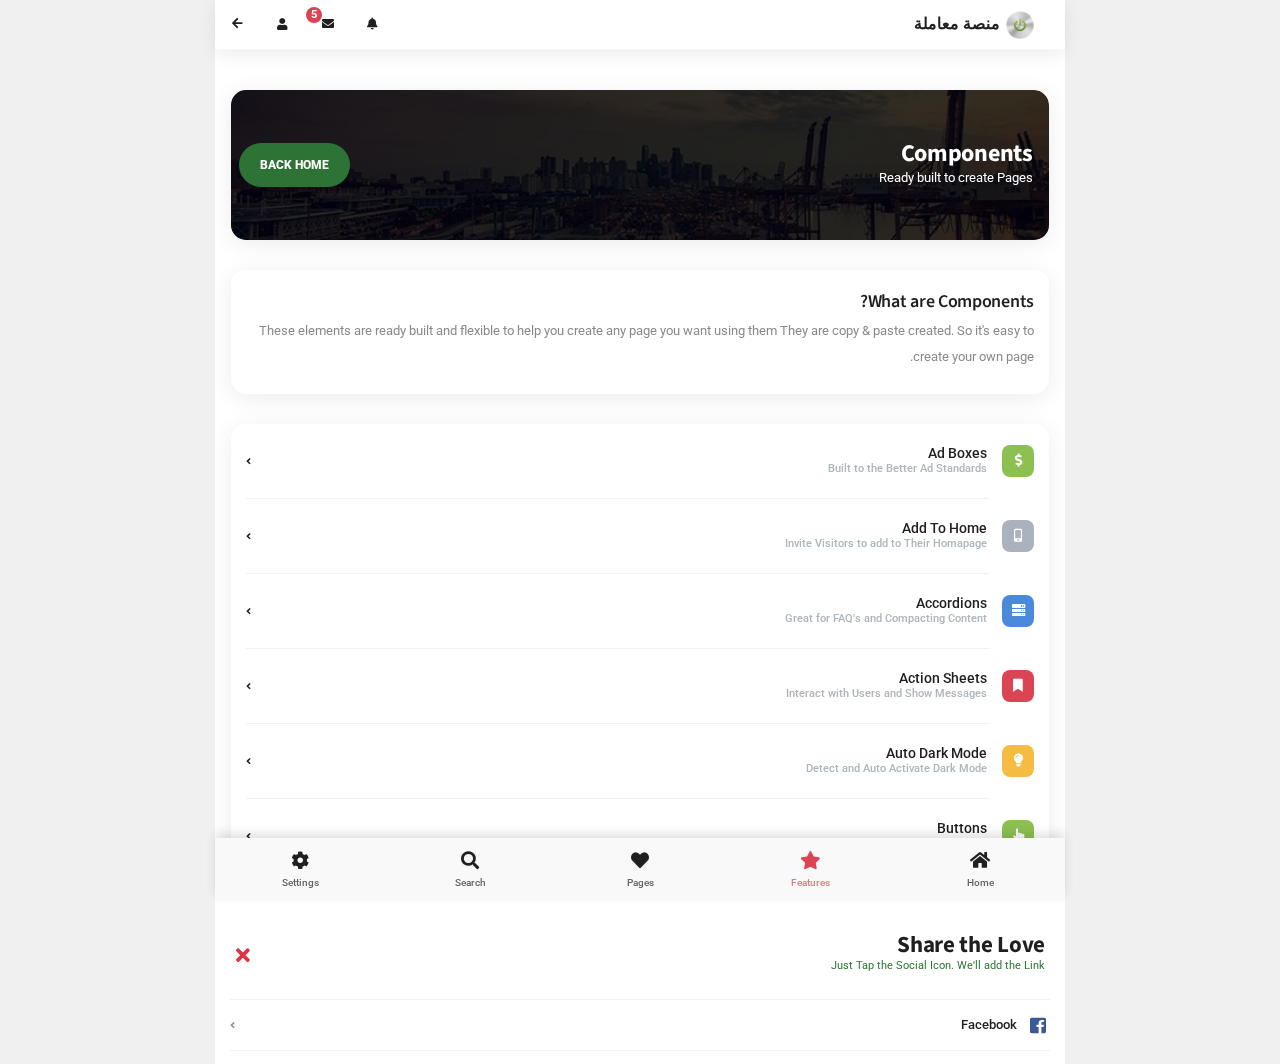
<file: index.html>
<!DOCTYPE HTML>
<html lang="ar">

<head>
    <meta http-equiv="Content-Type" content="text/html; charset=utf-8" />
    <meta name="apple-mobile-web-app-capable" content="yes">
    <meta name="apple-mobile-web-app-status-bar-style" content="black-translucent">
    <meta name="viewport" content="width=device-width, initial-scale=1, minimum-scale=1, maximum-scale=1, viewport-fit=cover" />
    <title>منصة معاملة . كوم</title>
    <link rel="stylesheet" type="text/css" href="styles/bootstrap.css">
    <link rel="stylesheet" type="text/css" href="styles/style.css">
    <link href="https://fonts.googleapis.com/css?family=Roboto:300,300i,400,400i,500,500i,700,700i,900,900i|Source+Sans+Pro:300,300i,400,400i,600,600i,700,700i,900,900i&display=swap" rel="stylesheet">
    <link rel="stylesheet" type="text/css" href="fonts/css/fontawesome-all.min.css">
    <link rel="apple-touch-icon" sizes="180x180" href="images/logo.png">
    <link rel="manifest" href="_manifest.json" data-pwa-version="set_in_manifest_and_pwa_js">
    <link rel="stylesheet" type="text/css" href="styles/Assistant.css">
</head>

<body class="theme-light" data-background="none" data-highlight="green3">


    <div id="page">
        <div class="header header-demo header-logo-right">
            <a href="home.html" class="header-logo"> <span class="title-logo">منصة معاملة</span> </a>
            <a href="#" data-back-button class="header-icon header-icon-1"><i class="fas fa-arrow-left"></i></a>
            <a href="profile.html" class="header-icon header-icon-2"><i class="fas fa-user"></i></a>
            <a href="#" data-toast="message-1" class="header-icon header-icon-3"><i class="fas fa-envelope"></i><span
                    class="badge bg-red2-dark h-auto">5</span></a>
            <a href="#" data-toast="notification-1" class="header-icon header-icon-4"><i class="fas fa-bell"></i></a>
        </div>
        <div id="footer-bar" class="footer-bar-1">
            <a href="home.html" class="active-nav"><i class="fa fa-home"></i><span>الصفحة الرئيسية</span></a>
            <a href="services.html"><i class="fa fa-briefcase"></i><span>الخدمات</span></a>
            <a href="order-form.html"><i class="fa fa-star"></i><span>تعميد</span></a>
            <a href="orders.html"><i class="fa fa-box-open"></i><span>الطلبات</span></a>
            <a href="settings.html"><i class="fa fa-cog"></i><span>الإعدادات</span></a>
        </div>

        <!-- Page Content-->
        <div class="page-content header-clear-medium">



            <!-- design start-->

            <div id="page">

                <div id="footer-bar" class="footer-bar-1">
                    <a href="index.html"><i class="fa fa-home"></i><span>Home</span></a>
                    <a href="index-components.html" class="active-nav"><i class="fa fa-star"></i><span>Features</span></a>
                    <a href="index-pages.html"><i class="fa fa-heart"></i><span>Pages</span></a>
                    <a href="index-search.html"><i class="fa fa-search"></i><span>Search</span></a>
                    <a href="#" data-menu="menu-settings"><i class="fa fa-cog"></i><span>Settings</span></a>
                </div>

                <div class="page-content header-clear-small">

                    <div class="card card-style preload-img" data-src="images/pictures/18w.jpg" data-card-height="150">
                        <div class="card-center ms-3">
                            <h1 class="color-white mb-0">Components</h1>
                            <p class="color-white mt-n1 mb-0">Ready built to create Pages</p>
                        </div>
                        <div class="card-center me-3">
                            <a href="#" class="back-button btn btn-m float-end rounded-xl shadow-xl text-uppercase font-800 bg-highlight">Back Home</a>
                        </div>
                        <div class="card-overlay bg-black opacity-80"></div>
                    </div>

                    <div class="card card-style">
                        <div class="content mb-4">
                            <h4 class="font-600">What are Components?</h4>
                            <p class="opacity-80">
                                These elements are ready built and flexible to help you create any page you want using them They are copy & paste created. So it's easy to create your own page.
                            </p>
                        </div>
                    </div>

                    <div class="card card-style">
                        <div class="content mt-0 mb-0">
                            <div class="list-group list-custom-large short-border check-visited">
                                <a href="component-ad-boxes.html">
                                    <i class="fa fa-dollar-sign bg-green-dark rounded-s"></i>
                                    <span>Ad Boxes</span>
                                    <strong>Built to the Better Ad Standards</strong>
                                    <i class="fa fa-angle-left"></i>
                                </a>

                                <a href="component-add-to-home.html">
                                    <i class="fa fa-mobile-alt bg-gray-dark rounded-s"></i>
                                    <span>Add To Home</span>
                                    <strong>Invite Visitors to add to Their Homapage</strong>
                                    <i class="fa fa-angle-left"></i>
                                </a>

                                <a href="component-accordion.html">
                                    <i class="fa fa-server bg-blue-dark rounded-s"></i>
                                    <span>Accordions</span>
                                    <strong>Great for FAQ's and Compacting Content</strong>
                                    <i class="fa fa-angle-left"></i>
                                </a>

                                <a href="component-action-sheets-new.html">
                                    <i class="fa fa-bookmark bg-red-dark rounded-s"></i>
                                    <span>Action Sheets</span>
                                    <strong>Interact with Users and Show Messages</strong>
                                    <i class="fa fa-angle-left"></i>
                                </a>

                                <a href="component-auto-dark.html">
                                    <i class="fa fa-lightbulb bg-yellow-dark rounded-s"></i>
                                    <span>Auto Dark Mode</span>
                                    <strong>Detect and Auto Activate Dark Mode</strong>
                                    <i class="fa fa-angle-left"></i>
                                </a>

                                <a href="component-buttons.html">
                                    <i class="fa fa-hand-pointer bg-green-dark rounded-s"></i>
                                    <span>Buttons</span>
                                    <strong>Designed with for Multiple Purposes</strong>
                                    <i class="fa fa-angle-left"></i>
                                </a>


                            </div>
                        </div>
                    </div>





                </div>
                <!-- End of Page Content-->
                <!-- All Menus, Action Sheets, Modals, Notifications, Toasts, Snackbars get Placed outside the <div class="page-content"> -->
                <div id="menu-settings" class="menu menu-box-bottom menu-box-detached">
                    <div class="menu-title mt-0 pt-0">
                        <h1>Settings</h1>
                        <p class="color-highlight">Flexible and Easy to Use</p><a href="#" class="close-menu"><i class="fa fa-times"></i></a></div>
                    <div class="divider divider-margins mb-n2"></div>
                    <div class="content">
                        <div class="list-group list-custom-small">
                            <a href="#" data-toggle-theme data-trigger-switch="switch-dark-mode" class="pb-2 ms-n1">
                                <i class="fa font-12 fa-moon rounded-s bg-highlight color-white me-3"></i>
                                <span>Dark Mode</span>
                                <div class="custom-control scale-switch ios-switch">
                                    <input data-toggle-theme type="checkbox" class="ios-input" id="switch-dark-mode">
                                    <label class="custom-control-label" for="switch-dark-mode"></label>
                                </div>
                                <i class="fa fa-angle-left"></i>
                            </a>
                        </div>
                        <div class="list-group list-custom-large">
                            <a data-menu="menu-highlights" href="#">
                                <i class="fa font-14 fa-tint bg-green-dark rounded-s"></i>
                                <span>Page Highlight</span>
                                <strong>16 Colors Highlights Included</strong>
                                <span class="badge bg-highlight color-white">HOT</span>
                                <i class="fa fa-angle-left"></i>
                            </a>
                            <a data-menu="menu-backgrounds" href="#" class="border-0">
                                <i class="fa font-14 fa-cog bg-blue-dark rounded-s"></i>
                                <span>Background Color</span>
                                <strong>10 Page Gradients Included</strong>
                                <span class="badge bg-highlight color-white">NEW</span>
                                <i class="fa fa-angle-left"></i>
                            </a>
                        </div>
                    </div>
                </div>
                <!-- Menu Settings Highlights-->
                <div id="menu-highlights" class="menu menu-box-bottom menu-box-detached">
                    <div class="menu-title">
                        <h1>Highlights</h1>
                        <p class="color-highlight">Any Element can have a Highlight Color</p><a href="#" class="close-menu"><i class="fa fa-times"></i></a></div>
                    <div class="divider divider-margins mb-n2"></div>
                    <div class="content">
                        <div class="highlight-changer">
                            <a href="#" data-change-highlight="blue"><i class="fa fa-circle color-blue-dark"></i><span class="color-blue-light">Default</span></a>
                            <a href="#" data-change-highlight="red"><i class="fa fa-circle color-red-dark"></i><span class="color-red-light">Red</span></a>
                            <a href="#" data-change-highlight="orange"><i class="fa fa-circle color-orange-dark"></i><span class="color-orange-light">Orange</span></a>
                            <a href="#" data-change-highlight="pink2"><i class="fa fa-circle color-pink2-dark"></i><span class="color-pink-dark">Pink</span></a>
                            <a href="#" data-change-highlight="magenta"><i class="fa fa-circle color-magenta-dark"></i><span class="color-magenta-light">Purple</span></a>
                            <a href="#" data-change-highlight="aqua"><i class="fa fa-circle color-aqua-dark"></i><span class="color-aqua-light">Aqua</span></a>
                            <a href="#" data-change-highlight="teal"><i class="fa fa-circle color-teal-dark"></i><span class="color-teal-light">Teal</span></a>
                            <a href="#" data-change-highlight="mint"><i class="fa fa-circle color-mint-dark"></i><span class="color-mint-light">Mint</span></a>
                            <a href="#" data-change-highlight="green"><i class="fa fa-circle color-green-light"></i><span class="color-green-light">Green</span></a>
                            <a href="#" data-change-highlight="grass"><i class="fa fa-circle color-green-dark"></i><span class="color-green-dark">Grass</span></a>
                            <a href="#" data-change-highlight="sunny"><i class="fa fa-circle color-yellow-light"></i><span class="color-yellow-light">Sunny</span></a>
                            <a href="#" data-change-highlight="yellow"><i class="fa fa-circle color-yellow-dark"></i><span class="color-yellow-light">Goldish</span></a>
                            <a href="#" data-change-highlight="brown"><i class="fa fa-circle color-brown-dark"></i><span class="color-brown-light">Wood</span></a>
                            <a href="#" data-change-highlight="night"><i class="fa fa-circle color-dark-dark"></i><span class="color-dark-light">Night</span></a>
                            <a href="#" data-change-highlight="dark"><i class="fa fa-circle color-dark-light"></i><span class="color-dark-light">Dark</span></a>
                            <div class="clearfix"></div>
                        </div>
                        <a href="#" data-menu="menu-settings" class="mb-3 btn btn-full btn-m rounded-sm bg-highlight shadow-xl text-uppercase font-900 mt-4">Back to Settings</a>
                    </div>
                </div>
                <!-- Menu Settings Backgrounds-->
                <div id="menu-backgrounds" class="menu menu-box-bottom menu-box-detached">
                    <div class="menu-title">
                        <h1>Backgrounds</h1>
                        <p class="color-highlight">Change Page Color Behind Content Boxes</p><a href="#" class="close-menu"><i class="fa fa-times"></i></a></div>
                    <div class="divider divider-margins mb-n2"></div>
                    <div class="content">
                        <div class="background-changer">
                            <a href="#" data-change-background="default"><i class="bg-theme"></i><span class="color-dark-dark">Default</span></a>
                            <a href="#" data-change-background="plum"><i class="body-plum"></i><span class="color-plum-dark">Plum</span></a>
                            <a href="#" data-change-background="magenta"><i class="body-magenta"></i><span class="color-dark-dark">Magenta</span></a>
                            <a href="#" data-change-background="dark"><i class="body-dark"></i><span class="color-dark-dark">Dark</span></a>
                            <a href="#" data-change-background="violet"><i class="body-violet"></i><span class="color-violet-dark">Violet</span></a>
                            <a href="#" data-change-background="red"><i class="body-red"></i><span class="color-red-dark">Red</span></a>
                            <a href="#" data-change-background="green"><i class="body-green"></i><span class="color-green-dark">Green</span></a>
                            <a href="#" data-change-background="sky"><i class="body-sky"></i><span class="color-sky-dark">Sky</span></a>
                            <a href="#" data-change-background="orange"><i class="body-orange"></i><span class="color-orange-dark">Orange</span></a>
                            <a href="#" data-change-background="yellow"><i class="body-yellow"></i><span class="color-yellow-dark">Yellow</span></a>
                            <div class="clearfix"></div>
                        </div>
                        <a href="#" data-menu="menu-settings" class="mb-3 btn btn-full btn-m rounded-sm bg-highlight shadow-xl text-uppercase font-900 mt-4">Back to Settings</a>
                    </div>
                </div>
                <!-- Menu Share -->
                <div id="menu-share" class="menu menu-box-bottom menu-box-detached">
                    <div class="menu-title mt-n1">
                        <h1>Share the Love</h1>
                        <p class="color-highlight">Just Tap the Social Icon. We'll add the Link</p><a href="#" class="close-menu"><i class="fa fa-times"></i></a></div>
                    <div class="content mb-0">
                        <div class="divider mb-0"></div>
                        <div class="list-group list-custom-small list-icon-0">
                            <a href="auto_generated" class="shareToFacebook external-link">
                                <i class="font-18 fab fa-facebook-square color-facebook"></i>
                                <span class="font-13">Facebook</span>
                                <i class="fa fa-angle-left"></i>
                            </a>
                            <a href="auto_generated" class="shareToTwitter external-link">
                                <i class="font-18 fab fa-twitter-square color-twitter"></i>
                                <span class="font-13">Twitter</span>
                                <i class="fa fa-angle-left"></i>
                            </a>
                            <a href="auto_generated" class="shareToLinkedIn external-link">
                                <i class="font-18 fab fa-linkedin color-linkedin"></i>
                                <span class="font-13">LinkedIn</span>
                                <i class="fa fa-angle-left"></i>
                            </a>
                            <a href="auto_generated" class="shareToWhatsApp external-link">
                                <i class="font-18 fab fa-whatsapp-square color-whatsapp"></i>
                                <span class="font-13">WhatsApp</span>
                                <i class="fa fa-angle-left"></i>
                            </a>
                            <a href="auto_generated" class="shareToMail external-link border-0">
                                <i class="font-18 fa fa-envelope-square color-mail"></i>
                                <span class="font-13">Email</span>
                                <i class="fa fa-angle-left"></i>
                            </a>
                        </div>
                    </div>
                </div>

            </div>

            <!-- design end-->


        </div>
        <!-- End of Page Content-->
        <!-- notification -->
        <div id="notification-1" data-dismiss="notification-1" data-autohide="false" class="notification notification-ios sm-screen bg-gray2-dark notch-push fade hide">
            <span class="notification-icon">
                <i class="fa fa-bell"></i>
                <em>التنبيهات</em>
                <i data-dismiss="notification-1" class="fa fa-times-circle"></i>
            </span>
            <a href="#">
                <h1 class="font-15 color-white mb-n3">All Good</h1>
                <p class="pt-2">
                    I'm a notification. I show at the top or bottom of the page.
                </p>
            </a>
            <div class="w-100 divider mb-2 bg-divider"></div>
            <a href="#">
                <h1 class="font-15 color-white mb-n3">All Good</h1>
                <p class="pt-2">
                    I'm a notification. I show at the top or bottom of the page.
                </p>
            </a>
            <div class="w-100 divider mb-2 bg-divider"></div>
            <a href="#">
                <h1 class="font-15 color-white mb-n3">All Good</h1>
                <p class="pt-2">
                    I'm a notification. I show at the top or bottom of the page.
                </p>
            </a>
        </div>
        <!-- End notification -->
        <!-- message -->
        <div id="message-1" data-dismiss="message-1" data-autohide="false" class="notification notification-ios sm-screen bg-gray2-dark notch-push fade hide">
            <span class="notification-icon">
                <i class="fa fa-bell"></i>
                <em>الرسائل</em>
                <i data-dismiss="message-1" class="fa fa-times-circle"></i>
            </span>
            <a href="#">
                <h1 class="font-15 color-white mb-n3">All Good</h1>
                <p class="pt-2">
                    I'm a notification. I show at the top or bottom of the page.
                </p>
            </a>
            <div class="w-100 divider mb-2 bg-divider"></div>
            <a href="#">
                <h1 class="font-15 color-white mb-n3">All Good</h1>
                <p class="pt-2">
                    I'm a notification. I show at the top or bottom of the page.
                </p>
            </a>
        </div>
        <!-- End message-->
    </div>
    <script type="text/javascript" src="scripts/jquery.js"></script>
    <script type="text/javascript" src="scripts/bootstrap.min.js"></script>
    <script type="text/javascript" src="scripts/custom.js"></script>
</body>

</html>
</file>
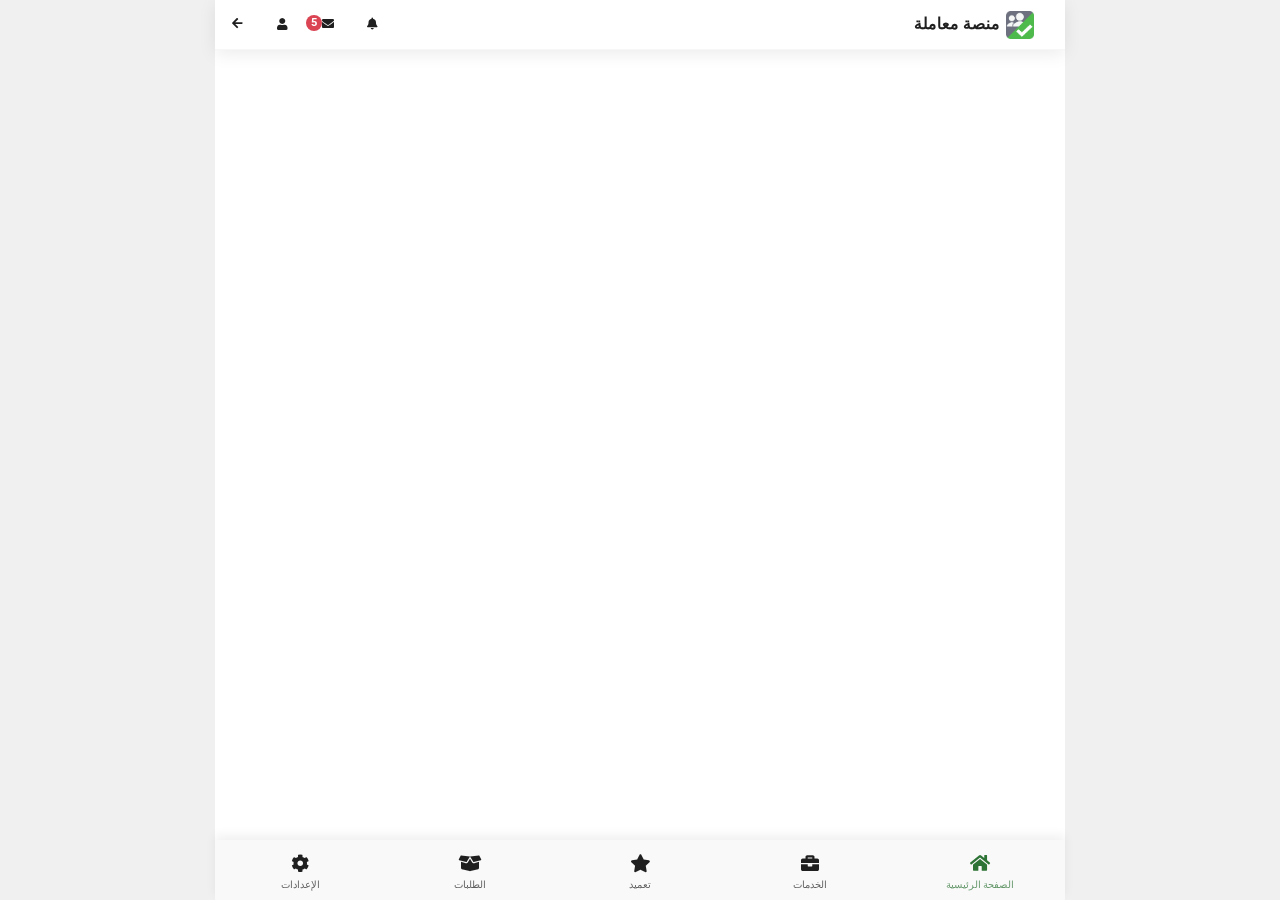
<file: base.html>
<!DOCTYPE HTML>
<html lang="ar">

<head>
    <meta http-equiv="Content-Type" content="text/html; charset=utf-8" />
    <meta name="apple-mobile-web-app-capable" content="yes">
    <meta name="apple-mobile-web-app-status-bar-style" content="black-translucent">
    <meta name="viewport"
        content="width=device-width, initial-scale=1, minimum-scale=1, maximum-scale=1, viewport-fit=cover" />
    <title>منصة معاملة . كوم</title>
    <link rel="stylesheet" type="text/css" href="styles/bootstrap.css">
    <link rel="stylesheet" type="text/css" href="styles/style.css">
    <link
        href="https://fonts.googleapis.com/css?family=Roboto:300,300i,400,400i,500,500i,700,700i,900,900i|Source+Sans+Pro:300,300i,400,400i,600,600i,700,700i,900,900i&display=swap"
        rel="stylesheet">
    <link rel="stylesheet" type="text/css" href="fonts/css/fontawesome-all.min.css">
    <link rel="apple-touch-icon" sizes="180x180" href="images/logo.png">
    <link rel="manifest" href="_manifest.json" data-pwa-version="set_in_manifest_and_pwa_js">
</head>

<body class="theme-light" data-background="none" data-highlight="green3">
    

    <div id="page">
        <div class="header header-demo header-logo-right">
            <a href="home.html" class="header-logo"> <span class="title-logo">منصة معاملة</span> </a>
            <a href="#" data-back-button class="header-icon header-icon-1"><i class="fas fa-arrow-left"></i></a>
            <a href="profile.html" class="header-icon header-icon-2"><i class="fas fa-user"></i></a>
            <a href="#" data-toast="message-1" class="header-icon header-icon-3"><i class="fas fa-envelope"></i><span
                    class="badge bg-red2-dark h-auto">5</span></a>
            <a href="#" data-toast="notification-1" class="header-icon header-icon-4"><i class="fas fa-bell"></i></a>
        </div>
        <div id="footer-bar" class="footer-bar-1">
            <a href="home.html" class="active-nav"><i class="fa fa-home"></i><span>الصفحة الرئيسية</span></a>
            <a href="services.html"><i class="fa fa-briefcase"></i><span>الخدمات</span></a>
            <a href="order-form.html"><i class="fa fa-star"></i><span>تعميد</span></a>
            <a href="orders.html"><i class="fa fa-box-open"></i><span>الطلبات</span></a>
            <a href="settings.html"><i class="fa fa-cog"></i><span>الإعدادات</span></a>
        </div>

        <!-- Page Content-->
        <div class="page-content header-clear-medium">

        </div>
        <!-- End of Page Content-->
        <!-- notification -->
        <div id="notification-1" data-dismiss="notification-1" data-autohide="false"
            class="notification notification-ios sm-screen bg-gray2-dark notch-push fade hide">
            <span class="notification-icon">
                <i class="fa fa-bell"></i>
                <em>التنبيهات</em>
                <i data-dismiss="notification-1" class="fa fa-times-circle"></i>
            </span>
            <a href="#">
                <h1 class="font-15 color-white mb-n3">All Good</h1>
                <p class="pt-2">
                    I'm a notification. I show at the top or bottom of the page.
                </p>
            </a>
            <div class="w-100 divider mb-2 bg-divider"></div>
            <a href="#">
                <h1 class="font-15 color-white mb-n3">All Good</h1>
                <p class="pt-2">
                    I'm a notification. I show at the top or bottom of the page.
                </p>
            </a>
            <div class="w-100 divider mb-2 bg-divider"></div>
            <a href="#">
                <h1 class="font-15 color-white mb-n3">All Good</h1>
                <p class="pt-2">
                    I'm a notification. I show at the top or bottom of the page.
                </p>
            </a>
        </div>
        <!-- End notification -->
        <!-- message -->
        <div id="message-1" data-dismiss="message-1" data-autohide="false"
            class="notification notification-ios sm-screen bg-gray2-dark notch-push fade hide">
            <span class="notification-icon">
                <i class="fa fa-bell"></i>
                <em>الرسائل</em>
                <i data-dismiss="message-1" class="fa fa-times-circle"></i>
            </span>
            <a href="#">
                <h1 class="font-15 color-white mb-n3">All Good</h1>
                <p class="pt-2">
                    I'm a notification. I show at the top or bottom of the page.
                </p>
            </a>
            <div class="w-100 divider mb-2 bg-divider"></div>
            <a href="#">
                <h1 class="font-15 color-white mb-n3">All Good</h1>
                <p class="pt-2">
                    I'm a notification. I show at the top or bottom of the page.
                </p>
            </a>
        </div>
        <!-- End message-->
    </div>
    <script type="text/javascript" src="scripts/jquery.js"></script>
    <script type="text/javascript" src="scripts/bootstrap.min.js"></script>
    <script type="text/javascript" src="scripts/custom.js"></script>
</body>

</html>
</file>
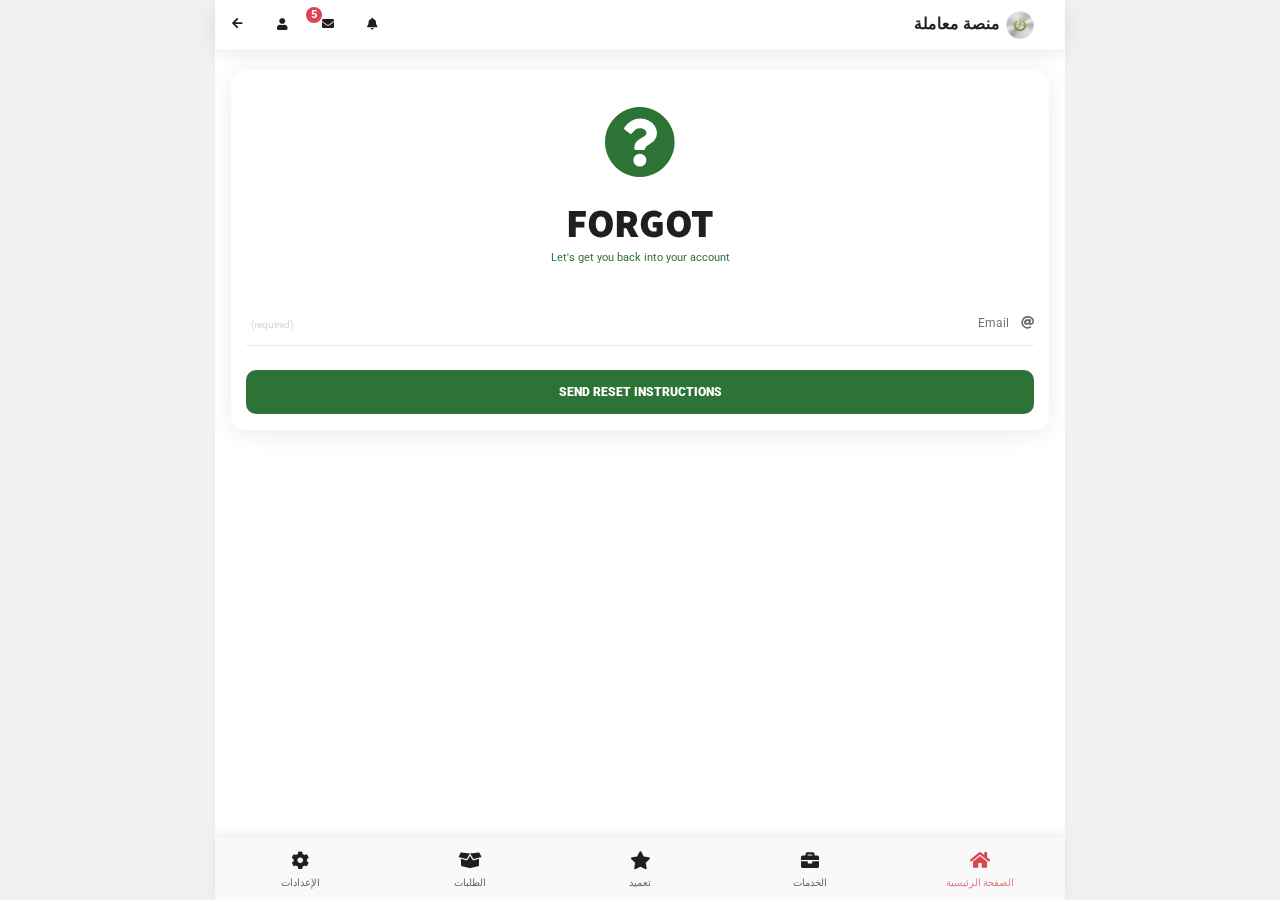
<file: forgot.html>
<!DOCTYPE HTML>
<html lang="ar">

<head>
    <meta http-equiv="Content-Type" content="text/html; charset=utf-8" />
    <meta name="apple-mobile-web-app-capable" content="yes">
    <meta name="apple-mobile-web-app-status-bar-style" content="black-translucent">
    <meta name="viewport" content="width=device-width, initial-scale=1, minimum-scale=1, maximum-scale=1, viewport-fit=cover" />
    <title>منصة معاملة . كوم</title>
    <link rel="stylesheet" type="text/css" href="styles/bootstrap.css">
    <link rel="stylesheet" type="text/css" href="styles/style.css">
    <link href="https://fonts.googleapis.com/css?family=Roboto:300,300i,400,400i,500,500i,700,700i,900,900i|Source+Sans+Pro:300,300i,400,400i,600,600i,700,700i,900,900i&display=swap" rel="stylesheet">
    <link rel="stylesheet" type="text/css" href="fonts/css/fontawesome-all.min.css">
    <link rel="stylesheet" type="text/css" href="styles/Assistant.css">

    <link rel="apple-touch-icon" sizes="180x180" href="images/logo.png">
    <link rel="manifest" href="_manifest.json" data-pwa-version="set_in_manifest_and_pwa_js">
</head>

<body class="theme-light" data-background="none" data-highlight="green3">


    <div id="page">
        <div class="header header-demo header-logo-right">
            <a href="home.html" class="header-logo"> <span class="title-logo">منصة معاملة</span> </a>
            <a href="#" data-back-button class="header-icon header-icon-1"><i class="fas fa-arrow-left"></i></a>
            <a href="profile.html" class="header-icon header-icon-2"><i class="fas fa-user"></i></a>
            <a href="#" data-toast="message-1" class="header-icon header-icon-3"><i class="fas fa-envelope"></i><span
                    class="badge bg-red2-dark h-auto">5</span></a>
            <a href="#" data-toast="notification-1" class="header-icon header-icon-4"><i class="fas fa-bell"></i></a>
        </div>
        <div id="footer-bar" class="footer-bar-1">
            <a href="home.html" class="active-nav"><i class="fa fa-home"></i><span>الصفحة الرئيسية</span></a>
            <a href="services.html"><i class="fa fa-briefcase"></i><span>الخدمات</span></a>
            <a href="order-form.html"><i class="fa fa-star"></i><span>تعميد</span></a>
            <a href="orders.html"><i class="fa fa-box-open"></i><span>الطلبات</span></a>
            <a href="settings.html"><i class="fa fa-cog"></i><span>الإعدادات</span></a>
        </div>

        <!-- Page Content-->
        <div class="page-content header-clear-medium">
            <div class="card card-style">
                <div class="content mb-0">
                    <h1 class="text-center"><i class="fa fa-question-circle fa-3x color-highlight mt-3"></i></h1>
                    <h1 class="pt-3 mt-3 text-center font-900 font-40 text-uppercase">Forgot</h1>
                    <p class="text-center color-highlight font-11">Let's get you back into your account</p>

                    <div class="input-style has-icon validate-field">
                        <i class="fa fa-at"></i>
                        <input type="email" class="form-control validate-text" id="form2a" placeholder="Email">
                        <label for="form2a" class="color-highlight">Email</label>
                        <i class="fa fa-times disabled invalid color-red-dark"></i>
                        <i class="fa fa-check disabled valid color-green-dark"></i>
                        <em>(required)</em>
                    </div>
                    <a href="#" class="btn btn-m mt-4 mb-3 btn-full rounded-sm bg-highlight text-uppercase font-900">Send Reset Instructions</a>
                </div>
            </div>
        </div>
        <!-- End of Page Content-->
        <!-- notification -->
        <div id="notification-1" data-dismiss="notification-1" data-autohide="false" class="notification notification-ios sm-screen bg-gray2-dark notch-push fade hide">
            <span class="notification-icon">
                <i class="fa fa-bell"></i>
                <em>التنبيهات</em>
                <i data-dismiss="notification-1" class="fa fa-times-circle"></i>
            </span>
            <a href="#">
                <h1 class="font-15 color-white mb-n3">All Good</h1>
                <p class="pt-2">
                    I'm a notification. I show at the top or bottom of the page.
                </p>
            </a>
            <div class="w-100 divider mb-2 bg-divider"></div>
            <a href="#">
                <h1 class="font-15 color-white mb-n3">All Good</h1>
                <p class="pt-2">
                    I'm a notification. I show at the top or bottom of the page.
                </p>
            </a>
            <div class="w-100 divider mb-2 bg-divider"></div>
            <a href="#">
                <h1 class="font-15 color-white mb-n3">All Good</h1>
                <p class="pt-2">
                    I'm a notification. I show at the top or bottom of the page.
                </p>
            </a>
        </div>
        <!-- End notification -->
        <!-- message -->
        <div id="message-1" data-dismiss="message-1" data-autohide="false" class="notification notification-ios sm-screen bg-gray2-dark notch-push fade hide">
            <span class="notification-icon">
                <i class="fa fa-bell"></i>
                <em>الرسائل</em>
                <i data-dismiss="message-1" class="fa fa-times-circle"></i>
            </span>
            <a href="#">
                <h1 class="font-15 color-white mb-n3">All Good</h1>
                <p class="pt-2">
                    I'm a notification. I show at the top or bottom of the page.
                </p>
            </a>
            <div class="w-100 divider mb-2 bg-divider"></div>
            <a href="#">
                <h1 class="font-15 color-white mb-n3">All Good</h1>
                <p class="pt-2">
                    I'm a notification. I show at the top or bottom of the page.
                </p>
            </a>
        </div>
        <!-- End message-->
    </div>
    <script type="text/javascript" src="scripts/jquery.js"></script>
    <script type="text/javascript" src="scripts/bootstrap.min.js"></script>
    <script type="text/javascript" src="scripts/custom.js"></script>
    <script type="text/javascript" src="scripts/Assistant.js"></script>

</body>

</html>
</file>
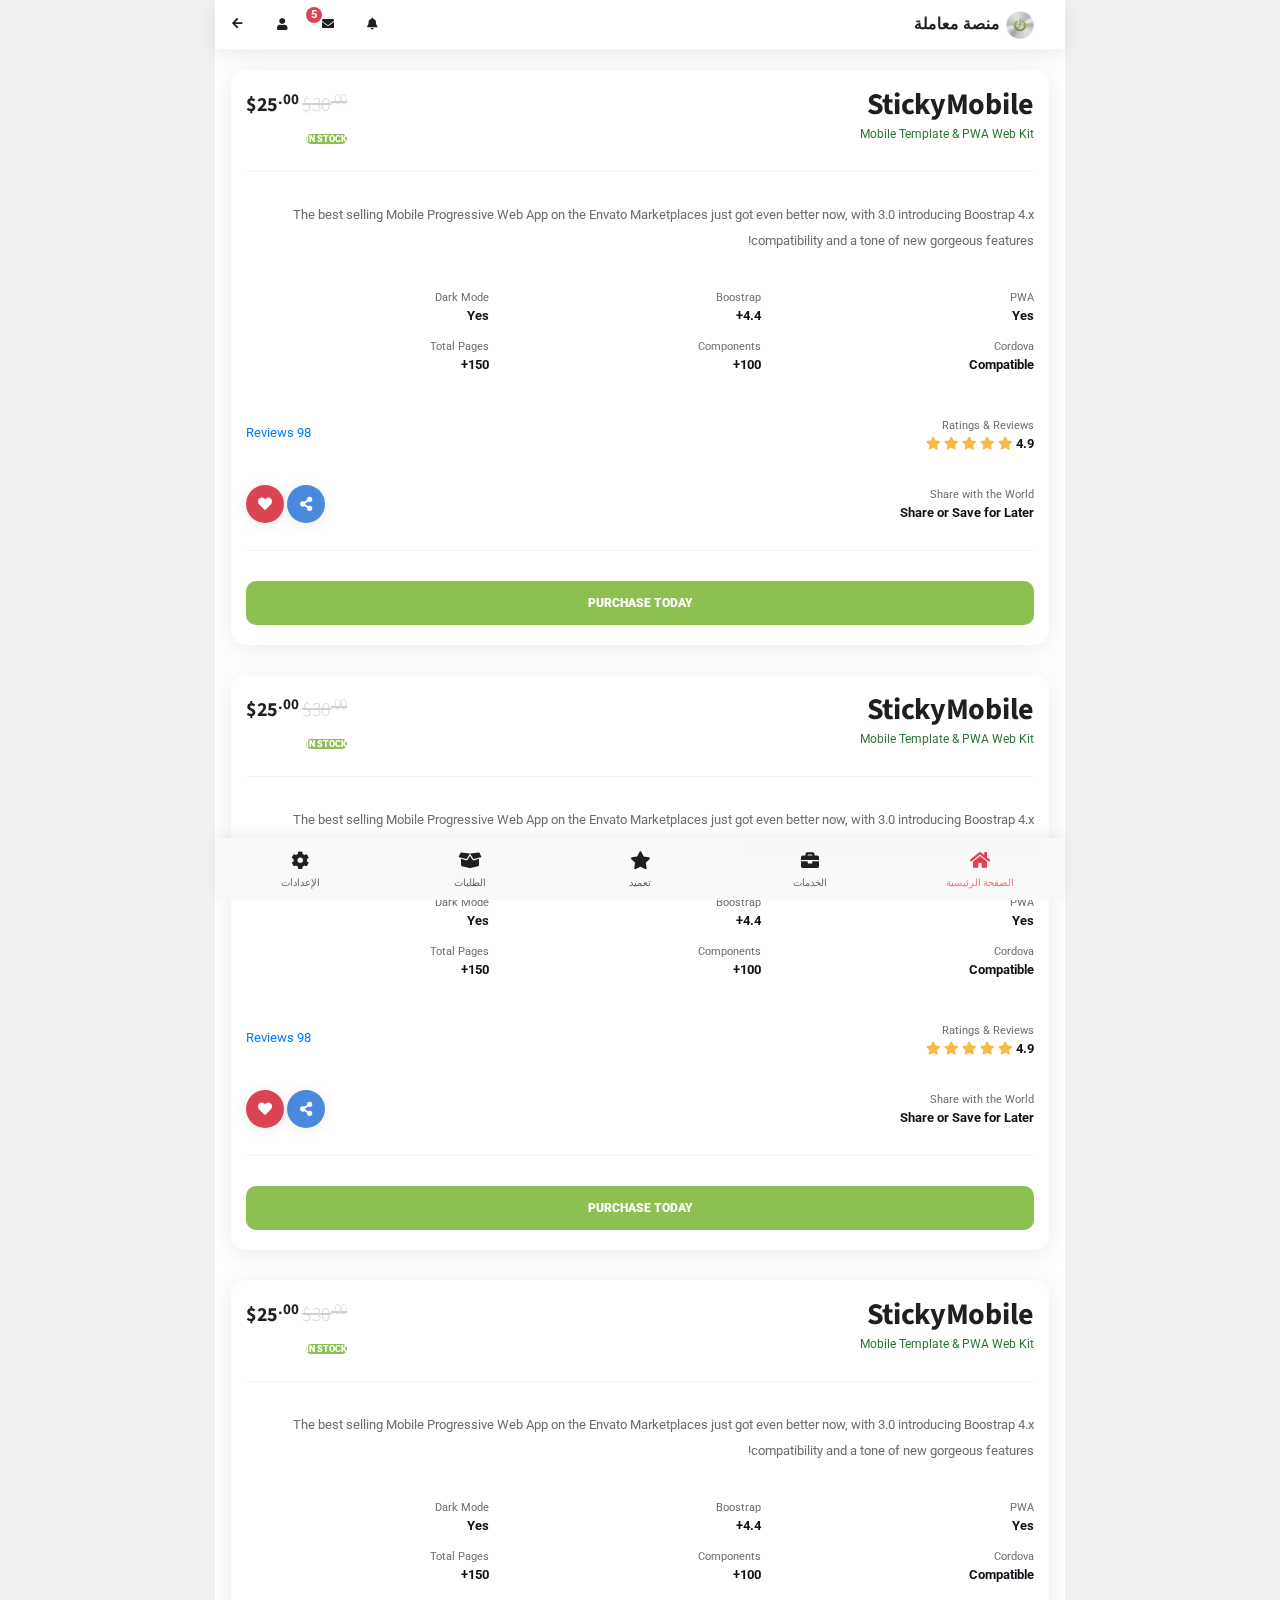
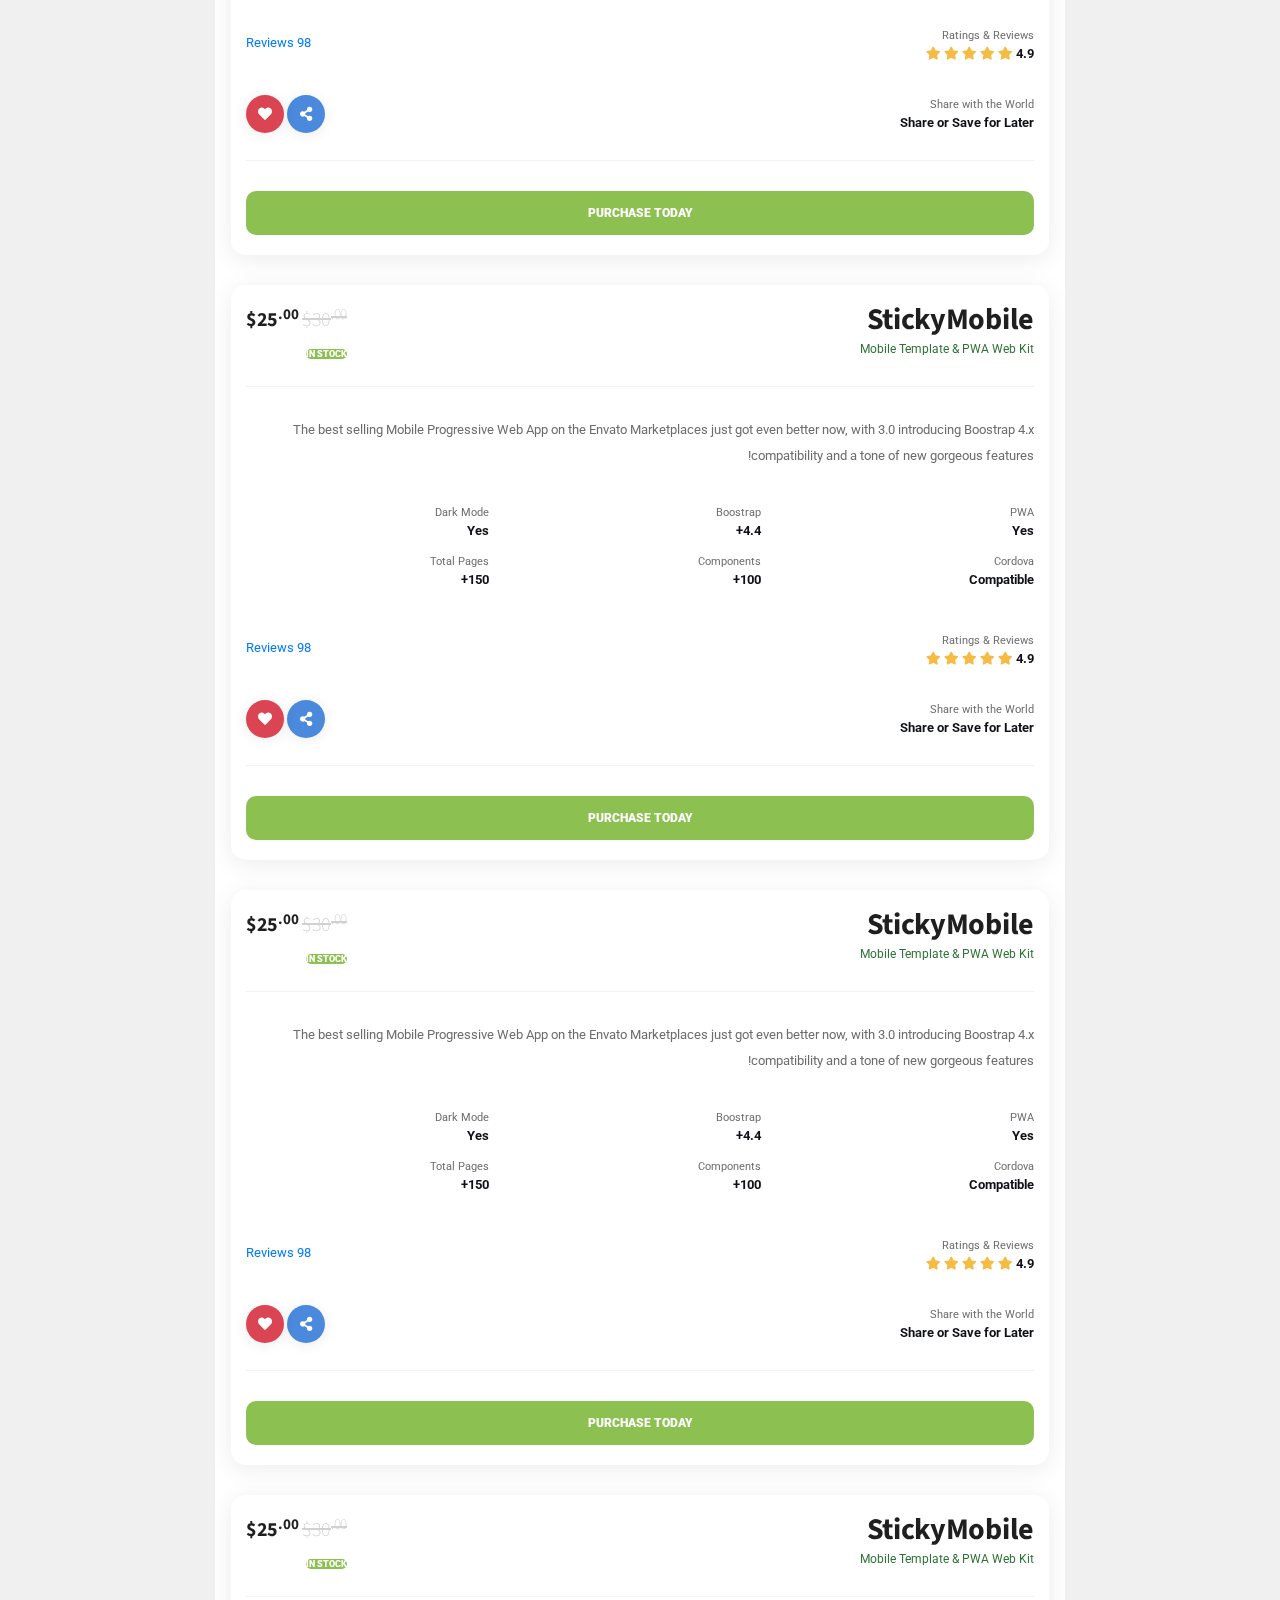
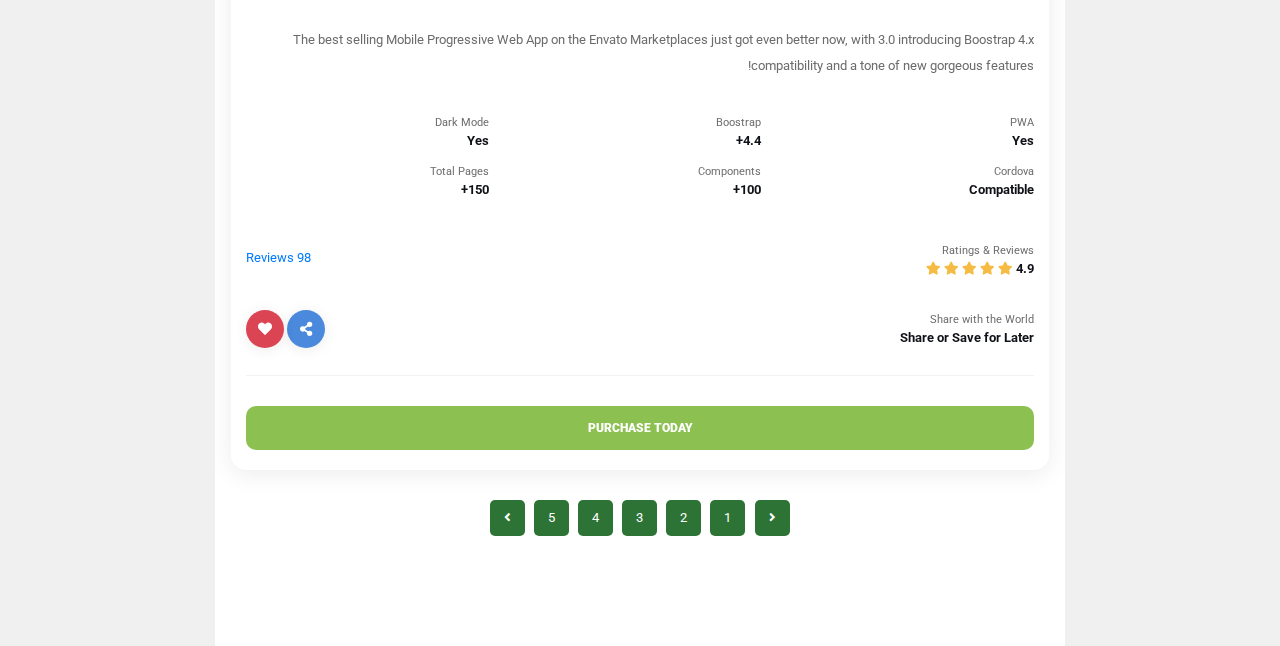
<file: projects.html>
<!DOCTYPE HTML>
<html lang="ar">

<head>
    <meta http-equiv="Content-Type" content="text/html; charset=utf-8" />
    <meta name="apple-mobile-web-app-capable" content="yes">
    <meta name="apple-mobile-web-app-status-bar-style" content="black-translucent">
    <meta name="viewport" content="width=device-width, initial-scale=1, minimum-scale=1, maximum-scale=1, viewport-fit=cover" />
    <title>منصة معاملة . كوم</title>
    <link rel="stylesheet" type="text/css" href="styles/bootstrap.css">
    <link rel="stylesheet" type="text/css" href="styles/style.css">
    <link href="https://fonts.googleapis.com/css?family=Roboto:300,300i,400,400i,500,500i,700,700i,900,900i|Source+Sans+Pro:300,300i,400,400i,600,600i,700,700i,900,900i&display=swap" rel="stylesheet">
    <link rel="stylesheet" type="text/css" href="fonts/css/fontawesome-all.min.css">
    <link href="https://fonts.googleapis.com/css?family=Roboto:300,300i,400,400i,500,500i,700,700i,900,900i|Source+Sans+Pro:300,300i,400,400i,600,600i,700,700i,900,900i&display=swap" rel="stylesheet">
    <link rel="stylesheet" type="text/css" href="styles/Assistant.css">
    <link rel="apple-touch-icon" sizes="180x180" href="images/logo.png">
    <link rel="manifest" href="_manifest.json" data-pwa-version="set_in_manifest_and_pwa_js">
    <style>
        .bg-highlight {
            background-color: #8cc153 !important;
            color: #FFF !important;
        }
    </style>
</head>

<body class="theme-light" data-background="none" data-highlight="green3">


    <div id="page">
        <div class="header header-demo header-logo-right">
            <a href="home.html" class="header-logo"> <span class="title-logo">منصة معاملة</span> </a>
            <a href="#" data-back-button class="header-icon header-icon-1"><i class="fas fa-arrow-left"></i></a>
            <a href="profile.html" class="header-icon header-icon-2"><i class="fas fa-user"></i></a>
            <a href="#" data-toast="message-1" class="header-icon header-icon-3"><i class="fas fa-envelope"></i><span
                    class="badge bg-red2-dark h-auto">5</span></a>
            <a href="#" data-toast="notification-1" class="header-icon header-icon-4"><i class="fas fa-bell"></i></a>
        </div>
        <div id="footer-bar" class="footer-bar-1">
            <a href="home.html" class="active-nav"><i class="fa fa-home"></i><span>الصفحة الرئيسية</span></a>
            <a href="services.html"><i class="fa fa-briefcase"></i><span>الخدمات</span></a>
            <a href="order-form.html"><i class="fa fa-star"></i><span>تعميد</span></a>
            <a href="orders.html"><i class="fa fa-box-open"></i><span>الطلبات</span></a>
            <a href="settings.html"><i class="fa fa-cog"></i><span>الإعدادات</span></a>
        </div>

        <!-- Page Content-->
        <div class="page-content header-clear-medium">


            <div class="card card-overflow card-style">
                <div class="content">
                    <div class="d-flex">
                        <div class="flex-grow-1">
                            <h1 class="font-30">StickyMobile</h1>
                            <p class="mt-n1 font-12 color-highlight mb-4">Mobile Template & PWA Web Kit</p>
                        </div>
                        <div class="flex-shrink-1">
                            <h1 class="font-20"><del class="opacity-20 font-300">$30<sup>.00</sup></del> $25<sup>.00</sup></h1>
                            <span class="bg-green-dark float-end rounded-xs text-uppercase font-900 font-9 pe-2 ps-2 pb-0 pt-0 line-height-s mt-n1">In stock</span>
                        </div>
                    </div>

                    <div class="divider"></div>

                    <p>
                        The best selling Mobile Progressive Web App on the Envato Marketplaces just got even better now, with 3.0 introducing Boostrap 4.x compatibility and a tone of new gorgeous features!
                    </p>

                    <div class="row">
                        <div class="col-4">
                            <span class="font-11">PWA</span>
                            <p class="mt-n2 mb-1">
                                <strong class="color-theme">Yes</strong>
                            </p>
                        </div>
                        <div class="col-4">
                            <span class="font-11">Boostrap</span>
                            <p class="mt-n2 mb-1">
                                <strong class="color-theme">4.4+</strong>
                            </p>
                        </div>
                        <div class="col-4">
                            <span class="font-11">Dark Mode</span>
                            <p class="mt-n2 mb-1">
                                <strong class="color-theme">Yes</strong>
                            </p>
                        </div>
                        <div class="col-4">
                            <span class="font-11">Cordova</span>
                            <p class="mt-n2 mb-1">
                                <strong class="color-theme">Compatible</strong>
                            </p>
                        </div>
                        <div class="col-4">
                            <span class="font-11">Components</span>
                            <p class="mt-n2 mb-1">
                                <strong class="color-theme">100+</strong>
                            </p>
                        </div>
                        <div class="col-4">
                            <span class="font-11">Total Pages</span>
                            <p class="mt-n2 mb-1">
                                <strong class="color-theme">150+</strong>
                            </p>
                        </div>
                    </div>

                    <div class="d-flex mt-3">
                        <div class="flex-grow-1">
                            <span class="font-11">Ratings & Reviews </span>
                            <p class="mt-n2">
                                <strong class="color-theme">4.9</strong>
                                <i class="fa fa-star color-yellow-dark ps-2"></i>
                                <i class="fa fa-star color-yellow-dark"></i>
                                <i class="fa fa-star color-yellow-dark"></i>
                                <i class="fa fa-star color-yellow-dark"></i>
                                <i class="fa fa-star color-yellow-dark"></i>
                            </p>
                        </div>
                        <div class="flex-shrink-1 mt-2">
                            <a href="#">98 Reviews</a>
                        </div>
                    </div>

                    <div class="d-flex mt-4">
                        <div class="flex-grow-1">
                            <span class="font-11">Share with the World </span>
                            <p class="mt-n2">
                                <strong class="color-theme">Share or Save for Later</strong>
                            </p>
                        </div>
                        <div class="flex-shrink-1 mt-1">
                            <a href="#" data-menu="menu-share" class="icon icon-xs rounded-xl shadow-m ms-2 bg-blue-dark"><i class="fa fa-share-alt"></i></a>
                            <a href="#" data-menu="menu-share" class="icon icon-xs rounded-xl shadow-m ms-2 bg-red-dark"><i class="fa fa-heart"></i></a>
                        </div>
                    </div>

                    <div class="divider mt-4"></div>

                    <a href="#" class="btn btn-full btn-m font-900 text-uppercase rounded-sm shadow-l bg-green-dark">Purchase Today</a>

                </div>
            </div>



            <div class="card card-overflow card-style">
                <div class="content">
                    <div class="d-flex">
                        <div class="flex-grow-1">
                            <h1 class="font-30">StickyMobile</h1>
                            <p class="mt-n1 font-12 color-highlight mb-4">Mobile Template & PWA Web Kit</p>
                        </div>
                        <div class="flex-shrink-1">
                            <h1 class="font-20"><del class="opacity-20 font-300">$30<sup>.00</sup></del> $25<sup>.00</sup></h1>
                            <span class="bg-green-dark float-end rounded-xs text-uppercase font-900 font-9 pe-2 ps-2 pb-0 pt-0 line-height-s mt-n1">In stock</span>
                        </div>
                    </div>

                    <div class="divider"></div>

                    <p>
                        The best selling Mobile Progressive Web App on the Envato Marketplaces just got even better now, with 3.0 introducing Boostrap 4.x compatibility and a tone of new gorgeous features!
                    </p>

                    <div class="row">
                        <div class="col-4">
                            <span class="font-11">PWA</span>
                            <p class="mt-n2 mb-1">
                                <strong class="color-theme">Yes</strong>
                            </p>
                        </div>
                        <div class="col-4">
                            <span class="font-11">Boostrap</span>
                            <p class="mt-n2 mb-1">
                                <strong class="color-theme">4.4+</strong>
                            </p>
                        </div>
                        <div class="col-4">
                            <span class="font-11">Dark Mode</span>
                            <p class="mt-n2 mb-1">
                                <strong class="color-theme">Yes</strong>
                            </p>
                        </div>
                        <div class="col-4">
                            <span class="font-11">Cordova</span>
                            <p class="mt-n2 mb-1">
                                <strong class="color-theme">Compatible</strong>
                            </p>
                        </div>
                        <div class="col-4">
                            <span class="font-11">Components</span>
                            <p class="mt-n2 mb-1">
                                <strong class="color-theme">100+</strong>
                            </p>
                        </div>
                        <div class="col-4">
                            <span class="font-11">Total Pages</span>
                            <p class="mt-n2 mb-1">
                                <strong class="color-theme">150+</strong>
                            </p>
                        </div>
                    </div>

                    <div class="d-flex mt-3">
                        <div class="flex-grow-1">
                            <span class="font-11">Ratings & Reviews </span>
                            <p class="mt-n2">
                                <strong class="color-theme">4.9</strong>
                                <i class="fa fa-star color-yellow-dark ps-2"></i>
                                <i class="fa fa-star color-yellow-dark"></i>
                                <i class="fa fa-star color-yellow-dark"></i>
                                <i class="fa fa-star color-yellow-dark"></i>
                                <i class="fa fa-star color-yellow-dark"></i>
                            </p>
                        </div>
                        <div class="flex-shrink-1 mt-2">
                            <a href="#">98 Reviews</a>
                        </div>
                    </div>

                    <div class="d-flex mt-4">
                        <div class="flex-grow-1">
                            <span class="font-11">Share with the World </span>
                            <p class="mt-n2">
                                <strong class="color-theme">Share or Save for Later</strong>
                            </p>
                        </div>
                        <div class="flex-shrink-1 mt-1">
                            <a href="#" data-menu="menu-share" class="icon icon-xs rounded-xl shadow-m ms-2 bg-blue-dark"><i class="fa fa-share-alt"></i></a>
                            <a href="#" data-menu="menu-share" class="icon icon-xs rounded-xl shadow-m ms-2 bg-red-dark"><i class="fa fa-heart"></i></a>
                        </div>
                    </div>

                    <div class="divider mt-4"></div>

                    <a href="#" class="btn btn-full btn-m font-900 text-uppercase rounded-sm shadow-l bg-green-dark">Purchase Today</a>

                </div>
            </div>



            <div class="card card-overflow card-style">
                <div class="content">
                    <div class="d-flex">
                        <div class="flex-grow-1">
                            <h1 class="font-30">StickyMobile</h1>
                            <p class="mt-n1 font-12 color-highlight mb-4">Mobile Template & PWA Web Kit</p>
                        </div>
                        <div class="flex-shrink-1">
                            <h1 class="font-20"><del class="opacity-20 font-300">$30<sup>.00</sup></del> $25<sup>.00</sup></h1>
                            <span class="bg-green-dark float-end rounded-xs text-uppercase font-900 font-9 pe-2 ps-2 pb-0 pt-0 line-height-s mt-n1">In stock</span>
                        </div>
                    </div>

                    <div class="divider"></div>

                    <p>
                        The best selling Mobile Progressive Web App on the Envato Marketplaces just got even better now, with 3.0 introducing Boostrap 4.x compatibility and a tone of new gorgeous features!
                    </p>

                    <div class="row">
                        <div class="col-4">
                            <span class="font-11">PWA</span>
                            <p class="mt-n2 mb-1">
                                <strong class="color-theme">Yes</strong>
                            </p>
                        </div>
                        <div class="col-4">
                            <span class="font-11">Boostrap</span>
                            <p class="mt-n2 mb-1">
                                <strong class="color-theme">4.4+</strong>
                            </p>
                        </div>
                        <div class="col-4">
                            <span class="font-11">Dark Mode</span>
                            <p class="mt-n2 mb-1">
                                <strong class="color-theme">Yes</strong>
                            </p>
                        </div>
                        <div class="col-4">
                            <span class="font-11">Cordova</span>
                            <p class="mt-n2 mb-1">
                                <strong class="color-theme">Compatible</strong>
                            </p>
                        </div>
                        <div class="col-4">
                            <span class="font-11">Components</span>
                            <p class="mt-n2 mb-1">
                                <strong class="color-theme">100+</strong>
                            </p>
                        </div>
                        <div class="col-4">
                            <span class="font-11">Total Pages</span>
                            <p class="mt-n2 mb-1">
                                <strong class="color-theme">150+</strong>
                            </p>
                        </div>
                    </div>

                    <div class="d-flex mt-3">
                        <div class="flex-grow-1">
                            <span class="font-11">Ratings & Reviews </span>
                            <p class="mt-n2">
                                <strong class="color-theme">4.9</strong>
                                <i class="fa fa-star color-yellow-dark ps-2"></i>
                                <i class="fa fa-star color-yellow-dark"></i>
                                <i class="fa fa-star color-yellow-dark"></i>
                                <i class="fa fa-star color-yellow-dark"></i>
                                <i class="fa fa-star color-yellow-dark"></i>
                            </p>
                        </div>
                        <div class="flex-shrink-1 mt-2">
                            <a href="#">98 Reviews</a>
                        </div>
                    </div>

                    <div class="d-flex mt-4">
                        <div class="flex-grow-1">
                            <span class="font-11">Share with the World </span>
                            <p class="mt-n2">
                                <strong class="color-theme">Share or Save for Later</strong>
                            </p>
                        </div>
                        <div class="flex-shrink-1 mt-1">
                            <a href="#" data-menu="menu-share" class="icon icon-xs rounded-xl shadow-m ms-2 bg-blue-dark"><i class="fa fa-share-alt"></i></a>
                            <a href="#" data-menu="menu-share" class="icon icon-xs rounded-xl shadow-m ms-2 bg-red-dark"><i class="fa fa-heart"></i></a>
                        </div>
                    </div>

                    <div class="divider mt-4"></div>

                    <a href="#" class="btn btn-full btn-m font-900 text-uppercase rounded-sm shadow-l bg-green-dark">Purchase Today</a>

                </div>
            </div>


            <div class="card card-overflow card-style">
                <div class="content">
                    <div class="d-flex">
                        <div class="flex-grow-1">
                            <h1 class="font-30">StickyMobile</h1>
                            <p class="mt-n1 font-12 color-highlight mb-4">Mobile Template & PWA Web Kit</p>
                        </div>
                        <div class="flex-shrink-1">
                            <h1 class="font-20"><del class="opacity-20 font-300">$30<sup>.00</sup></del> $25<sup>.00</sup></h1>
                            <span class="bg-green-dark float-end rounded-xs text-uppercase font-900 font-9 pe-2 ps-2 pb-0 pt-0 line-height-s mt-n1">In stock</span>
                        </div>
                    </div>

                    <div class="divider"></div>

                    <p>
                        The best selling Mobile Progressive Web App on the Envato Marketplaces just got even better now, with 3.0 introducing Boostrap 4.x compatibility and a tone of new gorgeous features!
                    </p>

                    <div class="row">
                        <div class="col-4">
                            <span class="font-11">PWA</span>
                            <p class="mt-n2 mb-1">
                                <strong class="color-theme">Yes</strong>
                            </p>
                        </div>
                        <div class="col-4">
                            <span class="font-11">Boostrap</span>
                            <p class="mt-n2 mb-1">
                                <strong class="color-theme">4.4+</strong>
                            </p>
                        </div>
                        <div class="col-4">
                            <span class="font-11">Dark Mode</span>
                            <p class="mt-n2 mb-1">
                                <strong class="color-theme">Yes</strong>
                            </p>
                        </div>
                        <div class="col-4">
                            <span class="font-11">Cordova</span>
                            <p class="mt-n2 mb-1">
                                <strong class="color-theme">Compatible</strong>
                            </p>
                        </div>
                        <div class="col-4">
                            <span class="font-11">Components</span>
                            <p class="mt-n2 mb-1">
                                <strong class="color-theme">100+</strong>
                            </p>
                        </div>
                        <div class="col-4">
                            <span class="font-11">Total Pages</span>
                            <p class="mt-n2 mb-1">
                                <strong class="color-theme">150+</strong>
                            </p>
                        </div>
                    </div>

                    <div class="d-flex mt-3">
                        <div class="flex-grow-1">
                            <span class="font-11">Ratings & Reviews </span>
                            <p class="mt-n2">
                                <strong class="color-theme">4.9</strong>
                                <i class="fa fa-star color-yellow-dark ps-2"></i>
                                <i class="fa fa-star color-yellow-dark"></i>
                                <i class="fa fa-star color-yellow-dark"></i>
                                <i class="fa fa-star color-yellow-dark"></i>
                                <i class="fa fa-star color-yellow-dark"></i>
                            </p>
                        </div>
                        <div class="flex-shrink-1 mt-2">
                            <a href="#">98 Reviews</a>
                        </div>
                    </div>

                    <div class="d-flex mt-4">
                        <div class="flex-grow-1">
                            <span class="font-11">Share with the World </span>
                            <p class="mt-n2">
                                <strong class="color-theme">Share or Save for Later</strong>
                            </p>
                        </div>
                        <div class="flex-shrink-1 mt-1">
                            <a href="#" data-menu="menu-share" class="icon icon-xs rounded-xl shadow-m ms-2 bg-blue-dark"><i class="fa fa-share-alt"></i></a>
                            <a href="#" data-menu="menu-share" class="icon icon-xs rounded-xl shadow-m ms-2 bg-red-dark"><i class="fa fa-heart"></i></a>
                        </div>
                    </div>

                    <div class="divider mt-4"></div>

                    <a href="#" class="btn btn-full btn-m font-900 text-uppercase rounded-sm shadow-l bg-green-dark">Purchase Today</a>

                </div>
            </div>

            <div class="card card-overflow card-style">
                <div class="content">
                    <div class="d-flex">
                        <div class="flex-grow-1">
                            <h1 class="font-30">StickyMobile</h1>
                            <p class="mt-n1 font-12 color-highlight mb-4">Mobile Template & PWA Web Kit</p>
                        </div>
                        <div class="flex-shrink-1">
                            <h1 class="font-20"><del class="opacity-20 font-300">$30<sup>.00</sup></del> $25<sup>.00</sup></h1>
                            <span class="bg-green-dark float-end rounded-xs text-uppercase font-900 font-9 pe-2 ps-2 pb-0 pt-0 line-height-s mt-n1">In stock</span>
                        </div>
                    </div>

                    <div class="divider"></div>

                    <p>
                        The best selling Mobile Progressive Web App on the Envato Marketplaces just got even better now, with 3.0 introducing Boostrap 4.x compatibility and a tone of new gorgeous features!
                    </p>

                    <div class="row">
                        <div class="col-4">
                            <span class="font-11">PWA</span>
                            <p class="mt-n2 mb-1">
                                <strong class="color-theme">Yes</strong>
                            </p>
                        </div>
                        <div class="col-4">
                            <span class="font-11">Boostrap</span>
                            <p class="mt-n2 mb-1">
                                <strong class="color-theme">4.4+</strong>
                            </p>
                        </div>
                        <div class="col-4">
                            <span class="font-11">Dark Mode</span>
                            <p class="mt-n2 mb-1">
                                <strong class="color-theme">Yes</strong>
                            </p>
                        </div>
                        <div class="col-4">
                            <span class="font-11">Cordova</span>
                            <p class="mt-n2 mb-1">
                                <strong class="color-theme">Compatible</strong>
                            </p>
                        </div>
                        <div class="col-4">
                            <span class="font-11">Components</span>
                            <p class="mt-n2 mb-1">
                                <strong class="color-theme">100+</strong>
                            </p>
                        </div>
                        <div class="col-4">
                            <span class="font-11">Total Pages</span>
                            <p class="mt-n2 mb-1">
                                <strong class="color-theme">150+</strong>
                            </p>
                        </div>
                    </div>

                    <div class="d-flex mt-3">
                        <div class="flex-grow-1">
                            <span class="font-11">Ratings & Reviews </span>
                            <p class="mt-n2">
                                <strong class="color-theme">4.9</strong>
                                <i class="fa fa-star color-yellow-dark ps-2"></i>
                                <i class="fa fa-star color-yellow-dark"></i>
                                <i class="fa fa-star color-yellow-dark"></i>
                                <i class="fa fa-star color-yellow-dark"></i>
                                <i class="fa fa-star color-yellow-dark"></i>
                            </p>
                        </div>
                        <div class="flex-shrink-1 mt-2">
                            <a href="#">98 Reviews</a>
                        </div>
                    </div>

                    <div class="d-flex mt-4">
                        <div class="flex-grow-1">
                            <span class="font-11">Share with the World </span>
                            <p class="mt-n2">
                                <strong class="color-theme">Share or Save for Later</strong>
                            </p>
                        </div>
                        <div class="flex-shrink-1 mt-1">
                            <a href="#" data-menu="menu-share" class="icon icon-xs rounded-xl shadow-m ms-2 bg-blue-dark"><i class="fa fa-share-alt"></i></a>
                            <a href="#" data-menu="menu-share" class="icon icon-xs rounded-xl shadow-m ms-2 bg-red-dark"><i class="fa fa-heart"></i></a>
                        </div>
                    </div>

                    <div class="divider mt-4"></div>

                    <a href="#" class="btn btn-full btn-m font-900 text-uppercase rounded-sm shadow-l bg-green-dark">Purchase Today</a>

                </div>
            </div>

            <div class="card card-overflow card-style">
                <div class="content">
                    <div class="d-flex">
                        <div class="flex-grow-1">
                            <h1 class="font-30">StickyMobile</h1>
                            <p class="mt-n1 font-12 color-highlight mb-4">Mobile Template & PWA Web Kit</p>
                        </div>
                        <div class="flex-shrink-1">
                            <h1 class="font-20"><del class="opacity-20 font-300">$30<sup>.00</sup></del> $25<sup>.00</sup></h1>
                            <span class="bg-green-dark float-end rounded-xs text-uppercase font-900 font-9 pe-2 ps-2 pb-0 pt-0 line-height-s mt-n1">In stock</span>
                        </div>
                    </div>

                    <div class="divider"></div>

                    <p>
                        The best selling Mobile Progressive Web App on the Envato Marketplaces just got even better now, with 3.0 introducing Boostrap 4.x compatibility and a tone of new gorgeous features!
                    </p>

                    <div class="row">
                        <div class="col-4">
                            <span class="font-11">PWA</span>
                            <p class="mt-n2 mb-1">
                                <strong class="color-theme">Yes</strong>
                            </p>
                        </div>
                        <div class="col-4">
                            <span class="font-11">Boostrap</span>
                            <p class="mt-n2 mb-1">
                                <strong class="color-theme">4.4+</strong>
                            </p>
                        </div>
                        <div class="col-4">
                            <span class="font-11">Dark Mode</span>
                            <p class="mt-n2 mb-1">
                                <strong class="color-theme">Yes</strong>
                            </p>
                        </div>
                        <div class="col-4">
                            <span class="font-11">Cordova</span>
                            <p class="mt-n2 mb-1">
                                <strong class="color-theme">Compatible</strong>
                            </p>
                        </div>
                        <div class="col-4">
                            <span class="font-11">Components</span>
                            <p class="mt-n2 mb-1">
                                <strong class="color-theme">100+</strong>
                            </p>
                        </div>
                        <div class="col-4">
                            <span class="font-11">Total Pages</span>
                            <p class="mt-n2 mb-1">
                                <strong class="color-theme">150+</strong>
                            </p>
                        </div>
                    </div>

                    <div class="d-flex mt-3">
                        <div class="flex-grow-1">
                            <span class="font-11">Ratings & Reviews </span>
                            <p class="mt-n2">
                                <strong class="color-theme">4.9</strong>
                                <i class="fa fa-star color-yellow-dark ps-2"></i>
                                <i class="fa fa-star color-yellow-dark"></i>
                                <i class="fa fa-star color-yellow-dark"></i>
                                <i class="fa fa-star color-yellow-dark"></i>
                                <i class="fa fa-star color-yellow-dark"></i>
                            </p>
                        </div>
                        <div class="flex-shrink-1 mt-2">
                            <a href="#">98 Reviews</a>
                        </div>
                    </div>

                    <div class="d-flex mt-4">
                        <div class="flex-grow-1">
                            <span class="font-11">Share with the World </span>
                            <p class="mt-n2">
                                <strong class="color-theme">Share or Save for Later</strong>
                            </p>
                        </div>
                        <div class="flex-shrink-1 mt-1">
                            <a href="#" data-menu="menu-share" class="icon icon-xs rounded-xl shadow-m ms-2 bg-blue-dark"><i class="fa fa-share-alt"></i></a>
                            <a href="#" data-menu="menu-share" class="icon icon-xs rounded-xl shadow-m ms-2 bg-red-dark"><i class="fa fa-heart"></i></a>
                        </div>
                    </div>

                    <div class="divider mt-4"></div>

                    <a href="#" class="btn btn-full btn-m font-900 text-uppercase rounded-sm shadow-l bg-green-dark">Purchase Today</a>

                </div>
            </div>



            <nav aria-label="pagination-demo">
                <ul class="pagination justify-content-center">
                    <li class="page-item">
                        <a class="page-link rounded-xs bg-highlight color-white border-0" href="#" tabindex="-1" aria-disabled="true"><i class="fa fa-angle-right"></i></a>
                    </li>
                    <li class="page-item"><a class="page-link rounded-xs bg-highlight color-white border-0" href="#">1</a></li>
                    <li class="page-item"><a class="page-link rounded-xs bg-highlight color-white border-0" href="#">2</a></li>
                    <li class="page-item"><a class="page-link rounded-xs bg-highlight color-white border-0" href="#">3</a></li>
                    <li class="page-item"><a class="page-link rounded-xs bg-highlight color-white border-0" href="#">4</a></li>
                    <li class="page-item"><a class="page-link rounded-xs bg-highlight color-white border-0" href="#">5</a></li>
                    <li class="page-item">
                        <a class="page-link rounded-xs bg-highlight color-white border-0" href="#"><i class="fa fa-angle-left"></i></a>
                    </li>
                </ul>
            </nav>

        </div>
        <!-- End of Page Content-->
        <!-- notification -->
        <div id="notification-1" data-dismiss="notification-1" data-autohide="false" class="notification notification-ios sm-screen bg-gray2-dark notch-push fade hide">
            <span class="notification-icon">
                <i class="fa fa-bell"></i>
                <em>التنبيهات</em>
                <i data-dismiss="notification-1" class="fa fa-times-circle"></i>
            </span>
            <a href="#">
                <h1 class="font-15 color-white mb-n3">All Good</h1>
                <p class="pt-2">
                    I'm a notification. I show at the top or bottom of the page.
                </p>
            </a>
            <div class="w-100 divider mb-2 bg-divider"></div>
            <a href="#">
                <h1 class="font-15 color-white mb-n3">All Good</h1>
                <p class="pt-2">
                    I'm a notification. I show at the top or bottom of the page.
                </p>
            </a>
            <div class="w-100 divider mb-2 bg-divider"></div>
            <a href="#">
                <h1 class="font-15 color-white mb-n3">All Good</h1>
                <p class="pt-2">
                    I'm a notification. I show at the top or bottom of the page.
                </p>
            </a>
        </div>
        <!-- End notification -->
        <!-- message -->
        <div id="message-1" data-dismiss="message-1" data-autohide="false" class="notification notification-ios sm-screen bg-gray2-dark notch-push fade hide">
            <span class="notification-icon">
                <i class="fa fa-bell"></i>
                <em>الرسائل</em>
                <i data-dismiss="message-1" class="fa fa-times-circle"></i>
            </span>
            <a href="#">
                <h1 class="font-15 color-white mb-n3">All Good</h1>
                <p class="pt-2">
                    I'm a notification. I show at the top or bottom of the page.
                </p>
            </a>
            <div class="w-100 divider mb-2 bg-divider"></div>
            <a href="#">
                <h1 class="font-15 color-white mb-n3">All Good</h1>
                <p class="pt-2">
                    I'm a notification. I show at the top or bottom of the page.
                </p>
            </a>
        </div>
        <!-- End message-->
    </div>
    <script type="text/javascript" src="scripts/jquery.js"></script>
    <script type="text/javascript" src="scripts/bootstrap.min.js"></script>
    <script type="text/javascript" src="scripts/custom.js"></script>
    <script type="text/javascript" src="scripts/Assistant.js"></script>
</body>

</html>
</file>
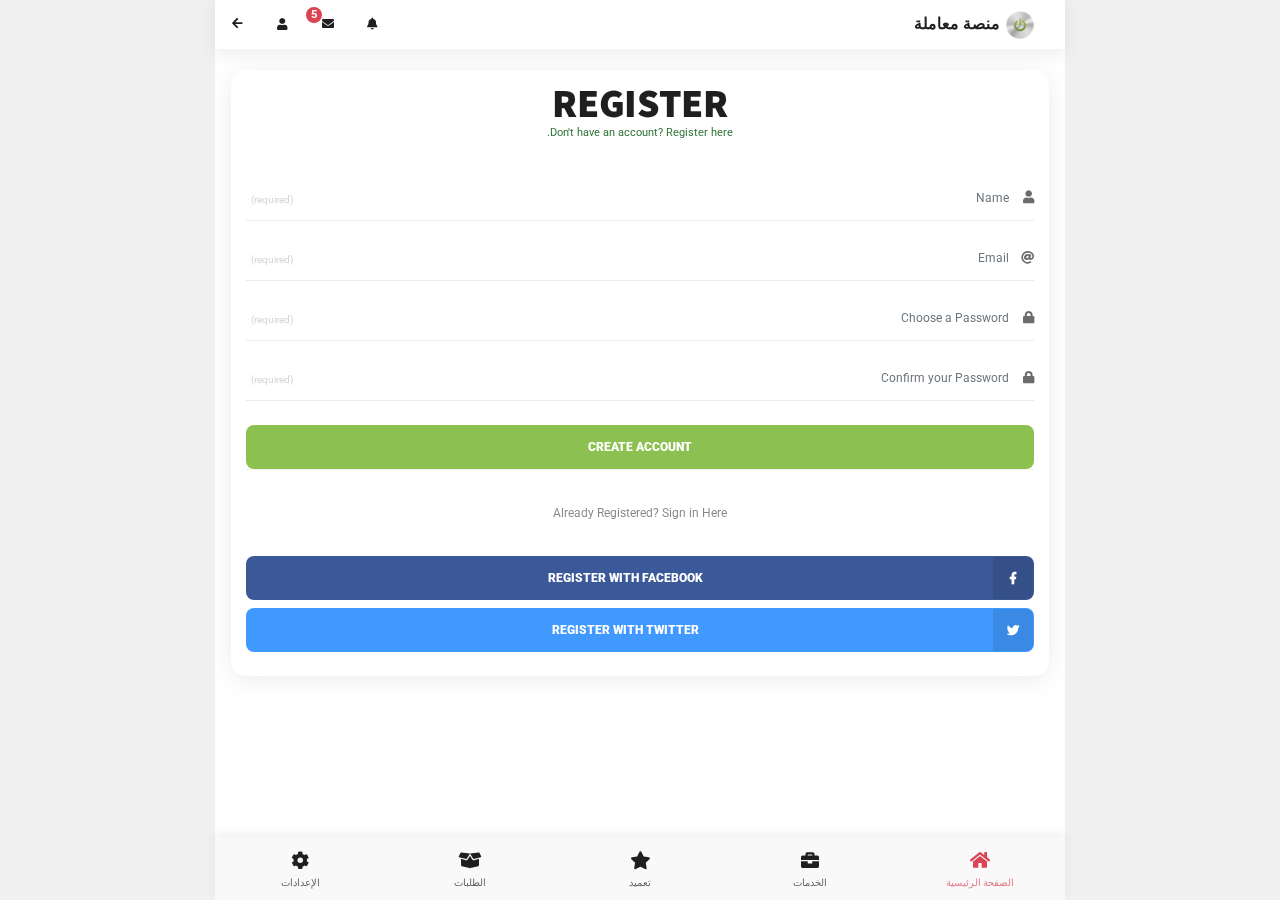
<file: register.html>
<!DOCTYPE HTML>
<html lang="ar">

<head>
    <meta http-equiv="Content-Type" content="text/html; charset=utf-8" />
    <meta name="apple-mobile-web-app-capable" content="yes">
    <meta name="apple-mobile-web-app-status-bar-style" content="black-translucent">
    <meta name="viewport" content="width=device-width, initial-scale=1, minimum-scale=1, maximum-scale=1, viewport-fit=cover" />
    <title>منصة معاملة . كوم</title>
    <link rel="stylesheet" type="text/css" href="styles/bootstrap.css">
    <link rel="stylesheet" type="text/css" href="styles/style.css">
    <link href="https://fonts.googleapis.com/css?family=Roboto:300,300i,400,400i,500,500i,700,700i,900,900i|Source+Sans+Pro:300,300i,400,400i,600,600i,700,700i,900,900i&display=swap" rel="stylesheet">
    <link rel="stylesheet" type="text/css" href="fonts/css/fontawesome-all.min.css">
    <link href="https://fonts.googleapis.com/css?family=Roboto:300,300i,400,400i,500,500i,700,700i,900,900i|Source+Sans+Pro:300,300i,400,400i,600,600i,700,700i,900,900i&display=swap" rel="stylesheet">
    <link rel="stylesheet" type="text/css" href="styles/Assistant.css">
    <link rel="apple-touch-icon" sizes="180x180" href="images/logo.png">
    <link rel="manifest" href="_manifest.json" data-pwa-version="set_in_manifest_and_pwa_js">
</head>

<body class="theme-light" data-background="none" data-highlight="green3">


    <div id="page">
        <div class="header header-demo header-logo-right">
            <a href="home.html" class="header-logo"> <span class="title-logo">منصة معاملة</span> </a>
            <a href="#" data-back-button class="header-icon header-icon-1"><i class="fas fa-arrow-left"></i></a>
            <a href="profile.html" class="header-icon header-icon-2"><i class="fas fa-user"></i></a>
            <a href="#" data-toast="message-1" class="header-icon header-icon-3"><i class="fas fa-envelope"></i><span
                    class="badge bg-red2-dark h-auto">5</span></a>
            <a href="#" data-toast="notification-1" class="header-icon header-icon-4"><i class="fas fa-bell"></i></a>
        </div>
        <div id="footer-bar" class="footer-bar-1">
            <a href="home.html" class="active-nav"><i class="fa fa-home"></i><span>الصفحة الرئيسية</span></a>
            <a href="services.html"><i class="fa fa-briefcase"></i><span>الخدمات</span></a>
            <a href="order-form.html"><i class="fa fa-star"></i><span>تعميد</span></a>
            <a href="orders.html"><i class="fa fa-box-open"></i><span>الطلبات</span></a>
            <a href="settings.html"><i class="fa fa-cog"></i><span>الإعدادات</span></a>
        </div>

        <!-- Page Content-->
        <div class="page-content header-clear-medium">


            <div class="card card-style">
                <div class="content mb-0">
                    <h1 class="text-center font-900 font-40 text-uppercase mb-0">REgister</h1>
                    <p class="text-center color-highlight font-11">Don't have an account? Register here.</p>

                    <div class="input-style no-borders has-icon validate-field">
                        <i class="fa fa-user"></i>
                        <input type="name" class="form-control validate-name" id="form1a" placeholder="Name">
                        <label for="form1a" class="color-blue-dark font-10 mt-1">Name</label>
                        <i class="fa fa-times disabled invalid color-red-dark"></i>
                        <i class="fa fa-check disabled valid color-green-dark"></i>
                        <em>(required)</em>
                    </div>
                    <div class="input-style no-borders has-icon validate-field mt-2">
                        <i class="fa fa-at"></i>
                        <input type="email" class="form-control validate-email" id="form1aa" placeholder="Email">
                        <label for="form1aa" class="color-blue-dark font-10 mt-1">Email</label>
                        <i class="fa fa-times disabled invalid color-red-dark"></i>
                        <i class="fa fa-check disabled valid color-green-dark"></i>
                        <em>(required)</em>
                    </div>
                    <div class="input-style no-borders has-icon validate-field mt-2">
                        <i class="fa fa-lock"></i>
                        <input type="password" class="form-control validate-password" id="form3a" placeholder="Choose a Password">
                        <label for="form3a" class="color-blue-dark font-10 mt-1">Choose a Password</label>
                        <i class="fa fa-times disabled invalid color-red-dark"></i>
                        <i class="fa fa-check disabled valid color-green-dark"></i>
                        <em>(required)</em>
                    </div>
                    <div class="input-style no-borders has-icon validate-field mt-2">
                        <i class="fa fa-lock"></i>
                        <input type="password" class="form-control validate-password" id="form3a1" placeholder="Confirm your Password">
                        <label for="form3a1" class="color-blue-dark font-10 mt-1">Confirm your Password</label>
                        <i class="fa fa-times disabled invalid color-red-dark"></i>
                        <i class="fa fa-check disabled valid color-green-dark"></i>
                        <em>(required)</em>
                    </div>

                    <a href="page-signup-1.html" class="btn btn-m btn-full rounded-s shadow-l bg-green-dark text-uppercase font-900 mt-4">Create account</a>

                    <div class="divider"></div>

                    <p class="text-center">
                        <a href="page-signin.html" class="color-theme opacity-50 font-12">Already Registered? Sign in Here</a>
                    </p>

                    <a href="#" class="btn btn-icon btn-m btn-full rounded-s shadow-l bg-facebook text-uppercase font-900 text-start"><i class="fab fa-facebook-f text-center"></i>Register with Facebook</a>
                    <a href="#" class="btn btn-icon btn-m mt-2 mb-4 btn-full rounded-s shadow-l bg-twitter text-uppercase font-900 text-start"><i class="fab fa-twitter text-center"></i>Register with Twitter</a>

                </div>
            </div>





        </div>
        <!-- End of Page Content-->
        <!-- notification -->
        <div id="notification-1" data-dismiss="notification-1" data-autohide="false" class="notification notification-ios sm-screen bg-gray2-dark notch-push fade hide">
            <span class="notification-icon">
                <i class="fa fa-bell"></i>
                <em>التنبيهات</em>
                <i data-dismiss="notification-1" class="fa fa-times-circle"></i>
            </span>
            <a href="#">
                <h1 class="font-15 color-white mb-n3">All Good</h1>
                <p class="pt-2">
                    I'm a notification. I show at the top or bottom of the page.
                </p>
            </a>
            <div class="w-100 divider mb-2 bg-divider"></div>
            <a href="#">
                <h1 class="font-15 color-white mb-n3">All Good</h1>
                <p class="pt-2">
                    I'm a notification. I show at the top or bottom of the page.
                </p>
            </a>
            <div class="w-100 divider mb-2 bg-divider"></div>
            <a href="#">
                <h1 class="font-15 color-white mb-n3">All Good</h1>
                <p class="pt-2">
                    I'm a notification. I show at the top or bottom of the page.
                </p>
            </a>
        </div>
        <!-- End notification -->
        <!-- message -->
        <div id="message-1" data-dismiss="message-1" data-autohide="false" class="notification notification-ios sm-screen bg-gray2-dark notch-push fade hide">
            <span class="notification-icon">
                <i class="fa fa-bell"></i>
                <em>الرسائل</em>
                <i data-dismiss="message-1" class="fa fa-times-circle"></i>
            </span>
            <a href="#">
                <h1 class="font-15 color-white mb-n3">All Good</h1>
                <p class="pt-2">
                    I'm a notification. I show at the top or bottom of the page.
                </p>
            </a>
            <div class="w-100 divider mb-2 bg-divider"></div>
            <a href="#">
                <h1 class="font-15 color-white mb-n3">All Good</h1>
                <p class="pt-2">
                    I'm a notification. I show at the top or bottom of the page.
                </p>
            </a>
        </div>
        <!-- End message-->
    </div>
    <script type="text/javascript" src="scripts/jquery.js"></script>
    <script type="text/javascript" src="scripts/bootstrap.min.js"></script>
    <script type="text/javascript" src="scripts/custom.js"></script>
    <script type="text/javascript" src="scripts/Assistant.js"></script>
</body>

</html>
</file>
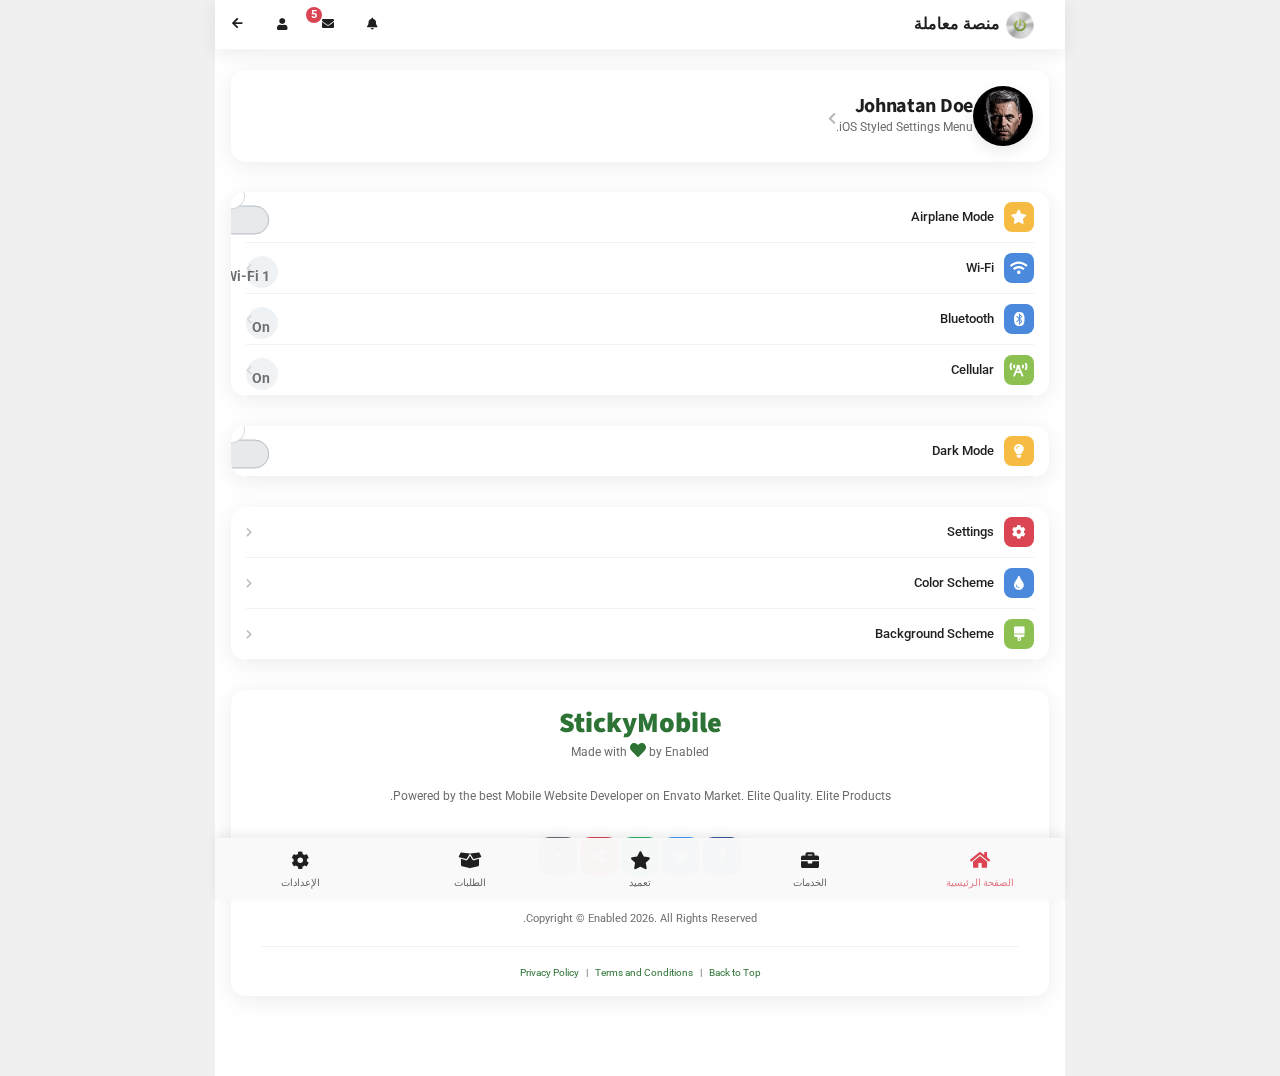
<file: settings.html>
<!DOCTYPE HTML>
<html lang="ar">

<head>
    <meta http-equiv="Content-Type" content="text/html; charset=utf-8" />
    <meta name="apple-mobile-web-app-capable" content="yes">
    <meta name="apple-mobile-web-app-status-bar-style" content="black-translucent">
    <meta name="viewport" content="width=device-width, initial-scale=1, minimum-scale=1, maximum-scale=1, viewport-fit=cover" />
    <title>منصة معاملة . كوم</title>
    <link rel="stylesheet" type="text/css" href="styles/bootstrap.css">
    <link rel="stylesheet" type="text/css" href="styles/style.css">
    <link href="https://fonts.googleapis.com/css?family=Roboto:300,300i,400,400i,500,500i,700,700i,900,900i|Source+Sans+Pro:300,300i,400,400i,600,600i,700,700i,900,900i&display=swap" rel="stylesheet">
    <link rel="stylesheet" type="text/css" href="fonts/css/fontawesome-all.min.css">
    <link href="https://fonts.googleapis.com/css?family=Roboto:300,300i,400,400i,500,500i,700,700i,900,900i|Source+Sans+Pro:300,300i,400,400i,600,600i,700,700i,900,900i&display=swap" rel="stylesheet">
    <link rel="stylesheet" type="text/css" href="styles/Assistant.css">
    <link rel="apple-touch-icon" sizes="180x180" href="images/logo.png">
    <link rel="manifest" href="_manifest.json" data-pwa-version="set_in_manifest_and_pwa_js">
</head>

<body class="theme-light" data-background="none" data-highlight="green3">


    <div id="page">
        <div class="header header-demo header-logo-right">
            <a href="home.html" class="header-logo"> <span class="title-logo">منصة معاملة</span> </a>
            <a href="#" data-back-button class="header-icon header-icon-1"><i class="fas fa-arrow-left"></i></a>
            <a href="profile.html" class="header-icon header-icon-2"><i class="fas fa-user"></i></a>
            <a href="#" data-toast="message-1" class="header-icon header-icon-3"><i class="fas fa-envelope"></i><span
                    class="badge bg-red2-dark h-auto">5</span></a>
            <a href="#" data-toast="notification-1" class="header-icon header-icon-4"><i class="fas fa-bell"></i></a>
        </div>
        <div id="footer-bar" class="footer-bar-1">
            <a href="home.html" class="active-nav"><i class="fa fa-home"></i><span>الصفحة الرئيسية</span></a>
            <a href="services.html"><i class="fa fa-briefcase"></i><span>الخدمات</span></a>
            <a href="order-form.html"><i class="fa fa-star"></i><span>تعميد</span></a>
            <a href="orders.html"><i class="fa fa-box-open"></i><span>الطلبات</span></a>
            <a href="settings.html"><i class="fa fa-cog"></i><span>الإعدادات</span></a>
        </div>

        <!-- Page Content-->
        <div class="page-content header-clear-medium">


            <div class="card card-style">
                <a data-menu="settings-pane" href="#" class="d-flex m-3">
                    <div><img data-src="images/pictures/faces/1s.png" src="images/empty.png" class="me-3 rounded-circle shadow-l preload-img" width="60"></div>
                    <div>
                        <h3 class="mt-2 mb-0 font-700">Johnatan Doe</h3>
                        <p class="font-12 mt-n1 mb-0 pb-0">iOS Styled Settings Menu.</p>
                    </div>
                    <div class="ms-auto mt-3 pt-1"><i class="fa fa-chevron-left color-theme opacity-30"></i></div>
                </a>
            </div>

            <div class="card card-style">
                <div class="content my-0">
                    <div class="list-group list-custom-small">
                        <a data-trigger-switch="switch-1" href="#">
                            <i class="fa font-14 fa-star rounded-s bg-yellow-dark"></i>
                            <span>Airplane Mode</span>
                            <div class="custom-control scale-switch ios-switch">
                                <input type="checkbox" class="ios-input" id="switch-1">
                                <label class="custom-control-label" for="switch-1"></label>
                            </div>
                            <i class="fa fa-chevron-left opacity-30"></i>
                        </a>
                        <a data-menu="settings-pane" href="#">
                            <i class="fa font-14 fa-wifi rounded-s bg-blue-dark"></i>
                            <span>Wi-Fi</span>
                            <span class="badge badge-text color-theme text-capitalize font-14 font-400 opacity-60">Enabled wi-Fi 1</span>
                            <i class="fa fa-chevron-left opacity-30"></i>
                        </a>
                        <a data-menu="settings-pane" href="#">
                            <i class="fab font-14 fa-bluetooth rounded-s bg-blue-dark"></i>
                            <span>Bluetooth</span>
                            <span class="badge badge-text color-theme text-capitalize font-14 font-400 opacity-60">On</span>
                            <i class="fa fa-chevron-left opacity-30"></i>
                        </a>
                        <a data-menu="settings-pane" href="#">
                            <i class="fa font-14 fa-broadcast-tower rounded-s bg-green-dark"></i>
                            <span>Cellular</span>
                            <span class="badge badge-text color-theme text-capitalize font-14 font-400 opacity-60">On</span>
                            <i class="fa fa-chevron-left opacity-30"></i>
                        </a>
                    </div>
                </div>
            </div>

            <div class="card card-style">
                <div class="content my-0">
                    <div class="list-group list-custom-small">
                        <a data-toggle-theme data-trigger-switch="switch-21" href="#">
                            <i class="fa font-14 fa-lightbulb rounded-s bg-yellow-dark"></i>
                            <span>Dark Mode</span>
                            <div class="custom-control scale-switch ios-switch">
                                <input data-toggle-theme type="checkbox" class="ios-input" id="switch-21">
                                <label class="custom-control-label" for="switch-21"></label>
                            </div>
                            <i class="fa fa-chevron-left opacity-30"></i>
                        </a>
                    </div>
                </div>
            </div>

            <div class="card card-style">
                <div class="content my-0">
                    <div class="list-group list-custom-small">
                        <a data-menu="menu-settings" href="#">
                            <i class="fa font-14 fa-cog rounded-s bg-red-dark"></i>
                            <span>Settings</span>
                            <i class="fa fa-chevron-right opacity-30"></i>
                        </a>
                        <a data-menu="menu-highlights" href="#">
                            <i class="fa font-14 fa-tint rounded-s bg-blue-dark"></i>
                            <span>Color Scheme</span>
                            <i class="fa fa-chevron-right opacity-30"></i>
                        </a>
                        <a data-menu="menu-backgrounds" href="#">
                            <i class="fa font-14 fa-brush rounded-s bg-green-dark"></i>
                            <span>Background Scheme</span>
                            <i class="fa fa-chevron-right opacity-30"></i>
                        </a>
                    </div>
                </div>
            </div>

            <div class="footer card card-style">
                <a href="#" class="footer-title"><span class="color-highlight">StickyMobile</span></a>
                <p class="footer-text"><span>Made with <i class="fa fa-heart color-highlight font-16 ps-2 pe-2"></i> by Enabled</span><br><br>Powered by the best Mobile Website Developer on Envato Market. Elite Quality. Elite Products.</p>
                <div class="text-center mb-3">
                    <a href="#" class="icon icon-xs rounded-sm shadow-l me-1 bg-facebook"><i class="fab fa-facebook-f"></i></a>
                    <a href="#" class="icon icon-xs rounded-sm shadow-l me-1 bg-twitter"><i class="fab fa-twitter"></i></a>
                    <a href="#" class="icon icon-xs rounded-sm shadow-l me-1 bg-phone"><i class="fa fa-phone"></i></a>
                    <a href="#" data-menu="menu-share" class="icon icon-xs rounded-sm me-1 shadow-l bg-red-dark"><i class="fa fa-share-alt"></i></a>
                    <a href="#" class="back-to-top icon icon-xs rounded-sm shadow-l bg-dark-light"><i class="fa fa-angle-up"></i></a>
                </div>
                <p class="footer-copyright">Copyright &copy; Enabled <span id="copyright-year">2017</span>. All Rights Reserved.</p>
                <p class="footer-links"><a href="#" class="color-highlight">Privacy Policy</a> | <a href="#" class="color-highlight">Terms and Conditions</a> | <a href="#" class="back-to-top color-highlight"> Back to Top</a></p>
                <div class="clear"></div>
            </div>





        </div>
        <!-- End of Page Content-->
        <!-- notification -->
        <div id="notification-1" data-dismiss="notification-1" data-autohide="false" class="notification notification-ios sm-screen bg-gray2-dark notch-push fade hide">
            <span class="notification-icon">
                <i class="fa fa-bell"></i>
                <em>التنبيهات</em>
                <i data-dismiss="notification-1" class="fa fa-times-circle"></i>
            </span>
            <a href="#">
                <h1 class="font-15 color-white mb-n3">All Good</h1>
                <p class="pt-2">
                    I'm a notification. I show at the top or bottom of the page.
                </p>
            </a>
            <div class="w-100 divider mb-2 bg-divider"></div>
            <a href="#">
                <h1 class="font-15 color-white mb-n3">All Good</h1>
                <p class="pt-2">
                    I'm a notification. I show at the top or bottom of the page.
                </p>
            </a>
            <div class="w-100 divider mb-2 bg-divider"></div>
            <a href="#">
                <h1 class="font-15 color-white mb-n3">All Good</h1>
                <p class="pt-2">
                    I'm a notification. I show at the top or bottom of the page.
                </p>
            </a>
        </div>
        <!-- End notification -->
        <!-- message -->
        <div id="message-1" data-dismiss="message-1" data-autohide="false" class="notification notification-ios sm-screen bg-gray2-dark notch-push fade hide">
            <span class="notification-icon">
                <i class="fa fa-bell"></i>
                <em>الرسائل</em>
                <i data-dismiss="message-1" class="fa fa-times-circle"></i>
            </span>
            <a href="#">
                <h1 class="font-15 color-white mb-n3">All Good</h1>
                <p class="pt-2">
                    I'm a notification. I show at the top or bottom of the page.
                </p>
            </a>
            <div class="w-100 divider mb-2 bg-divider"></div>
            <a href="#">
                <h1 class="font-15 color-white mb-n3">All Good</h1>
                <p class="pt-2">
                    I'm a notification. I show at the top or bottom of the page.
                </p>
            </a>
        </div>
        <!-- End message-->
    </div>
    <script type="text/javascript" src="scripts/jquery.js"></script>
    <script type="text/javascript" src="scripts/bootstrap.min.js"></script>
    <script type="text/javascript" src="scripts/custom.js"></script>
    <script type="text/javascript" src="scripts/Assistant.js"></script>
</body>

</html>
</file>
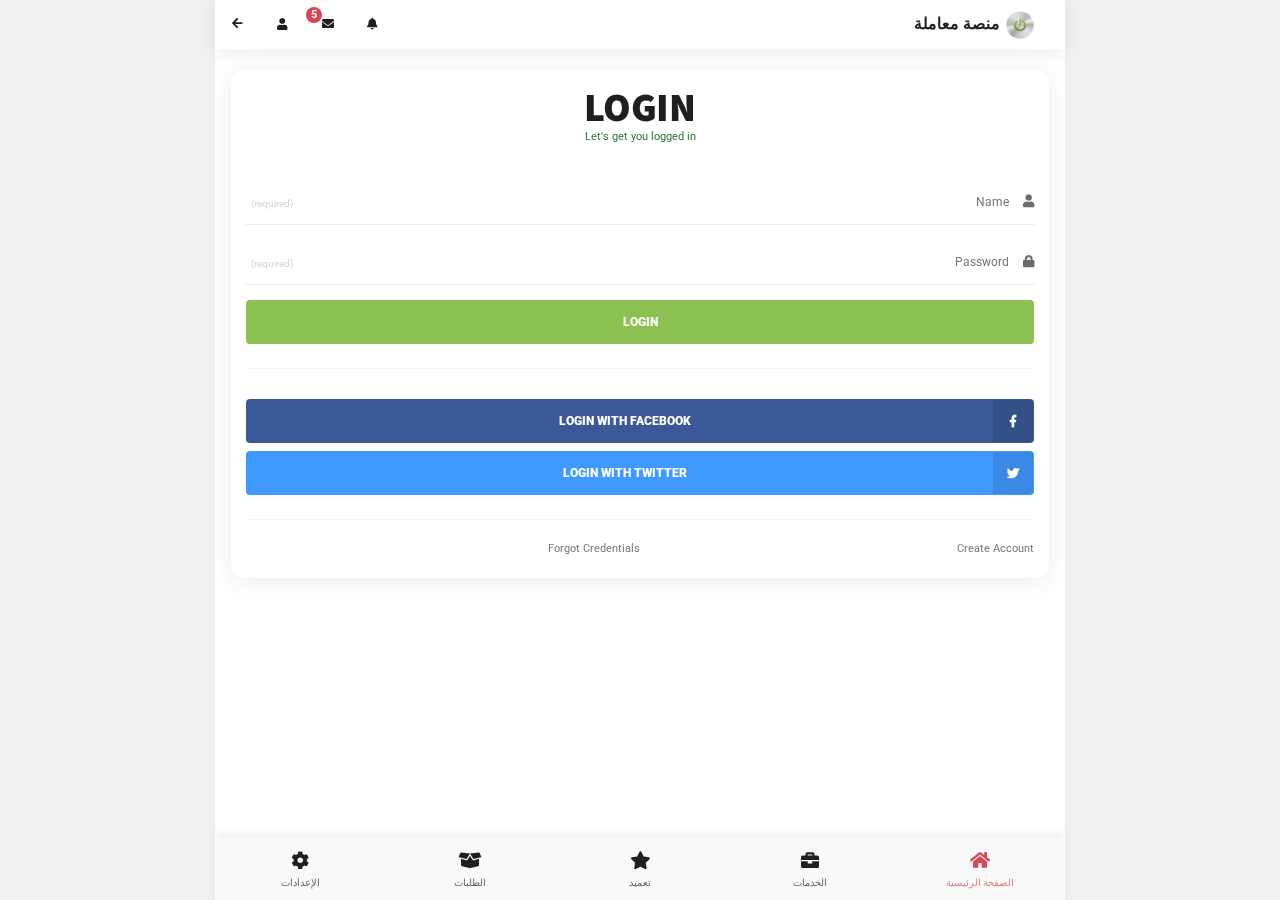
<file: signin.html>
<!DOCTYPE HTML>
<html lang="ar">

<head>
    <meta http-equiv="Content-Type" content="text/html; charset=utf-8" />
    <meta name="apple-mobile-web-app-capable" content="yes">
    <meta name="apple-mobile-web-app-status-bar-style" content="black-translucent">
    <meta name="viewport" content="width=device-width, initial-scale=1, minimum-scale=1, maximum-scale=1, viewport-fit=cover" />
    <title>منصة معاملة . كوم</title>
    <link rel="stylesheet" type="text/css" href="styles/bootstrap.css">
    <link rel="stylesheet" type="text/css" href="styles/style.css">
    <link href="https://fonts.googleapis.com/css?family=Roboto:300,300i,400,400i,500,500i,700,700i,900,900i|Source+Sans+Pro:300,300i,400,400i,600,600i,700,700i,900,900i&display=swap" rel="stylesheet">
    <link rel="stylesheet" type="text/css" href="fonts/css/fontawesome-all.min.css">
    <link href="https://fonts.googleapis.com/css?family=Roboto:300,300i,400,400i,500,500i,700,700i,900,900i|Source+Sans+Pro:300,300i,400,400i,600,600i,700,700i,900,900i&display=swap" rel="stylesheet">
    <link rel="stylesheet" type="text/css" href="styles/Assistant.css">
    <link rel="apple-touch-icon" sizes="180x180" href="images/logo.png">
    <link rel="manifest" href="_manifest.json" data-pwa-version="set_in_manifest_and_pwa_js">
</head>

<body class="theme-light" data-background="none" data-highlight="green3">


    <div id="page">
        <div class="header header-demo header-logo-right">
            <a href="home.html" class="header-logo"> <span class="title-logo">منصة معاملة</span> </a>
            <a href="#" data-back-button class="header-icon header-icon-1"><i class="fas fa-arrow-left"></i></a>
            <a href="profile.html" class="header-icon header-icon-2"><i class="fas fa-user"></i></a>
            <a href="#" data-toast="message-1" class="header-icon header-icon-3"><i class="fas fa-envelope"></i><span
                    class="badge bg-red2-dark h-auto">5</span></a>
            <a href="#" data-toast="notification-1" class="header-icon header-icon-4"><i class="fas fa-bell"></i></a>
        </div>
        <div id="footer-bar" class="footer-bar-1">
            <a href="home.html" class="active-nav"><i class="fa fa-home"></i><span>الصفحة الرئيسية</span></a>
            <a href="services.html"><i class="fa fa-briefcase"></i><span>الخدمات</span></a>
            <a href="order-form.html"><i class="fa fa-star"></i><span>تعميد</span></a>
            <a href="orders.html"><i class="fa fa-box-open"></i><span>الطلبات</span></a>
            <a href="settings.html"><i class="fa fa-cog"></i><span>الإعدادات</span></a>
        </div>

        <!-- Page Content-->
        <div class="page-content header-clear-medium">


            <div class="card card-style">
                <div class="content mt-4 mb-0">
                    <h1 class="text-center font-900 font-40 text-uppercase mb-0">Login</h1>
                    <p class="bottom-0 text-center color-highlight font-11">Let's get you logged in</p>

                    <div class="input-style no-borders has-icon validate-field mb-4">
                        <i class="fa fa-user"></i>
                        <input type="name" class="form-control validate-name" id="form1a" placeholder="Name">
                        <label for="form1a" class="color-blue-dark font-10 mt-1">Name</label>
                        <i class="fa fa-times disabled invalid color-red-dark"></i>
                        <i class="fa fa-check disabled valid color-green-dark"></i>
                        <em>(required)</em>
                    </div>

                    <div class="input-style no-borders has-icon validate-field mb-4">
                        <i class="fa fa-lock"></i>
                        <input type="password" class="form-control validate-password" id="form3a" placeholder="Password">
                        <label for="form3a" class="color-blue-dark font-10 mt-1">Password</label>
                        <i class="fa fa-times disabled invalid color-red-dark"></i>
                        <i class="fa fa-check disabled valid color-green-dark"></i>
                        <em>(required)</em>
                    </div>

                    <a href="#" class="btn btn-m mt-2 mb-4 btn-full bg-green-dark text-uppercase font-900">Login</a>

                    <div class="divider"></div>

                    <a href="#" class="btn btn-icon btn-m btn-full shadow-l bg-facebook text-uppercase font-900 text-start"><i class="fab fa-facebook-f text-center"></i>Login with Facebook</a>
                    <a href="#" class="btn btn-icon btn-m mt-2 btn-full shadow-l bg-twitter text-uppercase font-900 text-start"><i class="fab fa-twitter text-center"></i>Login with Twitter</a>

                    <div class="divider mt-4 mb-3"></div>

                    <div class="d-flex">
                        <div class="w-50 font-11 pb-2 color-theme opacity-60 pb-3 text-start"><a href="page-signup-1.html" class="color-theme">Create Account</a></div>
                        <div class="w-50 font-11 pb-2 color-theme opacity-60 pb-3 text-end"><a href="page-forgot-1.html" class="color-theme">Forgot Credentials</a></div>
                    </div>
                </div>

            </div>





        </div>
        <!-- End of Page Content-->
        <!-- notification -->
        <div id="notification-1" data-dismiss="notification-1" data-autohide="false" class="notification notification-ios sm-screen bg-gray2-dark notch-push fade hide">
            <span class="notification-icon">
                <i class="fa fa-bell"></i>
                <em>التنبيهات</em>
                <i data-dismiss="notification-1" class="fa fa-times-circle"></i>
            </span>
            <a href="#">
                <h1 class="font-15 color-white mb-n3">All Good</h1>
                <p class="pt-2">
                    I'm a notification. I show at the top or bottom of the page.
                </p>
            </a>
            <div class="w-100 divider mb-2 bg-divider"></div>
            <a href="#">
                <h1 class="font-15 color-white mb-n3">All Good</h1>
                <p class="pt-2">
                    I'm a notification. I show at the top or bottom of the page.
                </p>
            </a>
            <div class="w-100 divider mb-2 bg-divider"></div>
            <a href="#">
                <h1 class="font-15 color-white mb-n3">All Good</h1>
                <p class="pt-2">
                    I'm a notification. I show at the top or bottom of the page.
                </p>
            </a>
        </div>
        <!-- End notification -->
        <!-- message -->
        <div id="message-1" data-dismiss="message-1" data-autohide="false" class="notification notification-ios sm-screen bg-gray2-dark notch-push fade hide">
            <span class="notification-icon">
                <i class="fa fa-bell"></i>
                <em>الرسائل</em>
                <i data-dismiss="message-1" class="fa fa-times-circle"></i>
            </span>
            <a href="#">
                <h1 class="font-15 color-white mb-n3">All Good</h1>
                <p class="pt-2">
                    I'm a notification. I show at the top or bottom of the page.
                </p>
            </a>
            <div class="w-100 divider mb-2 bg-divider"></div>
            <a href="#">
                <h1 class="font-15 color-white mb-n3">All Good</h1>
                <p class="pt-2">
                    I'm a notification. I show at the top or bottom of the page.
                </p>
            </a>
        </div>
        <!-- End message-->
    </div>
    <script type="text/javascript" src="scripts/jquery.js"></script>
    <script type="text/javascript" src="scripts/bootstrap.min.js"></script>
    <script type="text/javascript" src="scripts/custom.js"></script>
    <script type="text/javascript" src="scripts/Assistant.js"></script>
</body>

</html>
</file>
<file: styles/style.css>
body{direction:rtl;text-align:right;font-size:16px;font-family:"Roboto",sans-serif!important;line-height:26px!important;color:#6c6c6c!important;background-color:#f0f0f0;}.no-rtl{direction:ltr!important;}h1,h2,h3,h4,h5,h6{font-weight:700;color:#1f1f1f;font-family:"Source Sans Pro",sans-serif!important;margin-bottom:5px;letter-spacing:-.3px;}h1{font-size:24px;line-height:30px;}h2{font-size:21px;line-height:25px;}h3{font-size:20px;line-height:24px;}h4{font-size:18px;line-height:23px;}h5{font-size:16px;line-height:22px;}a{text-decoration:none!important;}p{color:#6c6c6c;margin-bottom:30px;padding-bottom:0;}.bg-divider{background-color:#f8f9fa61!important;}#page{position:relative;}.theme-dark textarea,.theme-dark input{color:#fff!important;}.theme-light textarea,.theme-light input{color:#000!important;}.page-content{overflow-x:hidden;transition:all 350ms ease;z-index:90;padding-bottom:80px;padding-bottom:calc(80px + (constant(safe-area-inset-bottom)) * 1.1);padding-bottom:calc(80px + (env(safe-area-inset-bottom)) * 1.1);}.content-box{background-color:#ffffff;border-radius:15px;margin-left:15px;margin-right:15px;box-shadow:0 2px 14px 0 rgba(0,0,0,.08);}.content{margin:20px 15px 20px 15px;}.content p:last-child{margin-bottom:0;}.content-full{margin:0;}.content-boxed{padding:20px 15px 0 15px;}.header-logo{background-size:28px 28px;width:50px;}.title-logo{position:absolute;display:block!important;right:45px;width:86px;top:11px;font-weight:700;font-size:1rem;color:#1f1f1f;margin-bottom:5px;letter-spacing:-.3px;}.footer .footer-logo{background-size:80px 80px;height:80px!important;margin-bottom:20px!important;}.theme-light .header .header-logo{background-image:url(../images/logo.png);}.theme-dark .header .header-logo{background-image:url(../images/logo.png);}.theme-light .footer .footer-logo{background-image:url(../images/logo.png);}.theme-dark .footer .footer-logo{background-image:url(../images/logo.png);}.color-trn{color:transparent!important;}.flatpickr-input[readonly]{cursor:pointer!important;background-color:transparent!important;}.toast-info{position:relative;}@-webkit-keyframes fadeIn{from{opacity:0}to{opacity:1}}@keyframes fadeIn{from{opacity:0}to{opacity:1}}.info-bubble{display:none;position:absolute;width:190px;top:23px;left:-95px;background:#000;opacity:1!important;z-index:9999;color:#fff;padding:15px 10px;animation:fadeIn 1s;-webkit-animation:fadeIn 1s;}.edit-profile{animation:fadeIn 1s;-webkit-animation:fadeIn 1s;}i#excerpt-edit,i#name-edit{padding:10px 2px;cursor:pointer;}i#excerpt-edit:hover,i#name-edit:hover{opacity:1!important;}.info-profile{display:none;position:initial!important;padding:0!important;}.toast-info i{cursor:pointer;}.info-bubble-show{display:block!important;}.info-bubble-show ul{text-align:right!important;line-height:1.5;letter-spacing:1px;padding-right:15px!important;padding-left:0!important;margin:0;}.info-bubble::before{content:"";position:absolute;width:10px;height:10px;background:#000;top:-3px;left:96px;transform:rotate(-45deg);}.header.header-demo{position:fixed;}.header-title span{font-family:"Source Sans Pro",sans-serif;}.footer-title span{font-family:"Source Sans Pro",sans-serif;}.header-logo{color:rgba(0,0,0,0)!important;}.header-logo span{display:none;display:none;}.header{position:fixed;top:0;left:0;right:0;height:50px;z-index:99;transition:all 350ms ease;background-color:#fff;border-bottom:solid 1px rgba(0,0,0,.03);box-shadow:0 4px 18px 0 rgba(0,0,0,.08);}.has-status{width:145px;}.order-status{display:block;margin:5px auto;width:87px;}.header .header-title{position:absolute;height:50px;line-height:50px;font-size:14px;color:#000;font-weight:600;z-index:1;font-family:"Source Sans Pro",sans-serif;}.qrcode-icon::before{color:#2d7335!important;font-size:30px;}.img-profile{border:6px solid #fff;}#qrcode-show.menu-active{overflow:scroll!important;}#qrcode-show .menu-title img{border:6px solid #fff;}#qrcode-show.menu{background:#e9ecef;}.qrcode-show{width:95%;margin-left:auto!important;margin-right:auto!important;}.qrcode-container{background:#fff;}.header .header-logo{background-repeat:no-repeat;background-position:center center;height:100%;position:absolute;z-index:1;left:50%;}.header .header-icon{position:absolute;height:50px;width:45px;text-align:center;line-height:49px;font-size:12px;color:#1f1f1f;border:none;-webkit-appearance:none;appearance:none;background-color:rgba(0,0,0,0)!important;}.header .dropdown-menu{z-index:99;}.header-nav{position:fixed;top:0;left:0;right:0;height:50px;z-index:99;transition:all 350ms ease;}.header-nav .header-title{position:absolute;height:50px;line-height:50px;font-size:14px;color:#000;font-weight:600;z-index:1;font-family:"Source Sans Pro",sans-serif;}.header-nav .header-logo{background-repeat:no-repeat;background-position:center center;height:100%;position:absolute;z-index:1;left:50%;}.header-nav .header-icon{position:absolute;height:50px;width:45px;text-align:center;line-height:49px;font-size:12px;color:#1f1f1f;border:none;-webkit-appearance:none;appearance:none;background-color:rgba(0,0,0,0)!important;}.footer .footer-logo{background-repeat:no-repeat;background-position:center center;height:100%;position:absolute;z-index:1;left:50%;}.header-auto-show{opacity:0;transition:all 350ms ease;}.header-active{opacity:1;transition:all 350ms ease;}.header-always-show .header{margin-top:0!important;}.header-static{position:relative!important;}.header-transparent{background-color:rgba(0,0,0,0)!important;box-shadow:none!important;border:none!important;}.header-clear{padding-top:50px;}.header-clear-small{padding-top:20px;}.header-clear-medium{padding-top:70px;}.header-clear-large{padding-top:85px;}.header-icon .badge{position:absolute;margin-left:-5px;color:#fff!important;width:16px;text-align:center;line-height:16px;padding:0;padding-left:1px!important;border-radius:18px;margin-top:15px;font-size:11px;}.header-transparent-light{background-color:rgba(0,0,0,0);box-shadow:none!important;}.header-transparent-light a{color:#fff;}.p-relative{position:relative;margin-bottom:33px;}.p-relative h4{position:absolute;right:35%;}.p-relative h4 .badge{line-height:27px!important;}.header-transparent-dark{background-color:rgba(0,0,0,0);box-shadow:none!important;}.header-transparent-dark a{color:#000;}.header-logo-center .header-icon-1{right:0;}.header-logo-center .header-icon-2{right:45px;}.header-logo-center .header-icon-3{left:45px;}.header-logo-center .header-icon-4{left:0;}.header-logo-center .header-title{width:150px;left:50%;margin-left:-75px;text-align:center;}.header-logo-center .header-logo{background-position:center center;width:150px!important;left:50%;margin-left:-75px;text-align:center;}.header-logo-left .header-icon-1{right:0;}.header-logo-left .header-icon-2{right:45px;}.header-logo-left .header-icon-3{right:90px;}.header-logo-left .header-icon-4{right:135px;}.header-logo-left .header-logo{left:0!important;margin-left:0!important;}.header-logo-left .header-title{left:15px!important;margin-left:0!important;}.header-logo-right .header-icon-1{left:0;}.header-logo-right .header-icon-2{left:45px;}.header-logo-right .header-icon-3{left:90px;}.header-logo-right .header-icon-4{left:135px;}.header-logo-right .header-logo{left:auto!important;right:20px!important;margin-left:0!important;}.header-logo-right .header-title{left:auto!important;right:20px!important;margin-left:0!important;}.header-logo-app .header-icon-1{left:3px;}.header-logo-app .header-icon-2{right:2px;}.header-logo-app .header-icon-3{right:45px;}.header-logo-app .header-icon-4{right:90px;}.header-logo-app .header-logo{left:0!important;margin-left:40px!important;}.header-logo-app .header-title{left:0!important;margin-left:55px!important;}.footer-logo span{display:none;}.header-demo{z-index:98!important;position:relative;}.is-on-homescreen .header-clear{padding-top:calc(50px + (constant(safe-area-inset-top)) * .8)!important;padding-top:calc(50px + (env(safe-area-inset-top)) * .8)!important;}.is-on-homescreen .header-clear-small{padding-top:calc(20px + (constant(safe-area-inset-top)) * .8)!important;padding-top:calc(20px + (env(safe-area-inset-top)) * .8)!important;}.is-on-homescreen .header-clear-medium{padding-top:calc(70px + (constant(safe-area-inset-top)) * .8)!important;padding-top:calc(70px + (env(safe-area-inset-top)) * .8)!important;}.is-on-homescreen .header-clear-large{padding-top:calc(85px + (constant(safe-area-inset-top)) * .8)!important;padding-top:calc(85px + (env(safe-area-inset-top)) * .8)!important;}.is-on-homescreen .header{height:calc(50px + (constant(safe-area-inset-top)) * .8)!important;height:calc(50px + (env(safe-area-inset-top)) * .8)!important;}.is-on-homescreen .header-icon{margin-top:calc((constant(safe-area-inset-top)) * .8)!important;margin-top:calc((env(safe-area-inset-top)) * .8)!important;}.is-on-homescreen .header-title{margin-top:calc((constant(safe-area-inset-top)) * .8)!important;margin-top:calc((env(safe-area-inset-top)) * .8)!important;}#footer-bar{position:fixed;bottom:0;left:0;right:0;z-index:98;background-color:rgba(249,249,249,.98);box-shadow:0 -5px 10px 0 rgba(0,0,0,.06);min-height:60px;display:flex;text-align:center;transition:all 350ms ease;}#footer-bar a{color:#1f1f1f;padding-top:12px;position:relative;flex:1 1 auto;}#footer-bar a span{position:relative;z-index:2;display:block;font-size:10px;font-weight:500;margin-top:-6px;opacity:.7;font-family:"Roboto",sans-serif!important;}#footer-bar a i{font-size:18px;position:relative;z-index:2;}#footer-bar .badge{font-style:normal;z-index:5;top:0;position:absolute;margin-left:3px;color:#fff!important;width:18px;text-align:center;line-height:18px;padding:0;padding-left:0!important;border-radius:18px;margin-top:7px;font-size:11px;}.footer-bar-2 .active-nav{color:#fff!important;}.footer-bar-2 .active-nav strong{position:absolute;width:80px;left:50%;transform:translateX(-50%);top:0;bottom:0;}.footer-bar-4 .active-nav{color:#fff!important;}.footer-bar-4 .active-nav strong{position:absolute;width:47px;height:47px;border-radius:60px;left:50%;top:50%;transform:translate(-50%,-50%);bottom:0;}.footer-bar-4 span{display:none!important;}.footer-bar-4 i{padding-top:10px;}.footer-bar-5 .active-nav strong{position:absolute;width:50px;height:2px;border-radius:60px;left:50%;top:0;transform:translateX(-50%);}.footer-bar-3 span{display:none!important;}.footer-bar-3 .active-nav{padding-top:11px!important;}.footer-bar-3 .active-nav span{display:block!important;}.footer-bar-3 a{padding-top:18px!important;}.footer-menu-hidden{transition:all 100ms ease;transform:translateY(100%)!important;}.footer-bar-white *{color:#fff;}#footer-bar.position-relative{z-index:2!important;}.is-ios #footer-bar{height:calc(65px + (constant(safe-area-inset-bottom)) * 1.1);height:calc(65px + (env(safe-area-inset-bottom)) * 1.1);}.is-not-ios .footer-menu-clear{height:70px;display:block;}.is-not-ios .footer{padding-bottom:0;}.is-not-ios #footer-menu a i{padding-top:13px;}.is-not-ios #footer-menu a span{opacity:.6;}.menu-title h1{font-size:23px;font-weight:700;padding:20px 20px 3px 0;}.menu-title p{font-size:11px;margin:-15px 0 10px 20px;padding:0 20px 0 0;}.menu-title a{font-size:20px;color:#dc3545;position:absolute;text-align:center;width:55px;line-height:85px;left:0;top:0;}.menu-bg{background-color:#f0f0f0;}.menu-hider{position:fixed;top:-100px;bottom:-100px;left:0;right:0;background-color:rgba(0,0,0,.35);z-index:100;pointer-events:none;opacity:0;transition:all 350ms ease;}.menu{display:none;position:fixed;background-color:#fff;z-index:101;overflow:scroll;transition:all 350ms ease;-webkit-overflow-scrolling:touch;}.menu .content{margin-bottom:0!important;}.menu-box-left{left:0;top:0!important;top:constant(safe-area-inset-top)!important;top:env(safe-area-inset-top)!important;width:250px;height:100%;bottom:0;box-shadow:0 15px 25px 1px rgba(0,0,0,.1);transform:translate3d(-100%,0,0);}.menu-box-right{right:0;transform:translateX(100%);top:0!important;top:constant(safe-area-inset-top)!important;top:env(safe-area-inset-top)!important;height:100%;bottom:0;box-shadow:0 15px 25px 1px rgba(0,0,0,.1);width:250px;}.menu-box-top{transform:translate3d(0,-115%,0);top:0;left:0;right:0;height:300px;}.menu-box-bottom{bottom:0;left:0;right:0;height:300px;transform:translate3d(0,110%,0);}.menu-box-modal{top:50%;left:50%;transform:translate(-50%,-50%) scale(0,0);opacity:0;pointer-events:none;transition:all 350ms ease;}.menu-box-top.menu-box-detached{top:10px;left:10px;right:10px;}.menu-box-bottom.menu-box-detached{bottom:10px;left:10px;right:10px;}.menu-box-left.menu-active{transform:translate3d(0%,0,0)!important;}.menu-box-right.menu-active{transform:translate3d(0%,0,0)!important;}.menu-box-top.menu-active{transform:translate3d(0%,0,0)!important;}.is-on-homescreen .menu-box-top.menu-active{transform:translate3d(0%,40px,0)!important;}.menu-box-bottom.menu-active{transform:translate3d(0%,0,0)!important;}.menu-box-modal.menu-active{transition:all 350ms ease;pointer-events:all!important;opacity:1!important;transform:translate(-50%,-50%) scale(1,1)!important;}.menu-hider.menu-active{transition:all 350ms ease;opacity:1;pointer-events:all;}.menu-hider.menu-active.menu-active-clear{background-color:rgba(0,0,0,0)!important;}.menu-box-left[data-menu-effect="menu-reveal"]{opacity:0;pointer-events:none;transform:translate(0)!important;z-index:96;}.menu-box-right[data-menu-effect="menu-reveal"]{opacity:0;pointer-events:none;transform:translate(0)!important;z-index:96;}.menu-active.menu{opacity:1!important;transition:all 350ms ease;pointer-events:all!important;}#menu-update{background-color:#fff;position:fixed;z-index:9999;width:310px;height:430px;top:50%;left:50%;transform:translate(-50%,-50%);opacity:0;pointer-events:none;border-radius:10px;transition:all 350ms ease;}.menu-active{opacity:1!important;}.menu-active-no-click{opacity:1;background-color:rgba(0,0,0,.7);pointer-events:all!important;}#menu-install-pwa-ios{overflow:visible!important;}.fa-ios-arrow{transform:translateY(4px);}.theme-light .fa-ios-arrow{color:#fff!important;}.rounded-0{border-radius:0!important;}.rounded-xs{border-radius:5px!important;}.rounded-s{border-radius:8px!important;}.rounded-sm{border-radius:10px!important;}.rounded-m{border-radius:15px!important;}.rounded-l{border-radius:30px!important;}.rounded-xl{border-radius:50px!important;}.shadow-none{box-shadow:0 0 0 0 rgba(0,0,0,0)!important;}.shadow-0{box-shadow:0 0 0 0 rgba(0,0,0,0)!important;}.shadow-xs{box-shadow:0 0 5px 2px rgba(0,0,0,.04)!important;}.shadow-s{box-shadow:0 4px 10px 0 rgba(0,0,0,.1)!important;}.shadow-m{box-shadow:0 2px 14px 0 rgba(0,0,0,.08)!important;}.shadow-l{box-shadow:0 5px 15px 0 rgba(0,0,0,.09)!important;}.shadow-xl{box-shadow:0 5px 30px 0 rgba(0,0,0,.11),0 5px 15px 0 rgba(0,0,0,.08)!important;}.line-height-xs{line-height:14px!important;}.line-height-s{line-height:17px!important;}.line-height-m{line-height:24px!important;}.line-height-l{line-height:26px!important;}.line-height-xl{line-height:37px!important;}.text-shadow-s{text-shadow:0 1px 0 rgba(0,0,0,.4);}.text-shadow-l{text-shadow:0 1px 2px rgba(0,0,0,.4);}.text-yc{color:#ffcc00;}.boxed-text-xl,.boxed-text-l,.boxed-text-m,.boxed-text-s{display:block;text-align:center;margin-left:auto;margin-right:auto;}.boxed-text-xl{width:90%;max-width:340px;margin-bottom:10px!important;}.boxed-text-l{width:85%;max-width:300px;}.boxed-text-m{width:80%;max-width:300px;}.boxed-text-s{width:70%;max-width:260px;}.font-200{font-weight:200;}.font-300{font-weight:300;}.font-400{font-weight:400;}.font-500{font-weight:500;}.font-600{font-weight:600;}.font-700{font-weight:700;}.font-800{font-weight:800;}.font-900{font-weight:900;}.opacity-10{opacity:.1;}.opacity-20{opacity:.2;}.opacity-30{opacity:.3;}.opacity-40{opacity:.4;}.opacity-50{opacity:.5;}.opacity-60{opacity:.6;}.opacity-70{opacity:.7;}.opacity-80{opacity:.8;}.opacity-85{opacity:.85;}.opacity-90{opacity:.9;}.font-8{font-size:8px!important;}.font-9{font-size:9px!important;}.font-10{font-size:10px!important;}.font-11{font-size:11px!important;}.font-12{font-size:12px!important;}.font-13{font-size:13px!important;}.font-14{font-size:14px!important;}.font-15{font-size:15px!important;}.font-16{font-size:16px!important;}.font-17{font-size:17px!important;}.font-18{font-size:18px!important;}.font-19{font-size:19px!important;}.font-20{font-size:20px!important;}.font-21{font-size:21px!important;}.font-22{font-size:22px!important;}.font-23{font-size:23px!important;}.font-24{font-size:24px!important;}.font-25{font-size:25px!important;}.font-26{font-size:26px!important;}.font-27{font-size:27px!important;}.font-28{font-size:28px!important;}.font-29{font-size:29px!important;}.font-30{font-size:30px!important;}.font-31{font-size:31px!important;}.font-32{font-size:32px!important;}.font-33{font-size:33px!important;}.font-34{font-size:34px!important;}.font-35{font-size:35px!important;}.font-36{font-size:36px!important;}.font-37{font-size:37px!important;}.font-38{font-size:38px!important;}.font-39{font-size:39px!important;}.font-40{font-size:40px!important;}@keyframes scale-animation{0%{transform:scale(1,1)}50%{transform:scale(1.05,1.05)}0%{transform:scale(1,1)}}.scale-box{animation:scale-animation 1.5s;animation-iteration-count:infinite;}@keyframes scale-icon{0%{transform:scale(1,1)}50%{transform:scale(1.3,1.3)}0%{transform:scale(1,1)}}.scale-icon{animation:scale-icon 1.5s;animation-iteration-count:infinite;}.badge{background:#e6eaed;width:32px;height:32px;color:#2d2e2e;border-radius:50%;line-height:31px;font-weight:bold;}::-webkit-scrollbar{display:none;}.header-msg{padding:0;margin:0;position:absolute;right:28%;left:28%;z-index:999;top:8%;font-size:14px;font-weight:700;}.btn-plus{width:30%!important;}.check-color{color:#34b7f1!important;}.zsiq_theme1 div.zsiq_cnt{display:none!important}.siq_bR{bottom:65px!important;right:10px!important;}@media screen and (min-width:992px){.siq_bR{bottom:8px!important;right:10px!important;}#page{width:850px!important;margin:0 auto!important;background:#fff!important}.menu-box-bottom.menu-box-detached{width:850px!important;margin:0 auto!important}.sm-screen{width:820px!important;margin:0 auto!important}.header.header-demo.header-logo-right,#footer-bar.footer-bar-1{width:850px!important;margin:0 auto!important}.cover-slider .owl-dots{margin-top:-35px!important}}@media screen and (max-width:800px){.logo-slider{width:145px!important}.img-s-container img{width:40px!important}}@media screen and (min-width:334px){#footer-bar a{width:90px!important}#footer-bar.d-flex.footer-bar-1 a{width:35px!important;border-radius:100%!important}}@media screen and (max-width:360px){.pagination .page-link{padding:10px!important}.tab-title{font-size:11px!important}}@media screen and (max-width:460px){.tab-title{font-size:12px!important}}img.mx-auto{display:block;}.disabled{display:none!important;}.no-click{pointer-events:none!important;}.no-outline{outline:none!important;}.preloader-transition{position:fixed;top:100%;left:0;right:0;height:100%;z-index:999;background:#464a4f;transition:all 3s ease-out;}.preloader-transition.is-active{top:0;}#preloader{position:fixed;top:0;left:0;right:0;bottom:0;z-index:99999;transition:all 150ms ease;}#preloader .spinner-border{position:absolute;top:50%;left:50%;margin-left:-15px;}#preloader .spinner-border-custom{background:url("../images/load.gif");background-position:center;background-repeat:no-repeat;background-size:contain;width:100%;height:100%;margin-left:-15px;}.preloader-hide{opacity:0;pointer-events:none;}.theme-light #preloader{background-color:#fff;}.theme-dark #preloader{background-color:#0f1117;}.theme-dark textarea,.theme-dark input,.theme-dark select{color:#fff!important;}@media screen and (max-width:450px){.btn-full.btn-m{padding:5px 10px!important}}@media screen and (max-width:320px){.btn-full.btn-m{font-size:11px!important}}.btn{transition:all 350ms ease;}.btn-full.bg-yellow-c{color:#fff;background-image:linear-gradient(to left,#ffcc00 0%,#e4b014 51%,#ffcc00 100%);-o-transition:all .4s ease-in-out;-webkit-transition:all .4s ease-in-out;transition:all .4s ease-in-out;text-transform:capitalize;background-size:200% auto;}.bg-grey-c{color:#fff;background-color:#485461;background-image:linear-gradient(315deg,#485461 0%,#464a4f 74%);}.btn-full.bg-grey-c{color:#fff;background-color:#485461;background-image:linear-gradient(315deg,#485461 0%,#464a4f 74%);-o-transition:all .4s ease-in-out;-webkit-transition:all .4s ease-in-out;transition:all .4s ease-in-out;text-transform:capitalize;background-size:200% auto;}.btn-full.bg-green-c{color:#fff;background-color:#63d471;background-image:linear-gradient(287deg,#63d471 0%,#018c36 74%);-o-transition:all .4s ease-in-out;-webkit-transition:all .4s ease-in-out;transition:all .4s ease-in-out;text-transform:capitalize;background-size:200% auto;}.bg-yellow-c:hover,.bg-green-c:hover,.bg-grey-c:hover{color:#fff!important;background-position:right center;background-color:transparent;}.btn:hover{opacity:.9;}.btn-full{display:block;}.btn-xxs,.btn-xs,.btn-s,.btn-sm,.btn-m,.btn-l{font-size:12px!important;}.btn-xxs{padding:6px 10px!important;}.btn-xs{padding:7px 14px!important;}.btn-s{padding:8px 18px!important;}.btn-sm{padding:10px 18px!important;}.btn-m{padding:12px 20px!important;}.btn-l{padding:14px 26px!important;}.btn-xl{padding:15px 30px!important;font-size:15px!important;}.btn-xxl{padding:17px 34px!important;font-size:17px!important;}.btn-uppercase{text-transform:uppercase;}.btn-center-xs{width:100px;margin:0 auto;display:block;}.btn-center-s{width:120px;margin:0 auto;display:block;}.btn-center-m{width:160px;margin:0 auto;display:block;}.btn-center-l{width:220px;margin:0 auto;display:block;}.btn-center-xl{width:250px;margin:0 auto;display:block;}.btn.bg-highlight{color:#fff;}.btn-3d{transition:all 150ms ease;border:none;border-bottom:solid 4px;}.btn-3d:hover{border-width:2px!important;}.btn:focus{outline:none!important;}.btn-margins{margin-left:17px;margin-right:17px;margin-bottom:30px;}.under-slider-btn{z-index:50;position:relative;margin-top:-20px;}.btn-icon:hover{color:#fff;}.btn-icon{padding-right:50px!important;overflow:hidden;position:relative;}.btn-icon i{position:absolute;right:0;top:0;line-height:43px;width:40px;height:100%;background-color:rgba(0,0,0,.1);}.icon:hover{color:#fff;}.icon{display:inline-block;position:relative;text-align:center;}.icon-xxs i{width:32px;line-height:32px;font-size:13px;}.icon-xs i{width:38px;line-height:38px;font-size:14px;}.icon-s i{width:40px;line-height:40px;font-size:15px;}.icon-m i{width:45px;line-height:45px;font-size:16px;}.icon-l i{width:51px;line-height:51px;font-size:17px;}.icon-xl i{width:55px;line-height:55px;font-size:18px;}.icon-xxl i{width:60px;line-height:60px;font-size:19px;}.icon-center{display:block;margin:0 auto;}.accordion *{outline:0!important;box-shadow:0!important;box-shadow:none!important;}.card.card-style.card-profile-qr{overflow:visible!important;}.card.card-style.card-profile-qr img{height:60px!important;}.accordion .btn:first-child{width:100%;}.f-slider .card-services{background-size:contain;background-repeat:no-repeat;}.accordion .card{transition:all 0ms ease!important;}.accordion button{transition:all 0ms ease!important;}.accordion [data-card-height] button{width:100%;}.btn.accordion-btn{text-align:right!important;padding:15px 17px;font-size:16px;font-weight:700;}.accordion-icon{float:left;transition:all 250ms ease;margin-top:5px;}.offline-message{position:fixed;transform:translateY(-200%);padding-bottom:0;text-align:center;text-transform:uppercase;font-weight:900;transition:all 350ms ease;top:0;left:0;right:0;z-index:9999;line-height:55px;}.online-message{position:fixed;transform:translateY(-200%);padding-bottom:0;text-align:center;text-transform:uppercase;font-weight:900;transition:all 350ms ease;top:0;left:0;right:0;z-index:9999;line-height:55px;}.is-on-homescreen .offline-message{padding-top:30px!important;}.is-on-homescreen .online-message{padding-top:30px!important;}.offline-message-active{transform:translateY(0%);}.online-message-active{transform:translateY(0%);}.add-to-home-visible{opacity:1!important;pointer-events:all!important;}.add-to-home{position:fixed;background-color:#000;z-index:99;left:15px;right:15px;border-radius:10px;height:80px;opacity:0;pointer-events:none;transition:all 250ms ease;}.add-to-home .close-add-to-home{pointer-events:none;}.add-to-home h1{position:absolute;padding-right:75px;padding-top:8px;color:#fff;font-size:13px;}.add-to-home p{color:#ced4da;position:absolute;font-size:11px;padding-left:20px;padding-right:75px;padding-top:35px;line-height:14px;}.add-to-home img{width:45px;margin-top:17px;margin-right:15px;}.add-to-home-ios{bottom:25px;}.add-to-home-ios i{width:40px;text-align:center;position:absolute;font-size:30px;left:50%;bottom:-18px!important;margin-left:-21px;transform:rotate(180deg);color:#000;display:block;}.add-to-home-ios .close-add-to-home{position:absolute;left:15px;top:13px;transform:scale(.5,.5);}.add-to-home-android{top:20px;}.add-to-home-android i{width:40px;text-align:center;position:absolute;top:-18px;right:15px;font-size:30px;margin-left:-20px;color:#000;display:block;}.add-to-home-android .close-add-to-home{position:absolute;left:35px;top:20px;transform:scale(.5,.5);}.ad-300x50{margin:0 auto;width:300px;height:50px;}.ad-300x250{margin:0 auto;width:300px;height:250px;}.ad-300x50-fixed{left:50%;margin-left:-150px;bottom:60px;bottom:calc(65px + (constant(safe-area-inset-bottom)) * 1.1)!important;bottom:calc(65px + (env(safe-area-inset-bottom)) * 1.1)!important;position:fixed;z-index:90;}.ad-time-close{position:absolute;right:10px;top:10px;width:30px;height:30px;line-height:27px;text-align:center;border:solid 2px;border-radius:30px;}.scroll-ad-visible{transform:translateY(0%)!important;}.is-on-homescreen .scroll-ad{bottom:110px;}.scroll-ad{position:fixed;bottom:75px;left:10px;right:10px;background-color:#fff;z-index:93;height:80px;box-shadow:0 0 5px 2px rgba(0,0,0,.04);border-radius:10px;transform:translateY(150%);transition:all 350ms ease;}.scroll-ad img{width:60px;position:absolute;margin:10px;border-radius:10px;}.scroll-ad h1{display:block;font-size:18px;padding:7px 0 0 80px;margin-bottom:-3px;}.scroll-ad em{padding:0 85px 0 80px;font-style:normal;font-size:11px;opacity:.7;display:block;line-height:15px;}.scroll-ad a{width:60px;font-size:9px;right:15px;text-transform:uppercase;text-align:center;font-weight:700;position:absolute;top:50%;border-radius:5px;transform:translateY(-50%);}.alert h4{padding-right:47px;margin-bottom:-5px;}.alert button{position:absolute;left:0;top:50%;transform:translateY(-50%);width:50px;text-align:center;}.alert button span{background-color:transparent;}.alert button:active{box-shadow:none!important;border:none!important;outline:none!important;}.alert button:focus{box-shadow:none!important;border:none!important;outline:none!important;}.alert span{background-color:rgba(255,255,255,.2);position:absolute;right:-1px;top:-1px;bottom:-1px;width:47px;}.alert span i{position:absolute;top:50%;left:50%;transform:translate(-50%,-50%);}.alert strong{padding-right:47px;font-weight:400;}.notification{position:fixed;top:10px;left:10px;right:10px;z-index:101;border-radius:10px;opacity:.98;transform:translateY(-120%);transition:all 250ms ease;}.notification .notification-icon{padding:5px 5px;display:block;background-color:#343a40;}.notification .notification-icon i:first-child{margin:0 5px 0 10px;font-size:10px;}.notification .notification-icon i:last-child{position:absolute;left:0;line-height:30px;width:40px;text-align:center;}.notification .notification-icon em{font-size:11px;text-transform:uppercase;font-style:normal;}.notification h1{margin:10px 15px -7px 15px;}.notification p{line-height:15px;margin:5px 15px 18px 15px;color:#fff;}.notification.show{transform:translateY(0%)!important;}.is-ios.is-on-homescreen .notification.show{transform:translateY(30px)!important;}.notification-android{left:5px;right:5px;top:5px;border-radius:3px;}.notification-android i{position:absolute;top:50%;transform:translateY(-55%);width:35px;margin-right:15px;line-height:35px;border-radius:35px;text-align:center;font-size:13px;}.notification-android h1{padding-right:55px;}.notification-android p{padding-left:60px;padding-right:55px;font-size:12px;}.notification-android strong{position:absolute;right:20px;top:12px;font-size:10px;font-weight:400;font-style:normal;}.notification-android .notification-buttons{width:100%;margin-right:70px;padding-top:5px;border-top:solid 1px rgba(255,255,255,.1);}.notification-android .notification-buttons i{opacity:.6;font-size:11px;position:relative;float:left;margin:0 10px 0 0;width:auto;transform:translateY(-22px);}.notification-android a{font-size:11px;color:#fff;text-transform:uppercase;text-align:left;font-weight:500;}.notification-material{left:0;right:0;top:0;border-radius:0;}.notification-material strong{font-size:10px;font-weight:400;}.notification-material em{text-transform:none!important;}.notification-material .notification-icon{background-color:rgba(0,0,0,0)!important;margin-bottom:-15px;}.notification-material img{position:absolute;width:50px;border-radius:50px;left:20px;top:50%;transform:translateY(-50%);}.notification-material p{padding-left:50px;}.content .back-to-top-badge{transform:translate(0,0)!important;width:130px;margin:10px auto 20px auto!important;left:auto;bottom:auto;display:block;position:relative!important;}.content .back-to-top-icon{transform:scale(1,1) translate(0,0)!important;margin:0 auto 30px auto;right:auto;bottom:auto;display:block;position:relative!important;}.back-to-top-badge{position:fixed;z-index:90;bottom:80px;left:50%;transform:translate(-50%,70px);display:inline-block;padding:5px 20px;border-radius:35px;color:#fff;text-align:center;font-size:12px;transition:all 350ms ease;}.back-to-top-badge i{padding:0 10px 0 0;}.back-to-top-icon{position:fixed;z-index:9999;bottom:70px;right:15px;display:inline-block;width:35px;line-height:35px;border-radius:35px;color:#fff;text-align:center;font-size:12px;transform:scale(0,0);transition:all 350ms ease;}.back-to-top-icon span{display:none;}.back-to-top-badge.back-to-top-visible{transform:translate(-50%,0);}.back-to-top-icon.back-to-top-visible{transform:scale(1,1);}.back-to-top-icon-square{border-radius:0;}.back-to-top-icon-round{border-radius:5px;}.back-to-top-icon-circle{border-radius:40px;}.row{margin-bottom:30px;}.card{-webkit-transform:translate3d(0,0,0);background-size:cover;border:0!important;max-height:150000px;margin-bottom:30px;background-position:center center!important;}.cover-slider .card{margin-bottom:0!important;}[data-card-height="cover"].card{margin-bottom:0!important;}.card-style{overflow:hidden;margin:0 16px 30px 16px;border-radius:15px;border:none;box-shadow:0 4px 24px 0 rgba(0,0,0,.08);}.card-style .card-body{padding:15px;}.card-style .card-overlay{border-radius:15px;}.card-body{z-index:2;}.card-header{z-index:2;}.card-footer{z-index:2;}.card-top{z-index:2;position:absolute;left:0;right:0;top:0;}.card-bottom{z-index:2;position:absolute;top:65px;left:0;right:0;bottom:0;}.card-center{z-index:2;position:absolute;left:0;right:0;top:50%;transform:translateY(-50%);}.card-overlay{left:0;right:0;top:0;bottom:0;position:absolute;z-index:1;}.card-image{display:block;width:100%;min-height:250px;overflow:hidden;position:absolute;width:100%;}.card-image img{transition:all 450ms ease;}.card-overflow{overflow:visible!important;z-index:20;}[data-card-height] p{padding-bottom:0;}.card-scale-image{transform:scale(1.05,1.05)!important;}.card-rotate-image{transform:rotate(5deg) scale(1.2,1.2)!important;}.card-grayscale-image{filter:grayscale(100%);}.card-blur-image{filter:blur(5px);}.card-hide-image{opacity:0!important;}.card-hide div{transition:all 350ms ease;}.card-hide *{transition:all 350ms ease;}.polaroid-effect{background-color:#fff;padding:5px;border:solid 1px rgba(0,0,0,.1);border-radius:15px;}.card-scale *{transition:all 350ms ease;}.card-rotate *{transition:all 350ms ease;}.card-grayscale *{transition:all 350ms ease;}.card-blur *{transition:all 350ms ease;}.card-overlay{background-position:center center;background-size:cover!important;}.card-overlay-infinite{position:absolute;left:0;right:0;bottom:0;width:2000px;height:100%;z-index:0;animation:infiniteBG 600s;animation-iteration-count:infinite;animation-timing-function:linear;background-image:url(images/mountain.jpg);background-size:cover;background-repeat:repeat;background-position:left bottom;transform:translateX(0);}@keyframes infiniteBG{0%{transform:translateX(0)}50%{transform:translateX(1400px)}100%{transform:translateX(0)}}.chip{display:inline-block;margin:0 10px 15px 0;border-radius:30px;padding-left:15px;}.chip *{font-size:12px;}.chip span{line-height:29px;}.chip i{width:30px;line-height:30px;border-radius:30px;display:inline-block;text-align:center;margin-left:5px;}.chip img{display:inline;float:right;margin-left:9px;border-radius:30px;width:30px;line-height:30px;}.chip-small{transform:scale(1,1);}.chip-medium{transform:scale(1.05,1.05);}.chip-large{transform:scale(1.15,1.15);}.divider{height:1px;display:block;background-color:rgba(0,0,0,.05);margin-bottom:30px;}.divider-margins{margin:0 17px 30px 17px;}.divider-icon{height:1px;display:block;background-color:rgba(0,0,0,.05);margin-bottom:50px;}.divider-icon i{position:absolute;width:50px;background-color:#f0f0f0;text-align:center;margin-top:-8px;left:50%;transform:translateX(-50%);}.content-boxed .divider-icon i{background-color:#f0f0f0;}.divider-small{height:2px;width:80px;margin:auto;}.custom-control *{cursor:pointer;user-select:none!important;}.switch-is-unchecked{display:none;}.switch-is-checked{display:block;}.scale-switch{transform:scale(.9,.9);}.ios-switch{padding-left:0;margin-left:-8px;}.ios-switch label::before{background-color:#e8e9ea;pointer-events:all;margin-top:-5px;margin-left:-1px;width:58px!important;height:32px!important;border-radius:50px!important;}.ios-switch label::after{margin-top:-4px;z-index:6;width:30px!important;height:30px!important;transition:all 250ms ease;border-radius:50px!important;background-color:#fff;border:solid 1px rgba(152,152,152,.4);transition:all 250ms ease;}.ios-input:checked ~ .custom-control-label::after{-webkit-transform:translateX(26px)!important;}.ios-input:checked ~ .custom-control-label::before{background-color:#8cc152!important;}.ios-switch-icon label::before{background-color:#da4453!important;}.ios-switch-icon i{line-height:32px;pointer-events:none;z-index:5;position:absolute;left:10px;}.ios-switch-icon i:last-child{z-index:5;position:absolute;margin-left:29px;}.ios-switch-icon span{font-size:9px;font-weight:700;color:#fff;line-height:32px;pointer-events:none;z-index:5;position:absolute;left:10px;}.ios-switch-icon span:last-child{z-index:5;position:absolute;margin-left:24px;}.android-switch{padding-left:0;margin-left:-5px;}.android-switch label::before{pointer-events:all;margin-top:0;margin-left:-2px;width:53px!important;height:17px!important;border-radius:50px!important;background-color:#aab2bd;}.android-switch label::after{border:solid 1px rgba(0,0,0,.1)!important;margin-top:-6px;margin-left:-3px;width:28px!important;height:28px!important;background-color:#fff!important;box-shadow:0 4px 10px 0 rgba(0,0,0,.2)!important;border-radius:50px!important;transition:all 250ms ease;}.android-input{transform:translateY(1px)!important;}.android-input:checked ~ .custom-control-label::after{background-color:#458be3!important;border:none!important;-webkit-transform:translateX(30px)!important;}.android-input:checked ~ .custom-control-label::before{background-color:#458be3!important;}[data-activate]{cursor:pointer;display:block;width:100%;}.classic-switch input{display:none;}.classic-switch label::before{pointer-events:all;width:40px!important;height:40px!important;transform:translateX(11px);margin-top:-10px;border:none;background-color:rgba(0,0,0,0)!important;}.classic-switch i{pointer-events:none;transition:all 250ms ease;}.classic-input:checked ~ .custom-control-label::after{-webkit-transform:translateX(26px)!important;}.classic-input:checked ~ .fa-plus{color:#da4453!important;transform:rotate(45deg);transition:all 250ms ease;}.classic-input:checked ~ .fa-angle-down{color:#da4453!important;transform:rotate(180deg);transition:all 250ms ease;}.classic-input:checked ~ .fa-circle{color:#da4453!important;transform:scale(1.3,1.3);transition:all 250ms ease;}.fac{-webkit-user-select:none;-moz-user-select:none;-ms-user-select:none;user-select:none;position:relative;display:block;vertical-align:middle;font-size:14px;}.fac label{margin:0 1em 0 0;padding-right:1.5em;cursor:pointer;font-weight:inherit;}.fac>input + label:before{font-family:"Font Awesome 5 Free";font-weight:900;position:absolute;right:0;margin-top:.5px;transition:opacity 150ms ease-in-out;}.fac>input:checked + label:before{opacity:1;}.fac>span::after{font-family:"Font Awesome 5 Free";font-weight:900;position:absolute;right:0;margin-top:.5px;}.textarea-height{height:155px!important;}.fac input{display:none;}.checkboxes-demo .fac{display:block;}.fac-checkbox>input + label:before{opacity:0;}.fac-checkbox>input:checked + label:before{opacity:1;}.fac-checkbox>span::after{content:"\f45c";opacity:1;}.fac-checkbox>input[type="checkbox"] + label:before{content:"\f00c";color:#fff!important;font-size:10px!important;padding-left:2px;}.theme-dark .fac-checkbox>input[type="checkbox"] + label:before{color:#000!important;}.fac-checkbox-round>input + label:before{opacity:0;}.fac-checkbox-round>span::after{content:"\f111";}.fac-checkbox-round>input[type="checkbox"] + label:before{content:"\f00c";color:#fff!important;font-size:8px!important;padding-left:3px;}.fac-radio>input + label:before{opacity:0;}.fac-radio>input:checked + label:before{opacity:1;}.fac-radio>span::after{content:"\f111";}.fac-radio>input[type="radio"] + label:before{content:"\f00c";color:#fff!important;font-size:10px!important;padding-left:2px;}.fac-checkbox-o>input + label:before{opacity:0;}.fac-checkbox-o>input:checked + label:before{opacity:1;}.fac-checkbox-round-o>input + label:before{opacity:0;}.fac-checkbox-round-o>input:checked + label:before{opacity:1;}.fac-default>input + label:before{color:#adb5bd;}.fac-default>span::after{color:#adb5bd;}.fac-blue>input + label:before{color:#007bff;}.fac-blue>span::after{color:#007bff;}.fac-green>input + label:before{color:#28a745;}.fac-green>span::after{color:#28a745;}.fac-orange>input + label:before{color:#ffc107;}.fac-orange>span::after{color:#ffc107;}.fac-red>input + label:before{color:#dc3545;}.fac-red>span::after{color:#dc3545;}.fac-radio-full>span::after{content:"\f111";font-size:12px!important;}.fac-radio-full>input[type="radio"] + label:before{content:"\00c";}.input-style-1{position:relative;}.input-style-1 input{font-size:13px;display:block;width:100%;height:50px;line-height:50px;margin-bottom:10px;padding-right:20px;border:none;background-color:rgba(0,0,0,0);border-bottom:solid 1px rgba(0,0,0,.08);transition:all 250ms ease;}.input-style-1 input:focus{border-bottom:solid 1px black;}.input-style-1 textarea{font-size:13px;display:block;width:100%;height:50px;line-height:28px;padding-right:15px;padding-top:14px;margin-top:-5px;margin-bottom:15px;background-color:rgba(0,0,0,0);margin-left:0!important;padding-left:0!important;text-indent:0!important;border:none;border-bottom:solid 1px rgba(0,0,0,.08);transition:all 250ms ease;}.input-style-1 textarea:focus{line-height:24px;height:150px;transition:all 250ms ease;}.input-style-1 span{color:#007bff;font-weight:500;position:absolute;font-size:10px;margin-top:-3px;opacity:0;transition:all 250ms ease;}.input-style-1 em{position:absolute;top:17px;font-size:10px;font-style:normal;left:-5px;color:#dee2e6;}.input-style-1 em i{font-size:12px;width:15px;text-align:center;margin-top:7px;display:block;}.input-style-1 input[type="date"]{text-align:right!important;font-size:13px;display:block;width:100%;height:50px;margin-right:-35px!important;text-indent:0!important;padding-right:0!important;line-height:50px;margin-bottom:15px;background-color:rgba(0,0,0,0);border-bottom:solid 1px rgba(0,0,0,.08);transition:all 250ms ease;color:#6c757d;}.input-style-1 input[type="date"]::-webkit-inner-spin-button{opacity:0;}.input-style-1 input[type="date"]::-webkit-calendar-picker-indicator{opacity:0;}.input-style-1 input[type="date"]::-webkit-clear-button{opacity:0;}.input-style-1 select{color:#6c757d;border:none;border-bottom:solid 1px rgba(0,0,0,.08);box-sizing:border-box;margin-bottom:15px;height:50px;line-height:50px;border-radius:0;width:100%;box-shadow:none;-webkit-appearance:none;background-color:rgba(0,0,0,0);font-size:14px;}.input-style-1 select:focus{border-bottom:solid 1px black;}.input-style-1-active{opacity:1!important;}.input-style-1-inactive{color:#dee2e6!important;}.input-style-1.has-icon .input-icon{position:absolute;z-index:10;margin-top:20px;margin-left:0;}.input-style-1.has-icon input{padding-left:30px;}.input-style-1.has-icon span{margin-left:25px;}.input-style-1.has-icon .input-style-1-active{color:#007bff!important;transform:translateX(25px);transition:all 150ms ease;}input[type="range"]{-webkit-appearance:none;height:20px;width:100%;outline:none;}input[type="range"]::-webkit-slider-thumb{-webkit-appearance:none;width:20px;height:20px;background:#f26b5e;position:relative;z-index:3;}input[type="range"]::-webkit-slider-thumb:after{content:" ";height:10px;position:absolute;z-index:1;right:20px;top:5px;background:#ff5b32;background:linear-gradient(to right,#f088fc 1%,#ac6cff 70%);}.input-style-2{margin-bottom:15px;position:relative;}.input-style-2 span{pointer-events:none;color:#000!important;position:absolute;font-size:13px;z-index:1;height:22px;line-height:20px;padding:2px 5px 2px 5px;top:14px;right:10px;background-color:#fff;transition:all 150ms ease;}.input-style-2 .input-style-1-active{color:#007bff!important;transform:translateY(-25px);transition:all 150ms ease;}.input-style-2 em{position:absolute;left:10px;z-index:2;font-size:10px;font-style:normal;color:#dee2e6;line-height:53px;}.input-style-2 em i{font-size:12px!important;margin-top:5px!important;}.input-style-2 input{background-color:rgba(0,0,0,0);border-radius:10px!important;border-color:rgba(0,0,0,.1);display:block;width:100%;height:50px;line-height:50px;padding:0 14px;font-size:13px;-webkit-appearance:none;}.input-style-2 textarea{background-color:rgba(0,0,0,0);border-radius:10px!important;display:block;border-color:rgba(0,0,0,.1);width:100%;height:50px;line-height:50px;padding:0 14px;font-size:13px;-webkit-appearance:none;}.input-style-2 select{background-color:rgba(0,0,0,0);border-radius:10px!important;display:block;border-color:rgba(0,0,0,.1);width:100%;height:50px;line-height:50px;padding:0 14px;font-size:13px;-webkit-appearance:none;}.input-style-2 input[type="date"]::-webkit-inner-spin-button{opacity:0;}.input-style-2 input[type="date"]::-webkit-calendar-picker-indicator{opacity:0;}.input-style-2 input[type="date"]::-webkit-clear-button{opacity:0;}span.input-style-1-active{opacity:1;padding-right:10px!important;right:auto!important;}.input-style-2.has-icon .input-icon{position:absolute;z-index:10;margin-top:20px;margin-right:15px;}.input-style-2.has-icon input,.input-style-2.has-icon textarea{padding-right:40px;}.input-style-2.has-icon span{margin-right:25px;}.input-style-2.has-icon .input-style-1-active,.input-style-2.has-icon .focus-act{color:#2d7335!important;transform:translate(25px,-25px);transition:all 150ms ease;}.input-light i{color:#fff;}.input-light span{color:#fff!important;}.input-light em{color:#6c757d!important;}.input-light input{color:#fff!important;border-bottom:solid 1px rgba(255,255,255,.1)!important;}.input-light input::placeholder{color:#fff;}.upload-file{text-indent:-999px;outline:none;width:100%;height:45px;color:rgba(0,0,0,0)!important;cursor:pointer;}.upload-file-text{pointer-events:none;margin-top:-36px!important;text-align:center;color:#fff;height:10px;text-transform:uppercase;font-weight:900;}.file-data input[type="file"]{font-size:0!important;}input{font-size:12px!important;}input::placeholder{font-size:12px!important;}input:focus{outline:none;}select:focus{outline:none;}textarea:focus{outline:none;}button:focus{outline:none;}.tooltip{font-size:13px;}code{font-size:11px;line-height:22px;}.ios-slider{height:40px!important;background:linear-gradient(to right,#5d9cec 0%,#5d9cec 100%);background-size:100% 3px;background-position:center;background-repeat:no-repeat;}.ios-slider::-webkit-slider-thumb{background-color:#fff!important;border:solid 1px rgba(0,0,0,.1);border-radius:30px;height:25px!important;width:25px!important;box-shadow:-3px 3px 10px 1px rgba(0,0,0,.2)!important;}.material-slider{height:40px!important;background:linear-gradient(to right,#ccd1d9 0%,#ccd1d9 100%);background-size:100% 18px;background-position:center;background-repeat:no-repeat;padding:0 3px 0 3px;}.material-slider::-webkit-slider-thumb{background-color:#1f1f1f!important;border:solid 1px rgba(0,0,0,.1);height:10px!important;width:30px!important;}.classic-slider{height:20px!important;background-color:#fff;border:solid 1px rgba(0,0,0,.1);border-radius:30px!important;background-size:100% 25px;background-position:center;background-repeat:no-repeat;background-color:rgba(0,0,0,0);padding:0 3px 0 3px;-webkit-box-shadow:inset 0 2px 2px 1px rgba(0,0,0,.1);box-shadow:inset 0 2px 2px 1px rgba(0,0,0,.1);}.classic-slider::-webkit-slider-thumb{background-color:#007bff!important;border:solid 1px rgba(0,0,0,0);height:16px!important;border-radius:20px;width:16px!important;box-shadow:-3px 3px 10px 1px rgba(0,0,0,.2)!important;}.range-slider-icons{padding:0 30px 0 30px;}.range-slider.range-slider-icons i{position:absolute;top:0;height:44px;line-height:44px;text-align:center;}.range-slider{position:relative;}.range-slider .fa-range-icon-1{left:0;}.range-slider .fa-range-icon-2{right:0;}.list-custom-small{line-height:50px;}.list-custom-small .badge{position:absolute;left:15px;margin-top:16px!important;font-size:9px;padding:5px 8px 5px 8px;font-weight:700;}.list-custom-small .accordion .accordion-btn.collapsed{border-bottom:none!important;}.list-custom-small a,.list-custom-small .accordion .accordion-btn,.list-custom-small .accordion .collapse a{color:#1f1f1f;font-weight:500;font-size:13px;border-bottom:solid 1px rgba(0,0,0,.05);}.custom-icon{position:relative;}.custom-icon::before{content:"";position:absolute;width:35px;height:35px;top:0;right:0;background-position:center;background-repeat:no-repeat;background-size:cover;}.icon-profile::before{background-image:url(../images/icons/profile.png);}.icon-credit-card::before{background-image:url(../images/icons/credit-card.png);}.icon-order::before{background-image:url(../images/icons/order.png);}.icon-services::before{background-image:url(../images/icons/services.png);}.icon-balance::before{background-image:url(../images/icons/balance.png);}.icon-reviews::before{background-image:url(../images/icons/reviews.png);}.icon-faq::before{background-image:url(../images/icons/faq.png);}.icon-customer-s::before{background-image:url(../images/icons/customer-service.png);}.icon-speaker::before{background-image:url(../images/icons/speaker.png);}.icon-avaible::before{background-image:url(../images/icons/avaible.png);}.list-custom-small .accordion .accordion-btn{width:100%;padding:0;display:inline-block;color:#212529;user-select:none;background-color:transparent;border:1px solid transparent;text-align:right;}.list-custom-small .accordion .collapse a,.list-custom-small .accordion .collapse.show a,.list-custom-small .accordion .collapsing a{display:block!important;}.list-custom-small .accordion .accordion-btn{border-bottom:solid 1px rgba(0,0,0,.05);}.list-custom-small a span:first-child,.list-custom-small a i:first-child,.list-custom-small .accordion .accordion-btn span:first-child,.list-custom-small .accordion .accordion-btn i:first-child,.list-custom-small .accordion .collapse span:first-child,.list-custom-small .accordion .collapse i:first-child{margin-left:0;width:30px;height:30px;line-height:30px;margin-top:10px;text-align:center;float:right;margin-left:10px;}.list-custom-small a i:last-child,.list-custom-small .accordion .accordion-btn i:last-child,.list-custom-small .accordion .collapse i:last-child{float:left;font-size:10px;opacity:.5;}.list-custom-small i{line-height:50px;}.list-custom-small .custom-control{z-index:10;position:absolute;left:40px;margin-top:-40px;}.list-custom-small .custom-control input{transform:translateY(-5px)!important;}.menu .list-custom-small a i:first-child{margin-left:6px;}.list-custom-large a{line-height:70px;color:#1f1f1f;font-weight:500;font-size:13px;border-bottom:solid 1px rgba(0,0,0,.05);}.list-custom-large a span:not(.badge){font-size:14px;position:absolute;margin-top:-6px;}.list-custom-large a strong{font-size:7px;position:absolute;font-size:11px;margin-top:10px;color:#adb5bd;font-weight:500;}.list-custom-large a i:first-child{width:32px;height:32px;line-height:32px;margin-top:21px;text-align:center;float:right;margin-left:15px;}.list-custom-large a i:last-child{float:left;font-size:10px;}.list-custom-large .badge{position:absolute;left:10px;margin-top:30px;font-size:9px;padding:5px 8px 5px 8px;font-weight:700;}.list-custom-large i{line-height:74px;}.list-custom-large .custom-control{z-index:10;position:absolute;left:40px;margin-top:22px;}.list-custom-large .custom-control input{transform:translateY(-12px)!important;}.list-boxes a{line-height:60px;margin-bottom:10px;color:#1f1f1f;font-weight:500;font-size:13px;border-bottom:solid 1px rgba(0,0,0,.05);}.list-boxes a span:not(.badge){padding-left:10px;font-size:14px;position:absolute;margin-top:-4px;}.list-boxes a strong{padding-left:10px;font-size:7px;position:absolute;font-size:11px;margin-top:10px;color:#6c757d;font-weight:500;}.list-boxes a i:first-child{width:40px;float:right;padding-right:15px;}.list-boxes a i:last-child{float:left;font-size:16px;margin-top:-5px;margin-left:15px;}.list-boxes a u{position:absolute;left:10px;margin-right:9px;width:60px;font-size:7px;text-align:center;margin-top:13px;text-decoration:none;}.list-boxes .badge{position:absolute;right:10px;margin-top:30px;font-size:9px;padding:5px 8px 5px 8px;font-weight:700;}.list-boxes i{line-height:64px;}.short-border{margin-right:45px;}.short-border i:first-child{margin-right:-45px;margin-top:23px;}.list-group .badge{z-index:2;}.list-icon-0 a i:first-child{margin-right:-3px!important;}.icon-list{margin-left:0;padding-left:0;}.icon-list li{list-style:none;}.icon-list li i{padding-left:10px;}ul{padding-left:20px;padding-right:0;}.badge-text{margin-top:13px!important;transform:translateY(-3px);padding-left:20px!important;}.pricing-1{max-width:280px;margin:0 auto 30px auto;border:solid 1px rgba(0,0,0,.05);padding:20px 0 30px 0;}.pricing-1 *{list-style:none;}.pricing-1 .pricing-icon{font-size:50px;}.pricing-1 .pricing-title{font-size:32px;padding:20px 0 0 0;}.pricing-1 .pricing-value{font-size:40px;font-weight:300;padding:20px 0 0 0;}.pricing-1 .pricing-value sup{font-size:12px;top:-18px;}.pricing-1 .pricing-value sup:first-child{padding-right:5px;top:-13px;font-size:20px;}.pricing-1 .pricing-subtitle{opacity:.6;font-size:11px;line-height:18px;font-weight:300;padding:0 0 10px 0;}.pricing-1 .pricing-list{padding:0;}.pricing-1 .pricing-list li{line-height:40px;border-bottom:solid 1px rgba(0,0,0,.05);font-size:14px;font-weight:500;}.pricing-1 .pricing-list li:last-child{border-bottom:none;margin-bottom:-20px;}.pricing-2{max-width:280px;margin:0 auto 30px auto;border:solid 1px rgba(0,0,0,.05);padding:0 0 10px 0;overflow:hidden;}.pricing-2 *{list-style:none;}.pricing-2 .pricing-icon{font-size:50px;padding:10px 0 10px 0;}.pricing-2 .pricing-title{font-size:25px;padding:15px 0 15px 0;margin:-10px 0 20px 0;}.pricing-2 .pricing-overtitle{font-size:25px;padding:15px 0 15px 0;margin:-10px 0 0 0;}.pricing-2 .pricing-value{font-size:43px;padding:15px 0 0 0;}.pricing-2 .pricing-value sup{font-size:12px;top:-18px;}.pricing-2 .pricing-value sup:first-child{padding-right:5px;top:-13px;font-size:20px;}.pricing-2 .pricing-subtitle{font-size:11px;line-height:18px;font-weight:400;padding:0 0 0 0;}.pricing-2 .pricing-list{padding:0;}.pricing-2 .pricing-list li{line-height:40px;border-bottom:solid 1px rgba(0,0,0,.04);font-size:14px;font-weight:500;}.pricing-2 .pricing-list li:last-child{border-bottom:none;}.pricing-3{max-width:280px;margin:0 auto 30px auto;border:solid 1px rgba(0,0,0,.05);padding:0 0 10px 0;overflow:hidden;}.pricing-3 *{list-style:none;}.pricing-3 .btn{max-width:90%;margin:-10px auto 10px auto;}.pricing-3 .pricing-icon{font-size:50px;}.pricing-3 .pricing-title{font-size:28px;padding:30px 20px 0 0;}.pricing-3 .pricing-value{text-align:center;font-size:40px;font-weight:300;padding:20px 0 20px 0;}.pricing-3 .pricing-value sup{font-size:12px;top:-18px;}.pricing-3 .pricing-value sup:first-child{padding-right:5px;top:-13px;font-size:20px;}.pricing-3 .pricing-subtitle{opacity:.6;font-size:12px;line-height:18px;font-weight:400;padding:0 20px 30px 0;border-bottom:solid 1px rgba(0,0,0,.1);}.pricing-3 .pricing-list{padding:0;}.pricing-3 .pricing-list i{padding-right:20px;width:30px;}.pricing-3 .pricing-list li{line-height:50px;border-bottom:solid 1px rgba(0,0,0,.05);font-size:14px;font-weight:500;padding:0 0 0 20px;}.pricing-4{max-width:280px;margin:0 auto 30px auto;border:solid 1px rgba(0,0,0,.05);padding:0 0 10px 0;overflow:hidden;}.pricing-4 *{list-style:none;}.pricing-4 .pricing-title{font-size:18px;padding:15px 0 15px 0;margin:0 0 0 0;}.pricing-4 .pricing-value{font-size:43px;padding:30px 0 20px 0;}.pricing-4 .pricing-value sup{font-size:12px;top:-18px;}.pricing-4 .pricing-value sup:first-child{padding-right:5px;top:-13px;font-size:20px;}.pricing-4 .pricing-subtitle{font-size:11px;line-height:18px;font-weight:400;padding:0 0 20px 0;margin-top:-10px;}.pricing-4 .pricing-list{padding:0;margin-bottom:20px;}.pricing-4 .pricing-list li{line-height:40px;border-bottom:solid 1px rgba(0,0,0,.05);font-size:14px;font-weight:500;}.pricing-4 .pricing-list li:last-child{border-bottom:none;}.pricing-single{max-width:280px;margin:0 auto;}.pricing-double-1{width:48%;float:left;margin-right:4%;}.pricing-double-2{width:48%;float:left;}.pricing-list{list-style:none!important;}.pricing-list ul{list-style:none!important;}.pricing-list li{list-style:none!important;}.toast-tiny{z-index:90;position:fixed;left:50%;line-height:35px;padding:0 20px;color:#fff;transition:all 200ms ease;max-width:auto!important;font-size:12px;border-radius:60px;border:0!important;}.toast-bottom{bottom:60px;bottom:calc(65px + (constant(safe-area-inset-bottom)) * 1.1)!important;bottom:calc(65px + (env(safe-area-inset-bottom)) * 1.1)!important;transform:translate(-50%,60px);}.toast-bottom.toast-tiny.show{transform:translate(-50%,0);}.toast-top{top:60px;top:calc(65px + (constant(safe-area-inset-bottom)) * 1.1)!important;top:calc(65px + (env(safe-area-inset-bottom)) * 1.1)!important;transform:translate(-50%,-60px);}.toast-top.toast-tiny.show{transform:translate(-50%,0);}.snackbar-toast{bottom:70px!important;bottom:calc(70px + (constant(safe-area-inset-bottom)) * 1.1)!important;bottom:calc(70px + (env(safe-area-inset-bottom)) * 1.1)!important;position:fixed;left:10px!important;right:10px!important;padding:0 18px;line-height:50px;border-radius:8px;overflow:hidden;z-index:95;transform:translateY(100px);transition:all 350ms ease;}.snackbar-toast.show{transform:translateY(0);}.link-cover{height:100%!important;width:100%!important;z-index:99;}.pagination{margin-bottom:30px;}.pagination .page-link{padding:10px 14px;}.pagination .page-item{margin-right:5px;margin-left:5px;}.page-item.active a{color:#fff!important;}.search-results{overflow:scroll;}.disabled-search-list{position:relative;max-height:0!important;padding:0!important;margin:0!important;overflow:hidden;}.disabled-search{display:none;}.search-box{line-height:50px;border:solid 1px rgba(0,0,0,.08);}.search-box input{outline:none!important;width:100%;background-color:rgba(0,0,0,0);padding-right:40px;line-height:45px;}.search-box .btn-search{position:absolute;left:0;top:0;line-height:52px;height:50px!important;padding:0 15px 0 30px;background:#fff;}.theme-dark .btn.btn.btn-search{background:#0f1117!important;}.theme-dark .btn.btn.btn-search i.fa.fa-search{color:#fff;}.search-box .btn-search:focus{outline:none!important;box-shadow:none!important;}.search-box .btn-search .fa-search{position:initial!important;padding:0!important;}@media screen and (max-width:490px){.search-box .btn-search{padding:0 10px}.search-box input{padding-right:35px}}.search-box .fa-search{position:absolute;right:0;line-height:52px;padding:0 30px 0 15px;}.search-box .search-btn{position:absolute;right:0;line-height:52px;padding:0 30px 0 15px;border:none!important;}.search-box a{position:absolute;left:15px;font-size:14px;line-height:52px;width:45px;text-align:center;}.search-box input.bg-white{color:#000!important;}.search-color input{color:#fff;}.search-color input::placeholder{color:#fff;}.search-color i{color:#fff!important;z-index:10;}.search-icon-list{padding-left:10px;padding-top:10px;}.search-icon-list a{color:#1f1f1f;line-height:35px;}.search-icon-list a i{padding-right:10px;}.search-page .search-result-list{position:relative;min-height:80px;margin-bottom:20px;}.search-page .search-results img{width:80px;position:absolute;border-radius:10px;}.search-page .search-results h1{font-size:15px;font-weight:600;padding-right:100px;margin-bottom:0;}.search-page .search-results p{font-size:12px;line-height:20px;padding-right:100px;padding-left:80px;}.search-page .search-results a{position:absolute;left:0;height:30px;line-height:31px;padding:0 12px;top:50%;transform:translateY(-50%);color:#fff;font-size:10px;font-weight:500;border-radius:10px;}.tab-content{display:none;overflow:hidden;position:relative;-webkit-transform:translate3d(0,0,0);}.tab-controls a{border:solid 1px rgba(0,0,0,.07);border-right:none;text-align:center;float:left;font-size:12px;margin-right:-1px;color:#1f1f1f;transition:all 250ms ease;}.tab-controls a:last-child{border:solid 1px rgba(0,0,0,.07);border-right:none!important;}.tabs-large a{height:45px;line-height:45px;font-size:14px;}.tabs-medium a{height:40px;line-height:40px;font-size:16px;}.tabs-small a{height:33px;line-height:33px;font-size:12px;}.tabs-rounded a:first-child{border-top-left-radius:8px!important;border-bottom-left-radius:8px!important;}.tabs-rounded a:last-child{border-top-right-radius:8px!important;border-bottom-right-radius:8px!important;}.tabs-circled a:first-child{border-top-left-radius:30px!important;border-bottom-left-radius:30px!important;}.tabs-circled a:last-child{border-top-right-radius:30px!important;border-bottom-right-radius:30px!important;}.working-hours{border-radius:5px;}.working-hours p{padding-top:34px;padding-bottom:15px!important;line-height:0;padding-left:10px;padding-right:10px;margin-top:-8px!important;width:33.3%;float:right;margin-bottom:10px;display:inline-block;}.working-hours p:nth-child(2){text-align:center;}.working-hours p:last-child{text-align:right;}.working-hours::after{content:"";clear:both;display:table;}.max-iframe{max-height:200px!important;height:300px!important;padding-bottom:0!important;margin:0 auto;}.responsive-iframe{position:relative;padding-bottom:56.25%;height:0;overflow:hidden;max-width:100%;}.responsive-iframe iframe{position:absolute;top:0;left:0;width:100%;height:100%;border:none;}.responsive-iframe object{position:absolute;top:0;left:0;width:100%;height:100%;border:none;}.responsive-iframe embed{position:absolute;top:0;left:0;width:100%;height:100%;border:none;}.footer{padding:20px 30px 10px 30px;margin-bottom:0!important;z-index:11;}.footer strong{font-size:10px;display:block;text-align:center;font-weight:700;margin-top:0;text-transform:uppercase;}.footer strong i{padding:0 5px;}.footer .footer-text{font-size:12px;line-height:22px;text-align:center;padding:5px 10px 0 10px;}.footer .footer-copyright{border-top:solid 1px rgba(0,0,0,.05);}.footer .footer-links{border-top:solid 1px rgba(0,0,0,.05);padding-top:13px;display:block;text-align:center;font-size:10px;margin-top:20px;margin-bottom:10px;}.footer .footer-links a{padding:40px 5px 1px 5px;}.footer .footer-title{color:#1f1f1f;width:100%;font-size:28px;text-align:center;font-weight:900;font-family:"Source Sans Pro",sans-serif;}.footer .footer-logo{position:relative;width:100%;left:auto;margin:0 auto;color:rgba(0,0,0,0);position:relative;width:100%;left:auto;margin:0 auto;}.footer .footer-logo span{display:none!important;}.footer-title{text-align:center;display:block;}.footer-socials{max-width:240px;margin:0 auto 30px auto;}.footer-socials a{float:left;font-size:14px;margin:0 4px;color:#fff;border-radius:10px;box-shadow:0 2px 14px 0 rgba(0,0,0,.08)!important;}.footer-socials a i{width:38px;line-height:38px;text-align:center;display:block;float:left;}.footer-socials:after{content:"";display:table;clear:both;}.footer-copyright{border-top:solid 1px rgba(255,255,255,.03);text-align:center;margin-bottom:-5px;padding-top:15px;font-size:11px;line-height:24px;}.footer-logo span{display:none;}.calendar{position:relative;background-color:#fff;border-radius:5px;overflow:hidden;max-width:90%;margin:0 auto 30px auto;}.cal-title{color:#fff;line-height:60px;margin-bottom:0;padding:0 15px;}.cal-sub-title{color:#fff;line-height:60px;margin-bottom:0;padding:0 15px;}.cal-title-right{float:right;margin-top:-60px;line-height:62px;height:50px;padding-right:20px;}.cal-title-left{float:left;margin-top:-60px;line-height:62px;height:50px;padding-left:20px;}.cal-days a{position:relative;width:14.28%;float:left;text-align:center;height:35px;line-height:35px;color:#fff;position:realtive;z-index:3;font-weight:800;}.cal-disabled{color:#ced4da!important;}.cal-selected span{z-index:2;position:relative;color:#fff;}.cal-selected i{position:relative;color:#000;z-index:0;opacity:1;font-size:32px;position:absolute;width:32px;height:32px;top:50%;left:50%;margin:7px 0 0px -16px;text-align:center;line-height:32px;}.cal-dates a{width:14.2857142857%;float:left;text-align:center;line-height:45px;color:#1f1f1f;font-weight:500;}.theme-dark .cal-dates a{color:#fff!important;}.theme-dark .cal-disabled{opacity:.3;}.cal-dates-border a{overflow:hidden;border-right:solid 1px rgba(0,0,0,.05);border-bottom:solid 1px rgba(0,0,0,.05);}.cal-schedule{min-height:80px;border-bottom:solid 1px rgba(0,0,0,.055);}.cal-schedule em{line-height:20px;padding:20px 20px 0 0;position:absolute;font-size:11px;font-style:normal;}.cal-schedule strong{color:#000;display:block;padding:17px 100px 0 0;font-size:14px;}.cal-schedule span{display:block;font-size:10px;color:#adb5bd;margin-top:0;}.cal-schedule span i{width:50px;display:inline-block;text-align:center;padding:0 102px 0 20px;}.theme-dark .cal-schedule strong{color:#fff!important;}.theme-dark .cal-schedule span{color:#fff!important;opacity:.5;}.cal-message{display:block;}.cal-message i{position:absolute;height:40px;line-height:43px;font-size:27px;left:20px;}.cal-message strong{display:block;line-height:20px;font-weight:400;font-size:11px;padding-right:20px;}.whatsapp-bg{background:#ece5dd;}.bg-msg-send{background:#dcf8c6!important;color:#6c6c6c!important;}.bg-msg-r{background:#fff!important;color:#6c6c6c!important;}.bg-btn-whatsapp{background:#128c7e!important;color:#fff!important;}.speech-left{max-width:240px;float:right;border-top-right-radius:0!important;color:#fff;}.speech-right{max-width:240px;float:left;border-top-left-radius:0!important;}.speach-image{padding:0!important;}.speach-image img{margin:0;}.speach-icon .button-message{padding-top:0!important;display:block;border-radius:35px;width:35px;height:35px;line-height:38px;margin-top:3px;transform:translateY(10px);border:none;}.speech-last{margin-bottom:0!important;}.speech-bubble{position:relative;border-radius:7px;padding:10px 15px;margin-bottom:15px;line-height:22px;font-size:16px;background-color:#dee2e6;overflow:hidden;}.speech-bubble:after{content:"";display:block;clear:both;}.speech-read{font-size:10px;font-style:normal;display:block;text-align:right;font-weight:500;color:#adb5bd;margin-bottom:80px;}.speach-input input{width:100%;display:block;line-height:45px;height:45px;margin-top:8px;border-radius:45px;}.speach-input textarea{width:100%;display:block;line-height:23px;height:45px;margin-top:8px;border-radius:45px;font-size:12px!important;}.speach-icon a{padding-top:0!important;display:block;border-radius:35px;width:35px;height:35px;line-height:38px;margin-top:3px;transform:translateY(10px);}.menu input[type="text"]{height:35px;line-height:35px;}.menu textarea{height:85px!important;padding-top:3px!important;}.menu .form-field{margin-bottom:5px;}.menu .form-field label{font-size:12px;margin-bottom:-10px;}.form-field span{position:absolute;left:20px;font-size:9px;opacity:.5;}.form-field input{box-shadow:none;-webkit-appearance:none;-moz-appearance:none;appearance:none;background-color:rgba(0,0,0,0)!important;border-radius:10px;margin:0 0 15px 0;}.form-field textarea{box-shadow:none;-webkit-appearance:none;-moz-appearance:none;appearance:none;background-color:rgba(0,0,0,0)!important;border-radius:10px;margin:0 0 15px 0;}.form-name input{line-height:40px;border:solid 1px rgba(0,0,0,.1);width:100%;padding:0 10px 0 10px;}.form-email input{line-height:40px;border:solid 1px rgba(0,0,0,.1);width:100%;padding:0 10px 0 10px;}.form-text textarea{height:145px;line-height:24px;width:100%;border:solid 1px rgba(0,0,0,.1);padding:10px 10px 0 10px;margin-bottom:30px;}.contactSubmitButton{width:100%;display:block;border-radius:10px;color:#fff!important;padding:12px 0!important;}.fieldHasError{border:solid 1px #bf263c!important;}.map-full .caption,.map-full .card-overlay{transition:all 350ms ease;}.hide-map{position:absolute;margin-top:-120px;width:200px;left:50%;margin-left:-100px;text-align:center;opacity:0;z-index:2;}.map-full .card{z-index:2;position:absolute;top:0;left:0;right:0;bottom:0;}.map-full iframe{position:absolute;width:100vw;height:100vh;z-index:1;}.activate-map{opacity:1!important;transition:all 250ms ease;transition:all 350ms ease;}.deactivate-map{opacity:0!important;pointer-events:none;transition:all 350ms ease;}.gallery-filter *{overflow:visible!important;}.gallery-filter-all{float:right!important;padding-right:5px!important;}.gallery-filter-controls{padding:0;margin:0;}.gallery-filter-controls li{list-style:none;cursor:pointer;float:left;padding-right:15px;font-weight:500;color:#1f1f1f;font-size:13px;transition:all 350ms ease;}.gallery-filter-controls li:first-child{padding-right:30px;}.gallery-filter-controls{width:100%;box-sizing:border-box;display:block;}.gallery-filter{direction:ltr!important;transition:height 350ms ease;margin-left:-5px;margin-right:-5px;}.gallery-filter a{width:33.3%;padding:5px;display:block;transition:height 350ms ease;}.gallery-filter a img{display:block;width:100%;box-shadow:0 2px 14px 0 rgba(0,0,0,.08);}.gallery-collection-round a img{border-radius:10px;}.gallery-collection a{width:48%;float:left;position:relative;}.gallery-collection a:nth-child(2n + 2){margin-left:4%;margin-bottom:4%;}.gallery-collection a img{width:50%;float:left;padding:1px;}.gallery-collection i{position:absolute;width:50px;height:50px;line-height:50px;left:50%;top:50%;z-index:10;margin-top:-25px;margin-left:-25px;text-align:center;background-color:#ffffff;border-radius:50px;font-size:17px;color:#1f1f1f;}.gallery-view-controls a{float:left;width:33.3%;text-align:center;height:50px;line-height:50px;font-size:16px;color:#1f1f1f;}.theme-dark .gallery-view-controls a{color:#fff;}.theme-dark .gallery-view-controls{border-bottom:solid 1px rgba(255,255,255,.07);}.gallery-view-controls{border-bottom:solid 1px rgba(0,0,0,.05);margin-bottom:30px;}.gallery-view-1 a{width:30%;float:left;}.gallery-view-1 .caption{display:none;}.gallery-view-2 .caption{display:none;}.gallery-view-3 .caption{padding-top:20px;}.gallery-view-1 a{margin-bottom:5%;}.gallery-view-1 a:nth-child(3n-1){margin:auto 5% auto 5%;}.gallery-view-2 a{width:47.5%;margin-bottom:5%;float:left;}.gallery-view-2 a:nth-child(2n-1){margin-right:5%;}.timeline-cover{height:330px;width:100%;position:fixed;z-index:1;top:0;background-position:center center;background-size:cover;margin-top:50px;}.timeline-cover .overlay{opacity:.8;}.timeline-cover .content{z-index:10;}.timeline-body{position:relative;margin-top:200px;padding-top:5px;z-index:2;background-color:#f0f0f0;padding-bottom:10px;box-shadow:none!important;}.timeline-header{height:55px;border-bottom:solid 1px rgba(255,255,255,.5);}.timeline-header .back-button{position:absolute;top:0;left:0;width:50px;height:50px;text-align:center;line-height:50px;font-size:16px;color:#fff;z-index:11;}.timeline-header .menu-icon{position:absolute;top:2px;right:0;width:50px;height:50px;text-align:center;line-height:50px;font-size:16px;color:#fff;z-index:11;}.timeline-header .menu-icon em{background-color:#fff;}.timeline-logo{background-position:center;background-repeat:no-repeat;position:absolute;z-index:10;width:100%;}.timeline-deco{background-color:rgba(0,0,0,.08);position:absolute;top:0;z-index:0;bottom:0;right:43px;width:1px;}.timeline-item-content,.timeline-item-content-full{border:solid 1px rgba(0,0,0,.1);background-color:#fff;margin:0 90px 30px 15px;padding:20px 15px;}.timeline-item{position:relative;z-index:2;}.timeline-item-content-full{padding:0;}.timeline-item-content-full h5{padding:5px 15px 15px 15px;}.timeline-item .timeline-icon{position:absolute;width:45px;height:45px;right:21px;line-height:45px;border-radius:45px;top:25px;font-size:18px;text-align:center;}.timeline-cover-center .timeline-sub-heading,.timeline-cover-center .timeline-heading{padding-left:0;text-align:center;}.timeline-cover-center .timeline-image{top:50%;bottom:auto;margin-top:-150px;left:50%;margin-left:-60px;background-size:120px 120px;width:120px;height:120px;border-radius:100px;}.timeline-body-center{padding-bottom:40px;}.timeline-body-center .timeline-icon{width:60px;height:60px;right:50%;line-height:60px;margin-right:-31px;margin-top:-115px;}.timeline-body-center .timeline-deco{right:50%;margin-left:-1px;}.timeline-body-center .timeline-item-content,.timeline-body-center .timeline-item-content-full{margin:120px 20px 20px 20px!important;padding:20px;}.vcard-title{font-weight:600;font-size:18px;text-transform:uppercase;}.vcard-field{line-height:50px;border-left:0!important;border-top:0!important;border-right:0!important;padding-top:15px;border-bottom:solid 1px rgba(0,0,0,.05);position:relative;}.vcard-field strong{right:0;position:absolute;margin-top:-18px;color:#ababab;font-weight:400;font-size:10px;}.vcard-field i{position:absolute;top:25px;width:15px;text-align:center;left:0;opacity:.3;}.vcard-field a{color:#000;font-weight:400;font-size:14px;margin-top:-10px;margin-bottom:10px;opacity:.7;}.bg-gradient{background:linear-gradient(to bottom,rgba(0,0,0,0) 0%,rgba(0,0,0,0) 20%,rgba(0,0,0,.1) 30%,rgba(0,0,0,.8) 70%,black 100%);}.bg-gradient-fade{bottom:0!important;}.theme-light .bg-gradient-fade{background:linear-gradient(to bottom,rgba(240,240,240,0) 0%,rgba(240,240,240,.99) 65%,#f0f0f0 100%);}.theme-dark .bg-gradient-fade{background:linear-gradient(to bottom,rgba(27,29,33,0) 0%,rgba(27,29,33,.99) 65%,#1b1d21 100%);}.theme-light .bg-gradient-fade-small{background:linear-gradient(to bottom,rgba(240,240,240,0) 0%,rgba(240,240,240,.2) 50%,rgba(240,240,240,.9) 75%,#f0f0f0 100%);}.theme-dark .bg-gradient-fade-small{background:linear-gradient(to bottom,rgba(27,29,33,0) 0%,rgba(27,29,33,.2) 50%,rgba(27,29,33,.9) 75%,#1b1d21 100%);}.color-white{color:#fff!important;}.color-black{color:#000!important;}.bg-white{background-color:#fff!important;}.bg-black{background-color:#000!important;}.theme-dark .bg-theme{background-color:#0f1117!important;}.theme-light .bg-theme{background-color:#fff!important;}.theme-light .color-theme{color:#0f1117!important;}.theme-dark .color-theme{color:#fff!important;}.theme-dark .show-on-theme-dark{display:block;}.theme-dark .show-on-theme-light{display:none;}.theme-light .show-on-theme-light{display:block;}.theme-light .show-on-theme-dark{display:none;}.theme-dark p{color:#898989;}.theme-dark h1,.theme-dark h2,.theme-dark h3,.theme-dark h4,.theme-dark h5,.theme-dark h6,.theme-dark #footer-bar a i,.theme-dark #footer-bar a span .theme-dark p strong{color:#fff;}.theme-dark .accordion-btn,.theme-dark .menu .nav-title,.theme-dark .menu .nav a i,.theme-dark .menu .nav a span,.theme-dark .menu .nav .active-nav i,.theme-dark .menu .nav .active-nav span,.theme-dark .header .header-icon,.theme-dark .header .header-title,.theme-dark .search-header .fa-search,.theme-dark .color-theme,.theme-dark .countdown div,.theme-dark .list-group i:last-child,.theme-dark .search-icon-list a,.theme-dark .fac label,.theme-dark .pagination a,.theme-dark .accordion-style-2 a,.theme-dark .input-style-1 .input-icon,.theme-dark .input-style-2 .input-icon,.theme-dark .input-style-1 span,.theme-dark .input-style-2 span,.theme-dark .input-style-1 input,.theme-dark .input-style-2 input,.theme-dark input,.theme-dark .contact-form i,.theme-dark .demo-icon-font article,.theme-dark [data-tab],.theme-dark span:not(.badge),.theme-dark .profile-2 .profile-stats a,.theme-dark .vcard-field *,.theme-dark .search-header input,.theme-dark .search-header input::placeholder,.theme-dark .footer .footer-title{color:#fff!important;}.theme-dark,.theme-dark .page-bg,.theme-dark #page,.theme-dark .loader-main,.theme-dark .instant-article,.theme-dark .divider-icon i,.theme-dark .table tr.even td,.theme-dark .timeline-body,.theme-dark table,.theme-dark td{background-color:#1b1d21!important;}.theme-dark .ios-switch label::before,.theme-dark .android-switch label::before{background-color:#1b1d21;border:solid 1px rgba(255,255,255,.05)!important;}.theme-dark .footer,.theme-dark .card,.theme-dark #preloader{background-color:#0f1117;}.theme-dark .input-style-2 span{background-color:#000;}.theme-dark .card .input-style-2 span,.theme-dark .menu .input-style-2 span,.theme-dark .card.input-style span,.theme-dark .bg-theme{background-color:#0f1117!important;}.theme-dark .link-list-3 a,.theme-dark .pricing-1,.theme-dark .pricing-2,.theme-dark .pricing-3,.theme-dark .pricing-4,.theme-dark .search-box,.theme-dark .link-list-2 a,.theme-dark .vcard-field,.theme-dark table{border:solid 1px rgba(255,255,255,.05);}.theme-dark input::placeholder,.theme-dark textarea::placeholder,.theme-dark select::placeholder,.theme-dark select,.theme-dark .form-field input,.theme-dark .form-field textarea{color:#fff!important;border-color:rgba(255,255,255,.05)!important;}.theme-dark .input-style-1 input,.theme-dark .input-style-1 select,.theme-dark .input-style-1 textarea,.theme-dark input,.theme-dark textarea,.theme-dark select{border-color:rgba(255,255,255,.05);}.theme-dark .input-style-1 input:focus,.theme-dark .input-style-1 select:focus,.theme-dark .input-style-1 textarea:focus,.theme-dark input:focus,.theme-dark textarea:focus,.theme-dark select:focus{border-color:#495057!important;}.theme-dark .list-custom-large a,.theme-dark .list-custom-small a{border-color:rgba(255,255,255,.05)!important;}.theme-dark .input-style-1 em,.theme-dark .input-style-2 em{color:#898989;}.theme-dark .timeline-deco{background-color:rgba(255,255,255,.05)!important;}.theme-dark .footer-links,.theme-dark #footer-bar,.theme-dark .footer-copyright{border-top:solid 1px rgba(255,255,255,.05)!important;}.theme-dark .border-bottom{border-bottom:1px solid rgba(255,255,255,.05)!important;}.theme-dark .border-top{border-top:1px solid rgba(255,255,255,.05)!important;}.list-group.list-custom-small .border-top{border-top:1px solid rgba(0,0,0,.05)!important;}.theme-dark .border-left{border-left:1px solid rgba(255,255,255,.05)!important;}.theme-dark .border-right{border-right:1px solid rgba(255,255,255,.05)!important;}.theme-dark th,.theme-dark .menu,.theme-dark .header,.theme-dark .polaroid-effect,.theme-dark .timeline-item-content,.theme-dark .tab-controls,.theme-dark #footer-bar,.theme-dark .menu .input-style span,.theme-dark .timeline-item-content-full{background-color:#21252a!important;color:#fff;}.theme-dark .divider,.theme-dark .menu .nav a:hover,.theme-dark .menu .nav .active-subnav,.theme-dark .menu .nav .divider{background-color:rgba(255,255,255,.05);}.theme-dark .menu-hider{background-color:rgba(0,0,0,.7);}.theme-dark .gallery-filter-controls li{color:#fff;}.theme-dark .gallery-view-controls a{color:#fff;}.theme-dark .gallery-view-controls{border-bottom:solid 1px rgba(255,255,255,.05);}.theme-dark .tab-controls a{border:solid 1px rgba(255,255,255,.05);}.theme-dark .form-control:focus,.theme-dark .form-control{background-color:transparent!important;}.bg-0{background-image:url(../images/pictures/0l.jpg);}.bg-1{background-image:url(../images/pictures/1.jpg);}.bg-2{background-image:url(../images/pictures/2.jpg);}.bg-3{background-image:url(../images/pictures/3.jpg);}.bg-4{background-image:url(../images/pictures/4.jpg);}.bg-5{background-image:url(../images/pictures/5.jpg);}.bg-6{background-image:url(../images/pictures/6.jpg);}.bg-7{background-image:url(../images/pictures/7.jpg);}.bg-8{background-image:url(../images/pictures/8.jpg);}.bg-9{background-image:url(../images/pictures/9.jpg);}.bg-10{background-image:url(../images/pictures/10.jpg);}.bg-11{background-image:url(../images/pictures/11.jpg);}.bg-12{background-image:url(../images/pictures/12.jpg);}.bg-13{background-image:url(../images/pictures/13.jpg);}.bg-14{background-image:url(../images/pictures/14.jpg);}.bg-15{background-image:url(../images/pictures/15.jpg);}.bg-16{background-image:url(../images/pictures/16.jpg);}.bg-17{background-image:url(../images/pictures/17.jpg);}.bg-18{background-image:url(../images/pictures/18.jpg);}.bg-19{background-image:url(../images/pictures/19.jpg);}.bg-20{background-image:url(../images/pictures/20.jpg);}.bg-21{background-image:url(../images/pictures/21.jpg);}.bg-22{background-image:url(../images/pictures/22.jpg);}.bg-23{background-image:url(../images/pictures/23.jpg);}.bg-24{background-image:url(../images/pictures/24.jpg);}.bg-25{background-image:url(../images/pictures/25.jpg);}.bg-26{background-image:url(../images/pictures/26.jpg);}.bg-27{background-image:url(../images/pictures/27.jpg);}.bg-28{background-image:url(../images/pictures/28.jpg);}.bg-29{background-image:url(../images/pictures/29.jpg);}.bg-30{background-image:url(../images/pictures/30.jpg);}.demo-color{width:100%;line-height:45px;padding-right:20px;text-transform:capitalize;border-bottom:solid 1px rgba(255,255,255,.05);}.demo-color span{font-size:10px;position:absolute;left:20px;line-height:48px;color:rgba(255,255,255,.5);}.theme-change-transition{transition:all 150ms ease!important;}.bg-green-muamlah{background-color:#3fc350;background-image:linear-gradient(134deg,#4ebb5c 0%,#018c36 74%);color:#fff;}.color-green-muamlah{color:#018c36!important;}.highlight-changer a{width:20%;float:left;text-align:center;line-height:42px;font-size:20px;margin-top:10px;margin-bottom:-5px;}.highlight-changer a i{margin-top:10px;display:block;font-size:26px!important;}.highlight-changer a span{font-size:11px;display:block;margin-top:-10px;margin-bottom:-5px;}.background-changer a{width:20%;float:left;text-align:center;line-height:42px;font-size:20px;margin-top:10px;margin-bottom:-5px;}.background-changer a i{margin-top:10px;display:block;width:26px;height:26px;border-radius:100%;color:rgba(255,255,255,0);margin:10px auto 0 auto;}.background-changer .bg-theme{border:solid 1px rgba(0,0,0,.2);}.background-changer a span{font-size:11px;display:block;margin-top:-10px;margin-bottom:-5px;}.lb-loader,.lightbox{position:fixed;text-align:center;line-height:0;left:0;}.lb-dataContainer:after,.lb-outerContainer:after{content:"";clear:both;}html.lb-disable-scrolling{overflow:hidden;position:fixed;height:100vh;width:100vw;}.lightboxOverlay{position:fixed;top:0;bottom:0!important;left:0;z-index:9999;height:100%!important;width:100%!important;background-color:#000;filter:alpha(Opacity=80);opacity:1;display:none;overflow:hidden;}.lightbox{right:0;bottom:0;top:50%!important;transform:translateY(-50%);width:100%;z-index:10000;font-weight:400;}.lightbox .lb-image{display:block;height:auto;max-width:inherit;max-height:none;border-radius:3px;}.lightbox a img{border:none;}.lb-outerContainer{width:250px;height:250px;margin:0 auto;border-radius:4px;background-color:rgba(255,255,255,0);}.lb-outerContainer:after{display:table;}.lb-loader{top:50%;height:25%;width:100%;}.lb-cancel{display:block;width:32px;height:32px;margin:0 auto;background:url(../images/loading.gif) no-repeat;}.lb-nav{position:absolute;top:0;left:0;height:100%;width:100%;z-index:10;}.lb-container>.nav{left:0;}.lb-nav a{outline:0;background-image:url([data-uri]}.lb-next,.lb-prev{height:100%;cursor:pointer;display:block;}.lb-nav a.lb-prev{width:34%;left:0;float:left;background:url(../images/prev.png) left 48% no-repeat;filter:alpha(Opacity=0);opacity:0;-webkit-transition:opacity .6s;-moz-transition:opacity .6s;-o-transition:opacity .6s;transition:opacity .6s;}.lb-nav a.lb-prev:hover{filter:alpha(Opacity=100);opacity:1;}.lb-nav a.lb-next{width:64%;right:0;float:right;background:url(../images/next.png) right 48% no-repeat;filter:alpha(Opacity=0);opacity:0;-webkit-transition:opacity .6s;-moz-transition:opacity .6s;-o-transition:opacity .6s;transition:opacity .6s;}.lb-nav a.lb-next:hover{filter:alpha(Opacity=100);opacity:1;}.lb-dataContainer{margin:0 auto;padding-top:5px;border-bottom-left-radius:4px;border-bottom-right-radius:4px;}.lb-dataContainer:after{display:table;}.lb-data{padding:0 4px;color:#ccc;}.lb-data .lb-details{width:85%;float:left;text-align:left;line-height:1.1em;}.lb-data .lb-caption a{color:#4ae;}.lb-data .lb-number{display:block;clear:left;padding-bottom:1em;font-size:12px;color:#999;}.lb-data .lb-close{display:block;float:right;width:30px;height:30px;background:url(../images/close.png) top right no-repeat;text-align:right;outline:0;filter:alpha(Opacity=70);opacity:.7;-webkit-transition:opacity .2s;-moz-transition:opacity .2s;-o-transition:opacity .2s;transition:opacity .2s;}.lb-dataContainer,.lb-details{width:100%!important;position:fixed;}.lb-data .lb-close:hover{cursor:pointer;filter:alpha(Opacity=100);opacity:1;}.lb-outerContainer{position:fixed!important;left:50%;top:50%;transform:translate(-50%,-50%)!important;}.lb-dataContainer{bottom:-50%;left:0;right:0;}.lb-closeContainer{position:fixed;left:50%;bottom:-50%;padding-bottom:70px;transform:scale(.8,.8);margin-left:-15px;}.lb-details{padding-top:30px;top:-50%;left:0;right:0;text-align:center!important;}.lb-data .lb-caption{font-weight:700;line-height:1em;font-size:16px;padding-bottom:5px;}.task-slider{transform:translateX(35px);}.task-slider .owl-stage-outer{overflow:visible!important;}.single-slider{z-index:50!important;}.single-slider img{width:100%!important;}.under-slider-btn{z-index:90;margin-top:-53px;margin-bottom:0;}.double-slider{padding-left:15px!important;padding-right:15px;}.double-slider .owl-stage-outer{overflow:visible!important;}.double-slider .under-slider-button{margin-bottom:-50px;}.cta-buttons{display:block;width:280px;margin:0 auto -1px auto;z-index:10;}.cta-buttons a{display:inline-block;}.owl-has-controls .owl-nav{display:block!important;}.owl-has-controls .owl-prev{margin-left:15px;}.owl-has-controls .owl-next{margin-right:15px;}.slider-boxed{padding:0 15px;}.slider-boxed *{overflow:visible!important;}.slider-boxed .owl-nav{margin-top:-25px!important;}.slider-boxed .owl-dots{transform:translateX(0)!important;}.carousel-boxed{padding:0 15px;}.card-slider *{overflow:visible!important;}.card-carousel *{overflow:visible!important;}.cover-slider .owl-dots{transform:translateY(-70px)!important;}.walkthrough-slider .owl-dots{transform:translateY(-22px)!important;}.cover-button-bottom{position:absolute;left:10px;right:10px;bottom:70px;z-index:99;font-size:12px;}.cover-button-top{position:absolute;width:170px;left:50%;margin-left:-85px;top:20px;top:calc(20px + (constant(safe-area-inset-top)) * 1.1)!important;top:calc(20px + (env(safe-area-inset-top)) * 1.1)!important;z-index:99;font-size:12px;}.cover-next{position:absolute;z-index:99;bottom:20px;right:0;}.cover-prev{position:absolute;z-index:99;bottom:20px;left:0;}.cover-slider{touch-action:pan-x;top:30px!important;}.cover-slider .content{margin-bottom:0!important;}@keyframes fadeOut{0%{opacity:1}100%{opacity:0}}.owl-carousel{-webkit-tap-highlight-color:transparent;position:relative;display:none;width:100%;z-index:1;}.owl-carousel .owl-item{-webkit-backface-visibility:hidden;-moz-backface-visibility:hidden;-ms-backface-visibility:hidden;-webkit-tap-highlight-color:transparent;position:relative;-webkit-transform:translate3d(0,0,0);-moz-transform:translate3d(0,0,0);-ms-transform:translate3d(0,0,0);min-height:1px;float:left;-webkit-backface-visibility:hidden;-webkit-touch-callout:none;}.owl-carousel .owl-item img{display:block;transform-style:preserve-3d;}.owl-carousel .owl-item .owl-lazy{opacity:0;transition:opacity .4s ease;}.owl-carousel .owl-item img.owl-lazy{transform-style:preserve-3d;}.owl-carousel .owl-wrapper{-webkit-backface-visibility:hidden;-moz-backface-visibility:hidden;-ms-backface-visibility:hidden;-webkit-transform:translate3d(0,0,0);-moz-transform:translate3d(0,0,0);-ms-transform:translate3d(0,0,0);}.owl-carousel .owl-stage{position:relative;-ms-touch-action:pan-Y;-moz-backface-visibility:hidden;}.owl-carousel .owl-stage:after{content:".";display:block;clear:both;visibility:hidden;line-height:0;height:0;}.owl-carousel .owl-stage-outer{position:relative;overflow:hidden;-webkit-transform:translate3d(0,0,0);}.owl-carousel .owl-dots.disabled{display:none;}.owl-carousel .owl-nav.disabled{display:none;}.owl-carousel .owl-dot{cursor:pointer;cursor:hand;-webkit-user-select:none;-khtml-user-select:none;-moz-user-select:none;-ms-user-select:none;user-select:none;}.owl-carousel .owl-nav .owl-next{cursor:pointer;cursor:hand;-webkit-user-select:none;-khtml-user-select:none;-moz-user-select:none;-ms-user-select:none;user-select:none;}.owl-carousel .owl-nav .owl-prev{cursor:pointer;cursor:hand;-webkit-user-select:none;-khtml-user-select:none;-moz-user-select:none;-ms-user-select:none;user-select:none;}.owl-carousel .animated{animation-duration:1s;animation-fill-mode:both;}.owl-carousel .owl-animated-in{z-index:0;}.owl-carousel .owl-animated-out{z-index:1;}.owl-carousel .fadeOut{animation-name:fadeOut;}.owl-carousel .owl-video-wrapper{position:relative;height:100%;background:#000;}.owl-carousel .owl-video-play-icon{position:absolute;height:80px;width:80px;left:50%;top:50%;margin-left:-40px;margin-top:-40px;background:url(owl.video.play.png) no-repeat;cursor:pointer;z-index:1;-webkit-backface-visibility:hidden;transition:transform .1s ease;}.owl-carousel .owl-video-play-icon:hover{-ms-transform:scale(1.3,1.3);transform:scale(1.3,1.3);}.owl-carousel .owl-video-playing .owl-video-play-icon{display:none;}.owl-carousel .owl-video-playing .owl-video-tn{display:none;}.owl-carousel .owl-video-tn{opacity:0;height:100%;background-position:center center;background-repeat:no-repeat;background-size:contain;transition:opacity .4s ease;}.owl-carousel .owl-video-frame{position:relative;z-index:1;height:100%;width:100%;}.owl-carousel .card{overflow:hidden!important;}.owl-dots{-webkit-backface-visibility:hidden;-moz-backface-visibility:hidden;-ms-backface-visibility:hidden;text-align:center;bottom:5px;width:100%;backface-visibility:hidden;}.no-js .owl-carousel{display:block;}.owl-carousel.owl-loaded{display:block;}.owl-carousel.owl-loading{opacity:0;display:block;}.owl-carousel.owl-hidden{opacity:0;}.owl-carousel.owl-refresh .owl-item{visibility:hidden;}.owl-carousel.owl-drag .owl-item{-webkit-user-select:none;-moz-user-select:none;-ms-user-select:none;user-select:none;}.owl-carousel.owl-grab{cursor:move;cursor:grab;}.owl-carousel.owl-rtl{direction:rtl;}.owl-carousel.owl-rtl .owl-item{float:right;}.owl-height{transition:all 250ms ease!important;min-height:500px;height:auto!important;height:500px;}.owl-auto-height .owl-height{transition:all 250ms ease-in-out!important;}.owl-dot{transition:all 250ms ease;border-radius:50px;height:8px;width:8px;display:inline-block;background:rgba(139,139,139,.9);margin-left:5px;margin-right:5px;}.owl-dot.active{transition:all 250ms ease;background:#cacaca;}.owl-no-dots .owl-dots{display:none!important;}.owl-no-dots .cover-content-bottom{bottom:0;padding-bottom:0;}.content1-full-height .owl-dot{bottom:20px!important;}.owl-nav{position:absolute;top:50%;z-index:10;left:0;right:0;}.owl-next{width:40px;height:50px;position:absolute;color:#fff;line-height:50px;text-align:center;font-size:16px;margin-top:-25px;right:0;}.owl-prev{width:40px;height:50px;position:absolute;color:#fff;line-height:50px;text-align:center;font-size:16px;margin-top:-25px;left:0;}.owl-has-dots .owl-dots{margin-top:20px;margin-bottom:0;}.owl-has-dots-over .owl-dots{margin-top:-40px;margin-bottom:10px;}.cover-slider{margin-bottom:0;}.cover-slider .owl-dots{z-index:99;margin-top:-25px;transform:translateY(-20px)!important;}.cover-slider [data-height="cover"]{margin-bottom:0!important;}.next-slide{color:#fff;width:35px;line-height:35px;text-align:center;position:absolute;margin-top:-10px;top:50%;transform:translateY(-70%);z-index:99;right:15px;}.prev-slide{color:#fff;width:35px;line-height:35px;text-align:center;position:absolute;margin-top:-10px;top:50%;transform:translateY(-70%);z-index:99;left:15px;}.owl-dots-over .owl-dots{transform:translateY(-60px);margin-bottom:-10px;}.owl-dots-no-footer .owl-dots{transform:translateY(-18px)!important;}.cover-slider{touch-action:pan-x;top:30px!important;}.cover-slider .content{margin-bottom:0!important;}@keyframes fadeOut{0%{opacity:1}100%{opacity:0}}.owl-carousel{-webkit-tap-highlight-color:transparent;position:relative;display:none;width:100%;z-index:1;}.owl-carousel .owl-item{-webkit-backface-visibility:hidden;-moz-backface-visibility:hidden;-ms-backface-visibility:hidden;-webkit-tap-highlight-color:transparent;position:relative;-webkit-transform:translate3d(0,0,0);-moz-transform:translate3d(0,0,0);-ms-transform:translate3d(0,0,0);min-height:1px;float:left;-webkit-backface-visibility:hidden;-webkit-touch-callout:none;}.owl-carousel .owl-item img{display:block;transform-style:preserve-3d;}.owl-carousel .owl-item .owl-lazy{opacity:0;transition:opacity .4s ease;}.owl-carousel .owl-item img.owl-lazy{transform-style:preserve-3d;}.owl-carousel .owl-wrapper{-webkit-backface-visibility:hidden;-moz-backface-visibility:hidden;-ms-backface-visibility:hidden;-webkit-transform:translate3d(0,0,0);-moz-transform:translate3d(0,0,0);-ms-transform:translate3d(0,0,0);}.owl-carousel .owl-stage{position:relative;-ms-touch-action:pan-Y;-moz-backface-visibility:hidden;}.owl-carousel .owl-stage:after{content:".";display:block;clear:both;visibility:hidden;line-height:0;height:0;}.owl-carousel .owl-stage-outer{position:relative;overflow:hidden;-webkit-transform:translate3d(0,0,0);}.owl-carousel .owl-dots.disabled{display:none;}.owl-carousel .owl-nav.disabled{display:none;}.owl-carousel .owl-dot{cursor:pointer;cursor:hand;-webkit-user-select:none;-khtml-user-select:none;-moz-user-select:none;-ms-user-select:none;user-select:none;}.owl-carousel .owl-nav .owl-next{cursor:pointer;cursor:hand;-webkit-user-select:none;-khtml-user-select:none;-moz-user-select:none;-ms-user-select:none;user-select:none;}.owl-carousel .owl-nav .owl-prev{cursor:pointer;cursor:hand;-webkit-user-select:none;-khtml-user-select:none;-moz-user-select:none;-ms-user-select:none;user-select:none;}.owl-carousel .animated{animation-duration:1s;animation-fill-mode:both;}.owl-carousel .owl-animated-in{z-index:0;}.owl-carousel .owl-animated-out{z-index:1;}.owl-carousel .fadeOut{animation-name:fadeOut;}.owl-carousel .owl-video-wrapper{position:relative;height:100%;background:#000;}.owl-carousel .owl-video-play-icon{position:absolute;height:80px;width:80px;left:50%;top:50%;margin-left:-40px;margin-top:-40px;background:url(owl.video.play.png) no-repeat;cursor:pointer;z-index:1;-webkit-backface-visibility:hidden;transition:transform .1s ease;}.owl-carousel .owl-video-play-icon:hover{-ms-transform:scale(1.3,1.3);transform:scale(1.3,1.3);}.owl-carousel .owl-video-playing .owl-video-play-icon{display:none;}.owl-carousel .owl-video-playing .owl-video-tn{display:none;}.owl-carousel .owl-video-tn{opacity:0;height:100%;background-position:center center;background-repeat:no-repeat;background-size:contain;transition:opacity .4s ease;}.owl-carousel .owl-video-frame{position:relative;z-index:1;height:100%;width:100%;}.owl-carousel .card{overflow:hidden!important;}.owl-dots{-webkit-backface-visibility:hidden;-moz-backface-visibility:hidden;-ms-backface-visibility:hidden;text-align:center;bottom:5px;width:100%;backface-visibility:hidden;}.no-js .owl-carousel{display:block;}.owl-carousel.owl-loaded{display:block;}.owl-carousel.owl-loading{opacity:0;display:block;}.owl-carousel.owl-hidden{opacity:0;}.owl-carousel.owl-refresh .owl-item{visibility:hidden;}.owl-carousel.owl-drag .owl-item{-webkit-user-select:none;-moz-user-select:none;-ms-user-select:none;user-select:none;}.owl-carousel.owl-grab{cursor:move;cursor:grab;}.owl-carousel.owl-rtl{direction:rtl;}.owl-carousel.owl-rtl .owl-item{float:right;}.owl-height{transition:all 250ms ease!important;min-height:500px;height:auto!important;height:500px;}.owl-auto-height .owl-height{transition:all 250ms ease-in-out!important;}.owl-dot{transition:all 250ms ease;border-radius:50px;height:8px;width:8px;display:inline-block;background:rgba(139,139,139,.9);margin-left:5px;margin-right:5px;}.owl-dot.active{transition:all 250ms ease;background:#cacaca;}.owl-no-dots .owl-dots{display:none!important;}.owl-no-dots .cover-content-bottom{bottom:0;padding-bottom:0;}.content1-full-height .owl-dot{bottom:20px!important;}.owl-nav{position:absolute;top:50%;z-index:10;left:0;right:0;}.owl-next{width:40px;height:50px;position:absolute;color:#fff;line-height:50px;text-align:center;font-size:16px;margin-top:-25px;right:0;}.owl-prev{width:40px;height:50px;position:absolute;color:#fff;line-height:50px;text-align:center;font-size:16px;margin-top:-25px;left:0;}.owl-has-dots .owl-dots{margin-top:20px;margin-bottom:0;}.owl-has-dots-over .owl-dots{margin-top:-40px;margin-bottom:10px;}.cover-slider{margin-bottom:0;}.cover-slider .owl-dots{z-index:99;margin-top:-25px;transform:translateY(-20px)!important;}.cover-slider [data-height="cover"]{margin-bottom:0!important;}.next-slide{color:#fff;width:35px;line-height:35px;text-align:center;position:absolute;margin-top:-10px;top:50%;transform:translateY(-70%);z-index:99;right:15px;}.prev-slide{color:#fff;width:35px;line-height:35px;text-align:center;position:absolute;margin-top:-10px;top:50%;transform:translateY(-70%);z-index:99;left:15px;}.owl-dots-over .owl-dots{transform:translateY(-60px);margin-bottom:-10px;}.owl-dots-no-footer .owl-dots{transform:translateY(-18px)!important;}.container-load{display:flex;border:1px solid #eaecef;height:200px;padding:1%;background-color:white;}.img-container{width:15%;height:100px;padding:10px;}@media screen and (max-width:590px){.img-container{width:20%}}@media screen and (max-width:490px){.img-container{width:25%}}@media screen and (max-width:390px){.img-container{width:30%}}@media screen and (max-width:310px){.img-container{width:35%}}.img{border:1px solid white;width:100%;height:100%;background-color:#d1deeb;}.content-load{border:1px solid white;flex-grow:1;display:flex;flex-direction:column;padding:20px;justify-content:space-between;}.stripe{border:1px solid white;height:20%;background-color:#d1deeb;}.small-stripe{width:40%;}.medium-stripe{width:70%;}.long-stripe{width:100%;}.container-load.loading .img,.container-load.loading .stripe{animation:hintloading 2s ease-in-out 0s infinite reverse;-webkit-animation:hintloading 2s ease-in-out 0s infinite reverse;}@keyframes hintloading{0%{opacity:.5}50%{opacity:1}100%{opacity:.5}}@-webkit-keyframes hintloading{0%{opacity:.5}50%{opacity:1}100%{opacity:.5}}#services-section{display:none;transition:all 250ms ease;}#services-section.show{display:block;}.load-hide{display:none;}.clipboard{background-color:#f1f2f3;padding:20px;border-radius:6px;}.clipboard.copy-txt{background-color:#f1f2f3;}.clipboard.copy-txt .otp-pass span{font-size:24px;font-weight:600;color:#3b3f5c;}.clipboard-continer{position:relative;}.clipboard-button{position:absolute;top:8px;left:-5px;width:62px;}.chat-alert{background:#ffeaaa;opacity:85%;border-radius:4px;}.chat-alert p{color:#000!important;}.card.card-style.card-in{overflow:visible!important;}.card.card-style.card-in .bubble{width:20px!important;margin-left:0;}.card.card-style.card-in .toast-info .info-bubble{width:260px;left:-75px;line-height:1rem;padding:10px!important;}.card.card-style.card-in .toast-info .info-bubble::before{right:34px;}.app-iconc img{width:180px;}@media screen and (max-width:410px){.app-iconc img{width:150px}}@media screen and (max-width:345px){.app-iconc img{width:132px}}.logo-setting{border:4px solid #fff;}.e-card{background-image: url(../images/card.png);background-position: left;background-repeat: no-repeat;background-color: #fff;background-size: initial !important; padding:5px;border: solid 1px rgba(0,0,0,.1);border-radius:15px;}.custom-card-bottom{top:77% !important;}.e-card-container{width: 90% !important;margin-right: auto;margin-left: auto;}.e-card-panel{box-shadow: -22px 9px 16px -11px rgb(0 0 0 / 15%);border-radius:10px;background:#e9ecef;position: relative;width: 365px;margin: auto;}.qrcode.polaroid-effect{position: absolute;width: 90px;top: 72px;left:15px;}.positin-ab{position: absolute;bottom: -1px;}.positin-ab.left{left: -8px;}.positin-ab.right{right: 15px;}.e-card-bottom{width: 301px;margin: auto;position: absolute;right: 0;left: 0;bottom: 15px;}.positin-ab.center{left: 50%;}.card-user-info img{width: 60px;}@media screen and (max-width:345px){.e-card-bg{width: 276px !important;}.e-card-bottom{bottom: 10px;}.positin-ab.left{left:36px;}.positin-ab.right{right: 22px;}}.e-card-bg{width: 365px;}.card-user-info{position: absolute;right:27px;top: 20px;}.e-card-user-social{position: absolute;left:19px;top:14px;}.e-card-user-social i{width: 22px !important;}.color-gray3-dark{color:#7a8087!important;}@media screen and (max-width:480px){.e-card-panel{width: 315px !important;}.qrcode.polaroid-effect{width:80px;top:63px;left:10px;}.e-card-user-social{left: 9px !important;}.positin-ab{bottom: -4px !important;}.positin-ab.left{left: 9px !important;}.e-card-bg{width: 315px !important;}}@media screen and (max-width:335px){.e-card-panel{width: 280px !important;}.qrcode.polaroid-effect{width:80px;top:63px;left:10px;}.e-card-user-social{left: 9px !important;}.positin-ab{bottom: -3px !important;}.e-card-bg{width: 280px !important;}.card-user-info img{width: 50px;}.qrcode.polaroid-effect{width:72px;top:56px;left:6px;}.positin-ab.left{left:37px!important;}.e-card-user-social i {width:20px!important;}.e-card-user-social{left:5px!important;}.e-card-panel .e-card-bottom p{font-size:14px!important;}}
</file>
<file: styles/Assistant.css>
@charset "UTF-8";
.fa-rotate-180,
.fa-rotate-90,
[data-bs-toggle] i {
    transition: all 350ms ease;
}


/*Typography Settings*/

body {
    font-size: 13px;
    font-family: "Roboto", sans-serif !important;
    line-height: 26px !important;
    color: #6c6c6c !important;
    background-color: #f0f0f0;
}

h1,
h2,
h3,
h4,
h5,
h6 {
    font-weight: 700;
    color: #1f1f1f;
    font-family: "Source Sans Pro", sans-serif !important;
    margin-bottom: 5px;
    letter-spacing: -0.3px;
}

h1 {
    font-size: 24px;
    line-height: 30px;
}

h2 {
    font-size: 21px;
    line-height: 25px;
}

h3 {
    font-size: 20px;
    line-height: 24px;
}

h4 {
    font-size: 18px;
    line-height: 23px;
}

h5 {
    font-size: 16px;
    line-height: 22px;
}

a {
    text-decoration: none !important;
}

p {
    color: #6c6c6c;
    margin-bottom: 30px;
    padding-bottom: 0px;
}


/*Page Stucture Settings*/

body {
    min-height: 60vh;
}

.notch-clear {
    padding-top: calc(0px + (constant(safe-area-inset-top))*0.8) !important;
    padding-top: calc(0px + (env(safe-area-inset-top))*0.8) !important;
}

.notch-push {
    transform: translateY(-150%) !important;
    top: calc(0px + (constant(safe-area-inset-top))*0.8) !important;
    top: calc(0px + (env(safe-area-inset-top))*0.8) !important;
}

#page {
    position: relative;
}

.page-content {
    overflow-x: hidden;
    transition: all 350ms ease;
    z-index: 90;
    padding-bottom: 80px;
    padding-bottom: calc(80px + (constant(safe-area-inset-bottom))*1.1);
    padding-bottom: calc(80px + (env(safe-area-inset-bottom))*1.1);
}

.content-box {
    background-color: #FFFFFF;
    border-radius: 15px;
    margin-left: 15px;
    margin-right: 15px;
    box-shadow: 0 2px 14px 0 rgba(0, 0, 0, 0.08);
}


/*Content Boxes*/

.content {
    margin: 20px 15px 20px 15px;
}

.content p:last-child {
    margin-bottom: 0px;
}

.content-full {
    margin: 0px;
}

.content-boxed {
    padding: 20px 15px 0px 15px;
}


/*Logos*/

.header-logo {
    background-size: 28px 28px;
    width: 50px;
}

.footer .footer-logo {
    background-size: 80px 80px;
    height: 80px !important;
    margin-bottom: 20px !important;
}

.theme-light .header .header-logo {
    background-image: url(../images/preload-logo.png);
}

.theme-dark .header .header-logo {
    background-image: url(../images/preload-logo.png);
}

.theme-light .footer .footer-logo {
    background-image: url(../images/preload-logo.png);
}

.theme-dark .footer .footer-logo {
    background-image: url(../images/preload-logo.png);
}


/*--Header---*/

.header-title span {
    font-family: "Source Sans Pro", sans-serif;
}

.footer-title span {
    font-family: "Source Sans Pro", sans-serif;
}

.header-logo {
    color: rgba(0, 0, 0, 0) !important;
}

.header-logo span {
    display: none;
    display: none;
}

.header {
    position: fixed;
    top: 0px;
    left: 0px;
    right: 0px;
    height: 50px;
    height: calc(50px + (constant(safe-area-inset-top))*0.8) !important;
    height: calc(50px + (env(safe-area-inset-top))*0.8) !important;
    z-index: 99;
    transition: all 350ms ease;
    background-color: #FFF;
    border-bottom: solid 1px rgba(0, 0, 0, 0.03);
    box-shadow: 0 4px 18px 0 rgba(0, 0, 0, 0.08);
}

.header .header-title {
    position: absolute;
    height: 50px;
    line-height: 50px;
    margin-top: calc((constant(safe-area-inset-top))*0.8) !important;
    margin-top: calc((env(safe-area-inset-top))*0.8) !important;
    font-size: 14px;
    color: #000;
    font-weight: 600;
    z-index: 1;
    font-family: "Source Sans Pro", sans-serif;
}

.header .header-logo {
    background-repeat: no-repeat;
    background-position: center center;
    height: 100%;
    position: absolute;
    z-index: 1;
    left: 50%;
    margin-top: calc((constant(safe-area-inset-top))*0.8) !important;
    margin-top: calc((env(safe-area-inset-top))*0.8) !important;
}

.header .header-icon {
    position: absolute;
    height: 50px;
    width: 45px;
    text-align: center;
    line-height: 49px;
    font-size: 12px;
    color: #1f1f1f;
    border: none;
    -webkit-appearance: none;
    appearance: none;
    background-color: rgba(0, 0, 0, 0) !important;
}

.header .dropdown-menu {
    z-index: 99;
}

.header-nav {
    position: fixed;
    top: 0px;
    left: 0px;
    right: 0px;
    height: 50px;
    z-index: 99;
    transition: all 350ms ease;
}

.header-nav .header-title {
    position: absolute;
    height: 50px;
    line-height: 50px;
    font-size: 14px;
    color: #000;
    font-weight: 600;
    z-index: 1;
    font-family: "Source Sans Pro", sans-serif;
}

.header-nav .header-logo {
    background-repeat: no-repeat;
    background-position: center center;
    height: 100%;
    position: absolute;
    z-index: 1;
    left: 50%;
}

.header-nav .header-icon {
    position: absolute;
    height: 50px;
    width: 45px;
    text-align: center;
    line-height: 49px;
    font-size: 12px;
    color: #1f1f1f;
    border: none;
    -webkit-appearance: none;
    appearance: none;
    background-color: rgba(0, 0, 0, 0) !important;
}

.footer .footer-logo {
    background-repeat: no-repeat;
    background-position: center center;
    height: 100%;
    position: absolute;
    z-index: 1;
    left: 50%;
}

.header-auto-show {
    opacity: 0;
    transition: all 350ms ease;
}

.header-active {
    opacity: 1;
    transition: all 350ms ease;
}

.header-always-show .header {
    margin-top: 0px !important;
}

.header-static {
    position: relative !important;
}

.header-transparent {
    background-color: rgba(0, 0, 0, 0) !important;
    box-shadow: none !important;
    border: none !important;
}

.header-clear {
    padding-top: 50px;
    padding-top: calc(50px + (constant(safe-area-inset-top))*0.8) !important;
    padding-top: calc(50px + (env(safe-area-inset-top))*0.8) !important;
}

.header-clear-small {
    padding-top: 20px;
    padding-top: calc(20px + (constant(safe-area-inset-top))*0.8) !important;
    padding-top: calc(20px + (env(safe-area-inset-top))*0.8) !important;
}

.header-clear-medium {
    padding-top: 70px;
    padding-top: calc(70px + (constant(safe-area-inset-top))*0.8) !important;
    padding-top: calc(70px + (env(safe-area-inset-top))*0.8) !important;
}

.header-clear-large {
    padding-top: 85px;
    padding-top: calc(85px + (constant(safe-area-inset-top))*0.8) !important;
    padding-top: calc(85px + (env(safe-area-inset-top))*0.8) !important;
}

.header-icon {
    margin-top: calc((constant(safe-area-inset-top))*0.8) !important;
    margin-top: calc((env(safe-area-inset-top))*0.8) !important;
}

.header-icon .badge {
    position: absolute;
    margin-left: -5px;
    color: #FFF !important;
    width: 16px;
    text-align: center;
    line-height: 16px;
    padding: 0px;
    padding-left: 1px !important;
    border-radius: 18px;
    margin-top: 7px;
    font-size: 11px;
}

.header-transparent-light {
    background-color: rgba(0, 0, 0, 0);
    box-shadow: none !important;
}

.header-transparent-light a {
    color: #FFF;
}

.header-transparent-dark {
    background-color: rgba(0, 0, 0, 0);
    box-shadow: none !important;
}

.header-transparent-dark a {
    color: #000;
}

.header-logo-center .header-icon-1 {
    right: 0px;
}

.header-logo-center .header-icon-2 {
    right: 45px;
}

.header-logo-center .header-icon-3 {
    left: 45px;
}

.header-logo-center .header-icon-4 {
    left: 0px;
}

.header-logo-center .header-title {
    width: 150px;
    left: 50%;
    margin-left: -75px;
    text-align: center;
}

.header-logo-center .header-logo {
    background-position: center center;
    width: 150px !important;
    left: 50%;
    margin-left: -75px;
    text-align: center;
}

.header-logo-left .header-icon-1 {
    right: 0px;
}

.header-logo-left .header-icon-2 {
    right: 45px;
}

.header-logo-left .header-icon-3 {
    right: 90px;
}

.header-logo-left .header-icon-4 {
    right: 135px;
}

.header-logo-left .header-logo {
    left: 0px !important;
    margin-left: 0px !important;
}

.header-logo-left .header-title {
    left: 15px !important;
    margin-left: 0px !important;
}

.header-logo-right .header-icon-1 {
    left: 0px;
}

.header-logo-right .header-icon-2 {
    left: 45px;
}

.header-logo-right .header-icon-3 {
    left: 90px;
}

.header-logo-right .header-icon-4 {
    left: 135px;
}

.header-logo-right .header-logo {
    left: auto !important;
    right: 20px !important;
    margin-left: 0px !important;
}

.header-logo-right .header-title {
    left: auto !important;
    right: 20px !important;
    margin-left: 0px !important;
}

.header-logo-app .header-icon-1 {
    right: 3px;
}

.header-logo-app .header-icon-2 {
    left: 2px;
}

.header-logo-app .header-icon-3 {
    left: 45px;
}

.header-logo-app .header-icon-4 {
    left: 90px;
}

.header-logo-app .header-logo {
    right: 0px !important;
    margin-right: 40px !important;
}

.header-logo-app .header-title {
    right: 0px !important;
    margin-right: 55px !important;
}

.footer-logo span {
    display: none;
}

.header-demo {
    z-index: 98 !important;
    position: relative;
}


/*-Footer Menu-*/

#footer-bar {
    position: fixed;
    bottom: 0px;
    left: 0px;
    right: 0px;
    z-index: 98;
    background-color: rgba(249, 249, 249, 0.98);
    box-shadow: 0 -5px 10px 0 rgba(0, 0, 0, 0.06);
    min-height: 60px;
    height: calc(62px + (constant(safe-area-inset-bottom))*1.1);
    height: calc(62px + (env(safe-area-inset-bottom))*1.1);
    display: flex;
    text-align: center;
    transition: all 350ms ease;
}

#footer-bar a {
    color: #1f1f1f;
    padding-top: 12px;
    position: relative;
    flex: 1 1 auto;
}

#footer-bar a span {
    position: relative;
    z-index: 2;
    display: block;
    font-size: 10px;
    font-weight: 500;
    margin-top: -6px;
    opacity: 0.7;
    font-family: "Roboto", sans-serif !important;
}

#footer-bar a i {
    font-size: 18px;
    position: relative;
    z-index: 2;
}

#footer-bar .badge {
    font-style: normal;
    z-index: 5;
    top: 0px;
    position: absolute;
    margin-left: 3px;
    color: #FFF !important;
    width: 18px;
    text-align: center;
    line-height: 18px;
    padding: 0px;
    padding-left: 0px !important;
    border-radius: 18px;
    margin-top: 7px;
    font-size: 11px;
}

.footer-bar-2 .active-nav {
    color: #FFF !important;
}

.footer-bar-2 .active-nav strong {
    position: absolute;
    width: 80px;
    left: 50%;
    transform: translateX(-50%);
    top: 0px;
    bottom: 0px;
}

.footer-bar-4 .active-nav {
    color: #FFF !important;
}

.footer-bar-4 .active-nav strong {
    position: absolute;
    width: 47px;
    height: 47px;
    border-radius: 60px;
    left: 50%;
    top: 30px;
    transform: translate(-50%, -50%);
    bottom: 0px;
}

.footer-bar-4 span {
    display: none !important;
}

.footer-bar-4 i {
    padding-top: 10px;
}

.footer-bar-5 .active-nav strong {
    position: absolute;
    width: 50px;
    height: 2px;
    border-radius: 60px;
    left: 50%;
    top: 0px;
    transform: translateX(-50%);
}

.footer-bar-3 span {
    display: none !important;
}

.footer-bar-3 .active-nav {
    padding-top: 11px !important;
}

.footer-bar-3 .active-nav span {
    display: block !important;
}

.footer-bar-3 a {
    padding-top: 18px !important;
}

.footer-menu-hidden {
    transition: all 100ms ease;
    transform: translateY(100%) !important;
}

.footer-bar-white * {
    color: #FFF;
}

#footer-bar.position-relative {
    z-index: 2 !important;
}

.is-ios #footer-bar {
    height: calc(65px + (constant(safe-area-inset-bottom))*1.1);
    height: calc(65px + (env(safe-area-inset-bottom))*1.1);
}

.is-not-ios .footer-menu-clear {
    height: 70px;
    display: block;
}

.is-not-ios .footer {
    padding-bottom: 0px;
}

.is-not-ios #footer-menu a i {
    padding-top: 13px;
}

.is-not-ios #footer-menu a span {
    opacity: 0.6;
}


/*Sticky 4.1 Scrolling Footer Bar*/

.footer-bar-scroll {
    direction: rtl;
    display: block !important;
    overflow-x: auto;
    -webkit-overflow-scrolling: touch;
    white-space: nowrap;
    margin: 0px;
    padding: 0px;
}

.footer-bar-scroll a {
    display: inline-block;
    width: 19.5%;
}

.footer-bar-scroll.footer-bar-4 .active-nav strong {
    margin-top: 1px;
}

.footer-bar-scroll.footer-bar-4 .badge {
    margin-right: -8px !important;
    margin-top: 14px !important;
}

.footer-bar-scroll.footer-bar-3 .badge {
    margin-right: -7px !important;
    margin-top: 0px !important;
}

.footer-bar-scroll.footer-bar-3 i {
    transform: translateY(-10px);
}

.footer-bar-scroll.footer-bar-3 .active-nav i {
    transform: translateY(0px);
}


/*Menus & Action Sheets & Modals*/

#menu-settings {
    overflow: hidden;
}


/*--Menu System---*/

.menu-title h1 {
    font-size: 23px;
    font-weight: 700;
    padding: 20px 20px 3px 0px;
}

.menu-title p {
    font-size: 11px;
    margin: -15px 20px 10px 0px;
    padding: 0px 0px 0px 0px;
}

.menu-title a {
    font-size: 20px;
    color: #dc3545;
    position: absolute;
    text-align: center;
    width: 55px;
    line-height: 85px;
    left: 0px;
    top: 0px;
}

.menu-bg {
    background-color: #f0f0f0;
}

.menu-hider {
    position: fixed;
    top: -100px;
    bottom: -100px;
    left: 0px;
    right: 0px;
    background-color: rgba(0, 0, 0, 0.35);
    z-index: 100;
    pointer-events: none;
    opacity: 0;
    transition: all 350ms ease;
}

.menu {
    display: none;
    position: fixed;
    background-color: #FFF;
    z-index: 101;
    overflow: scroll;
    transition: all 350ms ease;
    -webkit-overflow-scrolling: touch;
}

.menu .content {
    margin-bottom: 0px !important;
}

.menu-box-left {
    left: 0px;
    top: 0px !important;
    top: constant(safe-area-inset-top) !important;
    top: env(safe-area-inset-top) !important;
    width: 250px;
    height: 100%;
    bottom: 0px;
    box-shadow: 0 15px 25px 1px rgba(0, 0, 0, 0.1);
    transform: translate3d(-100%, 0, 0);
}

.menu-box-right {
    right: 0px;
    transform: translateX(100%);
    top: 0px !important;
    top: constant(safe-area-inset-top) !important;
    top: env(safe-area-inset-top) !important;
    height: 100%;
    bottom: 0px;
    box-shadow: 0 15px 25px 1px rgba(0, 0, 0, 0.1);
    width: 250px;
}

.menu-box-top {
    transform: translate3d(0, -115%, 0);
    top: 0px;
    left: 0px;
    right: 0px;
    height: auto;
}

.menu-box-bottom {
    bottom: 0px;
    left: 0px;
    right: 0px;
    height: auto;
    transform: translate3d(0, 110%, 0);
}

.menu-box-modal {
    top: 50%;
    left: 50%;
    width: 330px;
    max-height: 480px;
    transform: translate(-50%, -50%) scale(0, 0);
    opacity: 0;
    pointer-events: none;
    transition: all 350ms ease;
}

.menu-box-modal-full {
    max-height: 100vh;
    width: 100vw;
    height: 100vh;
}

.menu-box-detached,
.menu-box-modal {
    border-radius: 15px;
}

.menu-box-top.menu-box-detached {
    top: 10px;
    left: 10px;
    right: 10px;
}

.menu-box-bottom.menu-box-detached {
    bottom: 20px;
    left: 10px;
    right: 10px;
}

.menu-box-left.menu-active {
    transform: translate3d(0%, 0, 0) !important;
}

.menu-box-right.menu-active {
    transform: translate3d(0%, 0, 0) !important;
}

.menu-box-top.menu-active {
    transform: translate3d(0%, 0, 0) !important;
}

.is-on-homescreen .menu-box-top.menu-active {
    transform: translate3d(0%, 40px, 0) !important;
}

.menu-box-bottom.menu-active {
    transform: translate3d(0%, 0, 0) !important;
}

.menu-box-modal.menu-active {
    transition: all 350ms ease;
    pointer-events: all !important;
    opacity: 1 !important;
    transform: translate(-50%, -50%) scale(1, 1);
}

.menu-box-modal.menu-box-modal-full {
    max-height: 100%;
    width: 100%;
    height: 100%;
    left: 0px;
    right: 0px;
    top: 0px;
    bottom: 0px;
    transform: translate(0%, 0%);
}

.menu-hider.menu-active {
    transition: all 350ms ease;
    opacity: 1;
    pointer-events: all;
}

.menu-hider.menu-active.menu-active-clear {
    background-color: rgba(0, 0, 0, 0) !important;
}

.menu-box-left[data-menu-effect=menu-reveal] {
    opacity: 0;
    pointer-events: none;
    transform: translate(0px) !important;
    z-index: 96;
}

.menu-box-right[data-menu-effect=menu-reveal] {
    opacity: 0;
    pointer-events: none;
    transform: translate(0px) !important;
    z-index: 96;
}

.menu-active.menu {
    opacity: 1 !important;
    transition: all 350ms ease;
    pointer-events: all !important;
}


/*Menu Update*/

#menu-update {
    background-color: #FFF;
    position: fixed;
    z-index: 9999;
    width: 310px;
    height: 430px;
    top: 50%;
    left: 50%;
    transform: translate(-50%, -50%);
    opacity: 0;
    pointer-events: none;
    border-radius: 10px;
    transition: all 350ms ease;
}

.menu-active {
    opacity: 1 !important;
}

.menu-active-no-click {
    opacity: 1;
    background-color: rgba(0, 0, 0, 0.7);
    pointer-events: all !important;
}

#menu-install-pwa-ios {
    overflow: visible !important;
}

.fa-ios-arrow {
    transform: translateY(4px);
}

.theme-light .fa-ios-arrow {
    color: #FFF !important;
}


/*Sticky Utility / Secondary Classes*/


/*Rounded Borders*/

.rounded-0 {
    border-radius: 0px !important;
}

.rounded-xs {
    border-radius: 5px !important;
}

.rounded-s {
    border-radius: 8px !important;
}

.rounded-sm {
    border-radius: 10px !important;
}

.rounded-m {
    border-radius: 15px !important;
}

.rounded-l {
    border-radius: 30px !important;
}

.rounded-xl {
    border-radius: 50px !important;
}


/*Shadows*/

.shadow-none {
    box-shadow: 0px 0px 0px 0px rgba(0, 0, 0, 0) !important;
}

.shadow-0 {
    box-shadow: 0px 0px 0px 0px rgba(0, 0, 0, 0) !important;
}

.shadow-xs {
    box-shadow: 0px 0px 5px 2px rgba(0, 0, 0, 0.04) !important;
}

.shadow-s {
    box-shadow: 0 4px 10px 0 rgba(0, 0, 0, 0.1) !important;
}

.shadow-m {
    box-shadow: 0 2px 14px 0 rgba(0, 0, 0, 0.08) !important;
}

.shadow-l {
    box-shadow: 0 5px 15px 0 rgba(0, 0, 0, 0.09) !important;
}

.shadow-xl {
    box-shadow: 0 5px 30px 0 rgba(0, 0, 0, 0.11), 0 5px 15px 0 rgba(0, 0, 0, 0.08) !important;
}


/*Shadows*/

.border-xxs {
    border: solid 1px !important;
}

.border-xs {
    border: solid 2px !important;
}

.border-s {
    border: solid 3px !important;
}

.border-m {
    border: solid 4px !important;
}

.border-l {
    border: solid 5px !important;
}

.border-xl {
    border: solid 6px !important;
}

.border-xxl {
    border: solid 7px !important;
}


/*Line Height Control*/

.line-height-xs {
    line-height: 14px !important;
}

.line-height-s {
    line-height: 17px !important;
}

.line-height-m {
    line-height: 24px !important;
}

.line-height-l {
    line-height: 26px !important;
}

.line-height-xl {
    line-height: 37px !important;
}


/*Text Shadow*/

.text-shadow-s {
    text-shadow: 0px 1px 0px rgba(0, 0, 0, 0.4);
}

.text-shadow-l {
    text-shadow: 0px 1px 2px rgba(0, 0, 0, 0.4);
}


/*Boxed Text*/

.boxed-text-xl,
.boxed-text-l,
.boxed-text-m,
.boxed-text-s {
    display: block;
    text-align: center;
    margin-left: auto;
    margin-right: auto;
}

.boxed-text-xl {
    width: 90%;
    max-width: 340px;
}

.boxed-text-l {
    width: 85%;
    max-width: 300px;
}

.boxed-text-m {
    width: 80%;
    max-width: 300px;
}

.boxed-text-s {
    width: 70%;
    max-width: 260px;
}


/*Font Weights*/

.font-200 {
    font-weight: 200;
}

.font-300 {
    font-weight: 300;
}

.font-400 {
    font-weight: 400;
}

.font-500 {
    font-weight: 500;
}

.font-600 {
    font-weight: 600;
}

.font-700 {
    font-weight: 700;
}

.font-800 {
    font-weight: 800;
}

.font-900 {
    font-weight: 900;
}


/*Opacity Values - Used for Contrasting Text, example opacity-30 will make the opacity 0.3*/

.opacity-10 {
    opacity: 0.1 !important;
}

.opacity-20 {
    opacity: 0.2 !important;
}

.opacity-30 {
    opacity: 0.3 !important;
}

.opacity-40 {
    opacity: 0.4 !important;
}

.opacity-50 {
    opacity: 0.5 !important;
}

.opacity-60 {
    opacity: 0.6 !important;
}

.opacity-70 {
    opacity: 0.7 !important;
}

.opacity-80 {
    opacity: 0.8 !important;
}

.opacity-85 {
    opacity: 0.85 !important;
}

.opacity-90 {
    opacity: 0.9 !important;
}


/*Font Array - Better Typography Control, example font-30 class will make the font size 30px*/

.font-8 {
    font-size: 8px !important;
}

.font-9 {
    font-size: 9px !important;
}

.font-10 {
    font-size: 10px !important;
}

.font-11 {
    font-size: 11px !important;
}

.font-12 {
    font-size: 12px !important;
}

.font-13 {
    font-size: 13px !important;
}

.font-14 {
    font-size: 14px !important;
}

.font-15 {
    font-size: 15px !important;
}

.font-16 {
    font-size: 16px !important;
}

.font-17 {
    font-size: 17px !important;
}

.font-18 {
    font-size: 18px !important;
}

.font-19 {
    font-size: 19px !important;
}

.font-20 {
    font-size: 20px !important;
}

.font-21 {
    font-size: 21px !important;
}

.font-22 {
    font-size: 22px !important;
}

.font-23 {
    font-size: 23px !important;
}

.font-24 {
    font-size: 24px !important;
}

.font-25 {
    font-size: 25px !important;
}

.font-26 {
    font-size: 26px !important;
}

.font-27 {
    font-size: 27px !important;
}

.font-28 {
    font-size: 28px !important;
}

.font-29 {
    font-size: 29px !important;
}

.font-30 {
    font-size: 30px !important;
}

.font-31 {
    font-size: 31px !important;
}

.font-32 {
    font-size: 32px !important;
}

.font-33 {
    font-size: 33px !important;
}

.font-34 {
    font-size: 34px !important;
}

.font-35 {
    font-size: 35px !important;
}

.font-36 {
    font-size: 36px !important;
}

.font-37 {
    font-size: 37px !important;
}

.font-38 {
    font-size: 38px !important;
}

.font-39 {
    font-size: 39px !important;
}

.font-40 {
    font-size: 40px !important;
}


/*Scaling Animation*/

@keyframes scale-animation {
    0% {
        transform: scale(1, 1);
    }
    50% {
        transform: scale(1.05, 1.05);
    }
    0% {
        transform: scale(1, 1);
    }
}

.scale-box {
    animation: scale-animation 1.5s;
    animation-iteration-count: infinite;
}

@keyframes scale-icon {
    0% {
        transform: scale(1, 1);
    }
    50% {
        transform: scale(1.3, 1.3);
    }
    0% {
        transform: scale(1, 1);
    }
}

.scale-icon {
    animation: scale-icon 1.5s;
    animation-iteration-count: infinite;
}


/*Control Classes*/

::-webkit-scrollbar {
    display: none;
}

img.mx-auto {
    display: block;
}

.disabled {
    display: none !important;
}

.no-click {
    pointer-events: none !important;
}

.no-outline {
    outline: none !important;
}

.float-right {
    float: right;
}

.float-left {
    float: left;
}


/*Prealoder*/

#preloader {
    position: fixed;
    top: 0px;
    left: 0px;
    right: 0px;
    bottom: 0px;
    z-index: 99999;
    transition: all 150ms ease;
}

#preloader .spinner-border {
    position: absolute;
    top: 50%;
    left: 50%;
    margin-left: -15px;
}

.preloader-hide {
    opacity: 0;
    pointer-events: none;
    transition: all 350ms ease !important;
}

.theme-light #preloader {
    background-color: #FFF;
}

.theme-dark #preloader {
    background-color: #0f1117;
}


/*Buttons*/

.btn {
    transition: all 350ms ease;
}

.btn:hover {
    opacity: 0.9;
}

.btn-full {
    display: block;
}

.btn-xxs,
.btn-xs,
.btn-s,
.btn-sm,
.btn-m,
.btn-l {
    font-size: 12px !important;
}

.btn-xxs {
    padding: 6px 10px !important;
}

.btn-xs {
    padding: 7px 14px !important;
}

.btn-s {
    padding: 8px 18px !important;
}

.btn-sm {
    padding: 10px 18px !important;
}

.btn-m {
    padding: 12px 20px !important;
}

.btn-l {
    padding: 14px 26px !important;
}

.btn-xl {
    padding: 15px 30px !important;
    font-size: 15px !important;
}

.btn-xxl {
    padding: 17px 34px !important;
    font-size: 17px !important;
}

.btn-uppercase {
    text-transform: uppercase;
}

.btn-center-xs {
    width: 100px;
    margin: 0 auto;
    display: block;
}

.btn-center-s {
    width: 120px;
    margin: 0 auto;
    display: block;
}

.btn-center-m {
    width: 160px;
    margin: 0 auto;
    display: block;
}

.btn-center-l {
    width: 220px;
    margin: 0 auto;
    display: block;
}

.btn-center-xl {
    width: 250px;
    margin: 0 auto;
    display: block;
}

.btn.bg-highlight {
    color: #FFF;
}

.btn-3d {
    transition: all 150ms ease;
    border: none;
    border-bottom: solid 4px;
}

.btn-3d:hover {
    border-width: 2px !important;
}

.btn:focus {
    outline: none !important;
}

.btn-margins {
    margin-left: 17px;
    margin-right: 17px;
    margin-bottom: 30px;
}

.under-slider-btn {
    z-index: 50;
    position: relative;
    margin-top: -20px;
}

.under-btn {
    z-index: 50;
    position: relative;
    margin-top: -20px !important;
}

.btn-icon:hover {
    color: #FFF;
}

.btn-icon {
    padding-right: 50px !important;
    overflow: hidden;
    position: relative;
}

.btn-icon i {
    position: absolute;
    right: 0px;
    top: 0px;
    line-height: 43px;
    width: 40px;
    height: 100%;
    background-color: rgba(0, 0, 0, 0.1);
}

button {
    background: none;
    color: inherit;
    border: none;
    padding: 0;
    font: inherit;
    cursor: pointer;
    outline: inherit;
}


/*Icons*/

.icon:hover {
    color: #FFF;
}

.icon {
    display: inline-block;
    position: relative;
    text-align: center;
}

.icon-xxs i {
    width: 32px;
    line-height: 32px;
    font-size: 13px;
}

.icon-xs i {
    width: 38px;
    line-height: 38px;
    font-size: 14px;
}

.icon-s i {
    width: 40px;
    line-height: 40px;
    font-size: 15px;
}

.icon-m i {
    width: 45px;
    line-height: 45px;
    font-size: 16px;
}

.icon-l i {
    width: 51px;
    line-height: 51px;
    font-size: 17px;
}

.icon-xl i {
    width: 55px;
    line-height: 55px;
    font-size: 18px;
}

.icon-xxl i {
    width: 60px;
    line-height: 60px;
    font-size: 19px;
}

.icon-center {
    display: block;
    margin: 0 auto;
}


/*Accordion Settings*/

.accordion * {
    outline: 0 !important;
    box-shadow: 0px !important;
    box-shadow: none !important;
}

.accordion .btn:first-child {
    width: 100%;
}

.accordion .card {
    transition: all 0ms ease !important;
}

.accordion button {
    transition: all 0ms ease !important;
}

.accordion [data-card-height] button {
    width: 100%;
}

.btn.accordion-btn {
    text-align: right !important;
    padding: 15px 17px;
    font-size: 13px;
    font-weight: 700;
}

.accordion-icon {
    float: left;
    transition: all 250ms ease;
    margin-top: 5px;
}


/*Offline Detector*/

.offline-message {
    position: fixed;
    transform: translateY(-200%);
    padding-bottom: 0px;
    text-align: center;
    text-transform: uppercase;
    font-weight: 900;
    transition: all 350ms ease;
    top: 0px;
    left: 0px;
    right: 0px;
    z-index: 9999;
    line-height: 55px;
}

.online-message {
    position: fixed;
    transform: translateY(-200%);
    padding-bottom: 0px;
    text-align: center;
    text-transform: uppercase;
    font-weight: 900;
    transition: all 350ms ease;
    top: 0px;
    left: 0px;
    right: 0px;
    z-index: 9999;
    line-height: 55px;
}

.is-on-homescreen .offline-message {
    padding-top: 30px !important;
}

.is-on-homescreen .online-message {
    padding-top: 30px !important;
}

.offline-message-active {
    transform: translateY(0%);
}

.online-message-active {
    transform: translateY(0%);
}


/*---Added to Home---*/

.add-to-home-visible {
    opacity: 1 !important;
    pointer-events: all !important;
}

.add-to-home {
    position: fixed;
    background-color: #000;
    z-index: 99;
    left: 15px;
    right: 15px;
    border-radius: 10px;
    height: 80px;
    opacity: 0;
    pointer-events: none;
    transition: all 250ms ease;
}

.add-to-home .close-add-to-home {
    pointer-events: none;
}

.add-to-home h1 {
    position: absolute;
    padding-right: 75px;
    padding-top: 8px;
    color: #FFF;
    font-size: 13px;
}

.add-to-home p {
    color: #ced4da;
    position: absolute;
    font-size: 11px;
    padding-left: 20px;
    padding-right: 75px;
    padding-top: 35px;
    line-height: 14px;
}

.add-to-home img {
    width: 45px;
    margin-top: 17px;
    margin-right: 15px;
}

.add-to-home-ios {
    bottom: 25px;
}

.add-to-home-ios i {
    width: 40px;
    text-align: center;
    position: absolute;
    font-size: 30px;
    left: 50%;
    bottom: -18px !important;
    margin-right: -21px;
    transform: rotate(180deg);
    color: #000;
    display: block;
}

.add-to-home-ios .close-add-to-home {
    position: absolute;
    left: 13px;
    top: 13px;
    transform: scale(0.5, 0.5);
}

.add-to-home-android {
    top: 20px;
}

.add-to-home-android i {
    width: 40px;
    text-align: center;
    position: absolute;
    top: -18px;
    left: 15px;
    font-size: 30px;
    margin-right: -20px;
    color: #000;
    display: block;
}

.add-to-home-android .close-add-to-home {
    position: absolute;
    left: 5px;
    top: 20px;
    transform: scale(0.5, 0.5);
}


/*Ads*/

.ad-300x50 {
    margin: 0 auto;
    width: 300px;
    height: 50px;
}

.ad-300x250 {
    margin: 0 auto;
    width: 300px;
    height: 250px;
}

.ad-300x50-fixed {
    left: 50%;
    margin-left: -150px;
    bottom: 60px;
    bottom: calc(65px + (constant(safe-area-inset-bottom))*1.1) !important;
    bottom: calc(65px + (env(safe-area-inset-bottom))*1.1) !important;
    position: fixed;
    z-index: 90;
}

.ad-time-close {
    position: absolute;
    left: 10px;
    top: 10px;
    width: 30px;
    height: 30px;
    line-height: 27px;
    text-align: center;
    border: solid 2px;
    border-radius: 30px;
}


/*Scroll Fixed Ads*/

.scroll-ad-visible {
    transform: translateY(0%) !important;
}

.is-on-homescreen .scroll-ad {
    bottom: 110px;
}

.scroll-ad {
    position: fixed;
    bottom: 75px;
    left: 10px;
    right: 10px;
    background-color: #FFF;
    z-index: 93;
    height: 80px;
    box-shadow: 0px 0px 5px 2px rgba(0, 0, 0, 0.04);
    border-radius: 10px;
    transform: translateY(150%);
    transition: all 350ms ease;
}

.scroll-ad img {
    width: 60px;
    position: absolute;
    margin: 10px;
    border-radius: 10px;
}

.scroll-ad h1 {
    display: block;
    font-size: 18px;
    padding: 7px 80px 0px 0px;
    margin-bottom: -3px;
}

.scroll-ad em {
    padding: 0px 80px 0px 85px;
    font-style: normal;
    font-size: 11px;
    opacity: 0.7;
    display: block;
    line-height: 15px;
}

.scroll-ad a {
    width: 60px;
    font-size: 9px;
    left: 15px;
    text-transform: uppercase;
    text-align: center;
    font-weight: 700;
    position: absolute;
    top: 50%;
    border-radius: 5px;
    transform: translateY(-50%);
}

.alert h4 {
    padding-left: 47px;
    margin-bottom: -5px;
}

.alert button {
    position: absolute;
    right: 0px;
    top: 50%;
    transform: translateY(-50%);
    width: 50px;
    text-align: center;
}

.alert button span {
    background-color: transparent;
}

.alert button:active {
    box-shadow: none !important;
    border: none !important;
    outline: none !important;
}

.alert button:focus {
    box-shadow: none !important;
    border: none !important;
    outline: none !important;
}

.alert span {
    background-color: rgba(255, 255, 255, 0.2);
    position: absolute;
    left: -1px;
    top: -1px;
    bottom: -1px;
    width: 47px;
}

.alert span i {
    position: absolute;
    top: 50%;
    left: 50%;
    transform: translate(-50%, -50%);
}

.alert strong {
    padding-left: 47px;
    font-weight: 400;
}


/*Notifications*/

.notification {
    position: fixed;
    top: 10px;
    left: 10px;
    right: 10px;
    z-index: 101;
    border-radius: 10px;
    opacity: 0.98;
    transform: translateY(-120%);
    transition: all 250ms ease;
}

.notification .notification-icon {
    padding: 5px 5px;
    display: block;
    background-color: #343a40;
}

.notification .notification-icon i:first-child {
    margin: 0px 10px 0px 5px;
    font-size: 10px;
}

.notification .notification-icon i:last-child {
    position: absolute;
    left: 0px;
    line-height: 30px;
    width: 40px;
    text-align: center;
}

.notification .notification-icon em {
    font-size: 11px;
    text-transform: uppercase;
    font-style: normal;
}

.notification h1 {
    margin: 10px 15px -7px 15px;
}

.notification p {
    line-height: 15px;
    margin: 5px 15px 18px 15px;
    color: #FFF;
}

.notification.show {
    transform: translateY(0%) !important;
}

.notification-android {
    left: 5px;
    right: 5px;
    top: 5px;
    border-radius: 3px;
}

.notification-android i {
    position: absolute;
    top: 50%;
    transform: translateY(-55%);
    width: 35px;
    margin-right: 15px;
    line-height: 35px;
    border-radius: 35px;
    text-align: center;
    font-size: 13px;
}

.notification-android h1 {
    padding-right: 55px;
}

.notification-android p {
    padding-right: 60px;
    padding-left: 55px;
    font-size: 12px;
}

.notification-android strong {
    position: absolute;
    left: 20px;
    top: 20px;
    font-size: 10px;
    font-weight: 400;
    font-style: normal;
}

.notification-android .notification-buttons {
    width: 100%;
    margin-right: 70px;
    padding-top: 5px;
    border-top: solid 1px rgba(255, 255, 255, 0.1);
}

.notification-android .notification-buttons i {
    opacity: 0.6;
    font-size: 11px;
    position: relative;
    float: right;
    margin: 0px 0px 0px 10px;
    width: auto;
    transform: translateY(-22px);
}

.notification-android a {
    font-size: 11px;
    color: #FFF;
    text-transform: uppercase;
    text-align: left;
    font-weight: 500;
}

.notification-material {
    left: 0px;
    right: 0px;
    top: 0px;
    border-radius: 0px;
}

.notification-material strong {
    font-size: 10px;
    font-weight: 400;
}

.notification-material em {
    text-transform: none !important;
}

.notification-material .notification-icon {
    background-color: rgba(0, 0, 0, 0) !important;
    margin-bottom: -15px;
}

.notification-material img {
    position: absolute;
    width: 50px;
    border-radius: 50px;
    left: 20px;
    top: 50%;
    transform: translateY(-50%);
}

.notification-material p {
    padding-left: 50px;
}


/*Back to Top*/

.content .back-to-top-badge {
    transform: translate(0, 0) !important;
    width: 130px;
    margin: 10px auto 20px auto !important;
    left: auto;
    bottom: auto;
    display: block;
    position: relative !important;
}

.content .back-to-top-icon {
    transform: scale(1, 1) translate(0, 0px) !important;
    margin: 0px auto 30px auto;
    right: auto;
    bottom: auto;
    display: block;
    position: relative !important;
}

.back-to-top-badge {
    position: fixed;
    z-index: 90;
    bottom: 80px;
    left: 50%;
    transform: translate(-50%, 70px);
    display: inline-block;
    padding: 5px 20px;
    border-radius: 35px;
    color: #FFF;
    text-align: center;
    font-size: 12px;
    transition: all 350ms ease;
}

.back-to-top-badge i {
    padding: 0px 0px 0px 10px;
}

.back-to-top-icon {
    position: fixed;
    z-index: 9999;
    bottom: 70px;
    right: 15px;
    display: inline-block;
    width: 35px;
    line-height: 35px;
    border-radius: 35px;
    color: #FFF;
    text-align: center;
    font-size: 12px;
    transform: scale(0, 0);
    transition: all 350ms ease;
}

.back-to-top-icon span {
    display: none;
}

.back-to-top-badge.back-to-top-visible {
    transform: translate(-50%, 0px);
}

.back-to-top-icon.back-to-top-visible {
    transform: scale(1, 1);
}

.back-to-top-icon-square {
    border-radius: 0px;
}

.back-to-top-icon-round {
    border-radius: 5px;
}

.back-to-top-icon-circle {
    border-radius: 40px;
}


/*Extending Cards Features*/

.row {
    margin-bottom: 30px;
}

.card {
    -webkit-transform: translate3d(0, 0, 0);
    background-size: cover;
    border: 0px !important;
    max-height: 150000px;
    margin-bottom: 30px;
    background-position: center center !important;
}

.cover-slider .card {
    margin-bottom: 0px !important;
}

[data-card-height=cover].card {
    margin-bottom: 0px !important;
}

.card-style {
    overflow: hidden;
    margin: 0px 16px 30px 16px;
    border-radius: 15px;
    border: none;
    box-shadow: 0 4px 24px 0 rgba(0, 0, 0, 0.08);
}

.card-style .card-body {
    padding: 15px;
}

.card-style .card-overlay {
    border-radius: 15px;
}

.card-body {
    z-index: 2;
}

.card-header {
    z-index: 2;
}

.card-footer {
    z-index: 2;
}

.card-top {
    z-index: 2;
    position: absolute;
    left: 0px;
    right: 0px;
    top: 0px;
}

.card-bottom {
    z-index: 2;
    position: absolute;
    left: 0px;
    right: 0px;
    bottom: 0px;
}

.card-center {
    z-index: 2;
    position: absolute;
    display: block;
    left: 0px;
    right: 0px;
    top: 50%;
    transform: translateY(-50%);
}

.card-overlay {
    left: 0px;
    right: 0px;
    top: 0px;
    bottom: 0px;
    position: absolute;
    z-index: 1;
}

.card .img-fluid {
    width: 100% !important;
}

.card-image {
    display: block;
    width: 100%;
    min-height: 250px;
    overflow: hidden;
    position: absolute;
    width: 100%;
}

.card-image img {
    transition: all 450ms ease;
}

.card-overflow {
    overflow: visible !important;
    z-index: 20;
}

[data-card-height] p {
    padding-bottom: 0px;
}


/*Card Effects*/

.card-scale-image {
    transform: scale(1.05, 1.05) !important;
}

.card-rotate-image {
    transform: rotate(5deg) scale(1.2, 1.2) !important;
}

.card-grayscale-image {
    filter: grayscale(100%);
}

.card-blur-image {
    filter: blur(5px);
}

.card-hide-image {
    opacity: 0 !important;
}

.card-hide div {
    transition: all 350ms ease;
}

.card-hide * {
    transition: all 350ms ease;
}

.polaroid-effect {
    background-color: #FFF;
    padding: 5px;
    border: solid 1px rgba(0, 0, 0, 0.1);
}

.card-scale * {
    transition: all 350ms ease;
}

.card-rotate * {
    transition: all 350ms ease;
}

.card-grayscale * {
    transition: all 350ms ease;
}

.card-blur * {
    transition: all 350ms ease;
}

.card-overlay {
    background-position: center center;
    background-size: cover !important;
}

.card-overlay-infinite {
    position: absolute;
    left: 0px;
    right: 0px;
    bottom: 0px;
    width: 2000px;
    height: 100%;
    z-index: 0;
    animation: infiniteBG 600s;
    animation-iteration-count: infinite;
    animation-timing-function: linear;
    background-size: cover;
    background-repeat: repeat;
    background-position: left bottom;
    transform: translateX(0px);
}

@keyframes infiniteBG {
    0% {
        transform: translateX(0px);
    }
    50% {
        transform: translateX(1400px);
    }
    100% {
        transform: translateX(0px);
    }
}

.over-card {
    z-index: 10;
    position: relative;
    overflow: visible !important;
}

.under-slider {
    z-index: 2;
    position: relative;
    padding-top: 100px;
    transform: translateY(-120px);
    margin-bottom: -100px;
}

.over-slider,
.slider-over {
    z-index: 5;
    position: relative !important;
}


/*Shadow Cards - Added in Sticky 4.5*/


/*Shadow Backgrounds*/

.shadow-bg:after {
    content: "";
    position: absolute;
    top: 0px;
    left: 0px;
    width: 100%;
    height: 100%;
    background: inherit;
    z-index: -1;
}

.shadow-bg {
    background-size: cover;
    position: relative;
    z-index: 10;
    overflow: visible !important;
}

.shadow-bg-xs::after {
    transform: scale(0.75) translateY(5px) translateZ(0px);
    filter: blur(8px);
}

.shadow-bg-s::after {
    transform: scale(0.8) translateY(5px) translateZ(0px);
    filter: blur(12px);
}

.shadow-bg-m::after {
    transform: scale(0.85) translateY(7px) translateZ(0px);
    filter: blur(12px);
}

.shadow-bg-l::after {
    transform: scale(0.95) translateY(10px) translateZ(0px);
    filter: blur(12px);
}

.theme-dark .shadow-card:after {
    opacity: 0.12 !important;
}

.theme-dark #footer-bar .circle-nav-2::before,
.theme-dark .shadow-bg:after {
    opacity: 0.5 !important;
}


/*Shadow Cards*/

.shadow-card .card-top,
.shadow-card .card-center,
.shadow-card .card-bottom {
    z-index: 2;
}

.shadow-card .card-overlay {
    z-index: 1;
}

.shadow-card::before {
    background-image: inherit;
    content: "";
    top: 0px;
    width: 100%;
    height: 100%;
    border-radius: inherit;
    background-size: cover;
    z-index: 0;
}

.shadow-card::after {
    transform: scale(0.95) translateY(10px) translateZ(-36px);
    filter: blur(12px);
    content: "";
    position: absolute;
    top: 0px;
    width: 100%;
    height: 100%;
    background-image: inherit;
    background-size: cover;
    background-color: inherit;
    z-index: -1;
}

.shadow-card {
    z-index: 5;
    overflow: visible;
}

.shadow-card .card-overlay {
    left: 0px;
    top: 0px;
    bottom: 0px;
    right: 0px;
}

.shadow-card-s::after {
    transform: scale(0.8) translateY(15px) translateZ(-26px);
    filter: blur(12px);
}

.shadow-card-m::after {
    transform: scale(0.85) translateY(15px) translateZ(-36px);
    filter: blur(12px);
}

.shadow-card-l::after {
    transform: scale(0.95) translateY(15px) translateZ(-46px);
    filter: blur(12px);
}

.theme-light .shadow-card:after {
    opacity: 0.8;
}

.theme-dark .shadow-card:after {
    opacity: 0.3;
}

.min-ios15 [data-card-height=cover] {
    height: 100vh !important;
}


/*Chips*/

.chip {
    display: inline-block;
    margin: 0px 0px 15px 10px;
    border-radius: 30px;
    padding-left: 15px;
}

.chip * {
    font-size: 12px;
}

.chip span {
    line-height: 29px;
}

.chip i {
    width: 30px;
    line-height: 30px;
    border-radius: 30px;
    display: inline-block;
    text-align: center;
    margin-left: 5px;
}

.chip img {
    display: inline;
    margin-left: 9px;
    border-radius: 30px;
    width: 31px;
    line-height: 31px;
}

.chip-small {
    transform: scale(1, 1);
}

.chip-medium {
    transform: scale(1.05, 1.05);
}

.chip-large {
    transform: scale(1.15, 1.15);
}


/*Dividers*/

.divider {
    height: 1px;
    display: block;
    background-color: rgba(0, 0, 0, 0.05);
    margin-bottom: 30px;
}

.divider-margins {
    margin: 0px 17px 30px 17px;
}

.divider-icon {
    height: 1px;
    display: block;
    background-color: rgba(0, 0, 0, 0.05);
    margin-bottom: 50px;
}

.divider-icon i {
    position: absolute;
    width: 50px;
    background-color: #f0f0f0;
    text-align: center;
    margin-top: -8px;
    left: 50%;
    transform: translateX(-50%);
}

.content-boxed .divider-icon i {
    background-color: #f0f0f0;
}

.divider-small {
    height: 2px;
    width: 80px;
    margin: auto;
}


/*Custom Switches*/

.custom-control * {
    cursor: pointer;
    user-select: none !important;
}

.switch-is-unchecked {
    display: none;
}

.switch-is-checked {
    display: block;
}

.scale-switch {
    transform: scale(0.9, 0.9);
}

.small-switch {
    transform: scale(0.8, 0.8);
}

.menu .custom-control {
    margin-top: -42px !important;
}


/*iOS Switcher*/

.ios-switch {
    margin-left: -32px;
    margin-top: 12px !important;
    position: relative;
    padding-right: 10px;
}

.ios-switch label::before {
    content: "";
    display: block !important;
    background-color: #e8e9ea;
    pointer-events: all;
    margin-top: -5px;
    margin-right: -1px;
    width: 58px !important;
    height: 32px !important;
    border-radius: 50px !important;
    transition: all 250ms ease;
}

.ios-switch label::after {
    content: "";
    display: block !important;
    margin-top: -31px;
    z-index: 6;
    width: 30px !important;
    height: 30px !important;
    transition: all 250ms ease;
    border-radius: 50px !important;
    background-color: #FFF;
    border: solid 1px rgba(152, 152, 152, 0.4);
    transition: all 250ms ease;
}

.ios-switch input {
    display: none;
}

.ios-input:checked~.custom-control-label::after {
    -webkit-transform: translateX(-26px) !important;
}

.ios-input:checked~.custom-control-label::before {
    background-color: #8CC152 !important;
}

.ios-switch-icon label::before {
    background-color: #DA4453 !important;
}

.ios-switch-icon i {
    line-height: 32px;
    pointer-events: none;
    z-index: 5;
    position: absolute;
    right: 20px;
    margin-top: -5px !important;
}

.ios-switch-icon i:last-child {
    z-index: 5;
    position: absolute;
    margin-right: 26px;
}

.ios-switch-icon span {
    font-size: 9px;
    font-weight: 700;
    color: #FFF;
    line-height: 32px;
    pointer-events: none;
    z-index: 5;
    position: absolute;
    margin-top: -5px !important;
    right: 19px;
}

.ios-switch-icon span:last-child {
    z-index: 5;
    position: absolute;
    margin-right: 24px;
}


/*Android Switcher*/

.android-switch {
    padding-right: 10px;
    margin-left: -32px;
}

.android-switch label::before {
    display: block !important;
    content: "";
    pointer-events: all;
    margin-top: 5px;
    margin-right: -2px;
    width: 53px !important;
    height: 17px !important;
    border-radius: 50px !important;
    background-color: #AAB2BD;
    transition: all 250ms ease;
}

.android-switch label::after {
    display: block !important;
    content: "";
    border: solid 1px rgba(0, 0, 0, 0.1) !important;
    margin-top: -22px;
    margin-right: -3px;
    width: 28px !important;
    height: 28px !important;
    background-color: #FFF !important;
    box-shadow: 0 4px 10px 0 rgba(0, 0, 0, 0.2) !important;
    border-radius: 50px !important;
    transition: all 250ms ease;
}

.android-switch input {
    display: none !important;
}

.android-input {
    transform: translateY(1px) !important;
}

.android-input:checked~.custom-control-label::after {
    background-color: #458be3 !important;
    border: none !important;
    -webkit-transform: translateX(-30px) !important;
}

.android-input:checked~.custom-control-label::before {
    background-color: #458be3 !important;
}

[data-activate] {
    cursor: pointer;
    display: block;
    width: 100%;
}


/*Classic Switcher*/

.classic-switch input {
    display: none;
}

.classic-switch label::before {
    pointer-events: all;
    width: 40px !important;
    height: 40px !important;
    transform: translateX(11px);
    margin-top: -10px;
    border: none;
    background-color: rgba(0, 0, 0, 0) !important;
}

.classic-switch i {
    pointer-events: none;
    transition: all 250ms ease;
}

.classic-input:checked~.custom-control-label::after {
    -webkit-transform: translateX(26px) !important;
}

.classic-input:checked~.fa-plus {
    color: #DA4453 !important;
    transform: rotate(45deg);
    transition: all 250ms ease;
}

.classic-input:checked~.fa-angle-down {
    color: #DA4453 !important;
    transform: rotate(180deg);
    transition: all 250ms ease;
}

.classic-input:checked~.fa-circle {
    color: #DA4453 !important;
    transform: scale(1.3, 1.3);
    transition: all 250ms ease;
}


/*---Checkboxes & Radios---*/

.icon-check {
    margin-right: -30px;
    margin-left: 10px;
    cursor: pointer;
    position: relative;
    width: auto;
    display: block;
}

.icon-check input {
    position: absolute !important;
    transform: translateX(-10000px);
}

.icon-check input:checked~.icon-check-1 {
    opacity: 0 !important;
    display: none !important;
}

.icon-check input:checked~.icon-check-2 {
    display: block;
}

.icon-check .fa-check-circle {
    display: none;
}

.icon-check i {
    width: 20px;
    text-align: center;
    pointer-events: none;
    position: absolute;
    right: 30px;
    top: 1px;
    height: 24px;
    line-height: 24px;
}

.icon-check label {
    cursor: pointer;
    font-size: 13px;
    padding: 0px 60px 0px 15px;
}

.icon-check .icon-check-2 {
    display: none;
}


/*Font Awesome Default*/

.fac {
    -webkit-user-select: none;
    -moz-user-select: none;
    -ms-user-select: none;
    user-select: none;
    position: relative;
    display: block;
    vertical-align: middle;
    font-size: 14px;
}

.fac label {
    margin: 0em 0em 0em 1em;
    padding-right: 1.5em;
    cursor: pointer;
    font-weight: inherit;
}

.fac>input+label:before {
    font-family: "Font Awesome 5 Free";
    font-weight: 900;
    position: absolute;
    right: 0;
    margin-top: 0.5px;
    transition: opacity 150ms ease-in-out;
}

.fac>input:checked+label:before {
    opacity: 1;
}

.fac>span::after {
    font-family: "Font Awesome 5 Free";
    font-weight: 900;
    position: absolute;
    right: 0;
    margin-top: 0.5px;
}

.fac input {
    display: none;
}

.checkboxes-demo .fac {
    display: block;
}

.fac-checkbox>input+label:before {
    opacity: 0;
}

.fac-checkbox>input:checked+label:before {
    opacity: 1;
}

.fac-checkbox>span::after {
    content: "";
    opacity: 1;
}

.fac-checkbox>input[type=checkbox]+label:before {
    content: "";
    color: #FFF !important;
    font-size: 10px !important;
    padding-right: 2px;
}

.fac-checkbox-round>input+label:before {
    opacity: 0;
}

.fac-checkbox-round>span::after {
    content: "";
}

.fac-checkbox-round>input[type=checkbox]+label:before {
    content: "";
    color: #FFF !important;
    font-size: 8px !important;
    padding-right: 3px;
}

.fac-radio>input+label:before {
    opacity: 0;
}

.fac-radio>input:checked+label:before {
    opacity: 1;
}

.fac-radio>span::after {
    content: "";
}

.fac-radio>input[type=radio]+label:before {
    content: "";
    color: #FFF !important;
    font-size: 10px !important;
    padding-right: 2px;
}

.fac-checkbox-o>input+label:before {
    opacity: 0;
}

.fac-checkbox-o>input:checked+label:before {
    opacity: 1;
}

.fac-checkbox-round-o>input+label:before {
    opacity: 0;
}

.fac-checkbox-round-o>input:checked+label:before {
    opacity: 1;
}

.fac-default>input+label:before {
    color: #adb5bd;
}

.fac-default>span::after {
    color: #adb5bd;
}

.fac-blue>input+label:before {
    color: #0d6efd;
}

.fac-blue>span::after {
    color: #0d6efd;
}

.fac-green>input+label:before {
    color: #198754;
}

.fac-green>span::after {
    color: #198754;
}

.fac-orange>input+label:before {
    color: #ffc107;
}

.fac-orange>span::after {
    color: #ffc107;
}

.fac-red>input+label:before {
    color: #dc3545;
}

.fac-red>span::after {
    color: #dc3545;
}

.fac-radio-full>span::after {
    content: "";
    font-size: 12px !important;
}

.fac-radio-full>input[type=radio]+label:before {
    content: "\c";
}


/*Interests Checks*/

.theme-dark .interest-check label {
    background-color: #070707 !important;
}

.interest-check {
    margin-left: -20px;
    margin-right: 10px;
    margin-bottom: 35px;
    height: 25px;
    cursor: pointer;
    position: relative;
    width: auto;
    display: inline-block;
}

.interest-check input {
    position: absolute !important;
    transform: translateX(150524px);
}

.interest-check input:checked~.fa {
    display: block !important;
}

.interest-check input:checked~.fa:last-child {
    display: none !important;
}

.interest-check input:checked~.fab:last-child {
    display: none !important;
}

.interest-check input:checked~.fas:last-child {
    display: none !important;
}

.interest-check input:checked~.far:last-child {
    display: none !important;
}

.interest-check .fa-check-circle {
    display: none;
}

.interest-check i {
    width: 20px;
    text-align: center;
    pointer-events: none;
    position: absolute;
    left: 30px;
    top: 0px;
    height: 46px;
    line-height: 46px;
}

.interest-check label {
    cursor: pointer;
    font-weight: 500;
    font-size: 13px;
    font-family: "Source Sans Pro", sans-serif;
    padding: 10px 15px 10px 40px;
    box-shadow: 0 5px 15px 0 rgba(0, 0, 0, 0.09), 0 5px 15px 0 rgba(0, 0, 0, 0.02) !important;
}

input[type=range] {
    -webkit-appearance: none;
    height: 20px;
    width: 100%;
    outline: none;
}

input[type=range]::-webkit-slider-thumb {
    -webkit-appearance: none;
    width: 20px;
    height: 20px;
    background: #F26B5E;
    position: relative;
    z-index: 3;
}

input[type=range]::-webkit-slider-thumb:after {
    content: " ";
    height: 10px;
    position: absolute;
    z-index: 1;
    left: 20px;
    top: 5px;
    background: #ff5b32;
    background: linear-gradient(to right, #f088fc 1%, #AC6CFF 70%);
}


/*File Upload*/

.upload-file {
    text-indent: -999px;
    outline: none;
    width: 100%;
    height: 45px;
    color: rgba(0, 0, 0, 0) !important;
}

.upload-file-text {
    pointer-events: none;
    margin-top: -36px !important;
    text-align: center;
    color: #FFF;
    height: 10px;
    text-transform: uppercase;
    font-weight: 900;
}

.file-data input[type=file] {
    font-size: 0px !important;
}

input {
    font-size: 12px !important;
}

input::placeholder {
    font-size: 12px !important;
}

input:focus {
    outline: none;
}

select:focus {
    outline: none;
}

textarea:focus {
    outline: none;
}

button:focus {
    outline: none;
}

.tooltip {
    font-size: 13px;
}

code {
    font-size: 11px;
    line-height: 22px;
}

.stepper {
    width: 102px;
    border: solid 1px rgba(0, 0, 0, 0.1);
}

.stepper:after {
    content: "";
    display: table;
    clear: both;
}

.stepper input {
    height: 33px;
    width: 33px;
    float: right;
    border: none !important;
    text-align: center;
    display: block;
    line-height: 33px;
    font-size: 11px !important;
    background-color: transparent;
}

.stepper input::-webkit-outer-spin-button {
    -webkit-appearance: none;
    margin: 0;
}

.stepper input::-webkit-inner-spin-button {
    -webkit-appearance: none;
    margin: 0;
}

.stepper a {
    text-align: center;
    width: 33px;
    height: 33px;
    line-height: 33px;
    font-size: 9px;
}

.stepper a:first-child {
    float: right;
    border-left: solid 1px rgba(0, 0, 0, 0.1);
}

.stepper a:last-child {
    float: left;
    border-right: solid 1px rgba(0, 0, 0, 0.1);
}

.btn,
input,
select {
    box-shadow: none !important;
    outline: 0px !important;
}

input:hover,
input:focus,
input:active,
select:hover,
select:focus,
select:active,
select option,
textarea:hover,
textarea:focus,
textarea:active,
.btn:hover,
.btn:focus,
.btn:active,
button:hover,
button:focus,
button:active {
    outline: none;
    box-shadow: none !important;
    -webkit-appearance: none !important;
}

.theme-light input,
select,
textarea {
    border-color: rgba(0, 0, 0, 0.08) !important;
}

.input-style {
    position: relative;
    margin-bottom: 15px !important;
}

.input-style input,
.input-style select,
.input-style textarea {
    font-size: 12px;
    width: 100%;
    line-height: 45px;
    height: 45px;
    border-top-width: 0px;
    border-right-width: 0px;
    border-left-width: 0px;
    padding: 0px;
    border-radius: 0px;
}

.input-style select,
.input-style select option,
.input-style select option:disabled {
    -webkit-appearance: none !important;
    -moz-appearance: none !important;
    appearance: none !important;
}

.input-style label {
    opacity: 0;
    right: 0px !important;
    transform: translateX(30px);
    position: absolute;
    top: -12px;
    height: 10px;
    font-size: 10px;
    transition: all 150ms ease;
    background-color: #FFF;
}

.input-style-active label {
    opacity: 1;
    transform: none !important;
}

.input-style.has-icon i:first-child {
    position: absolute;
    top: 50%;
    width: 10px;
    text-align: center;
    margin-top: -8px;
}

.input-style.has-icon.has-borders i:first-child {
    position: absolute;
    top: 50%;
    width: 10px;
    padding-right: 15px !important;
    text-align: center;
    margin-top: -7px;
}

.input-style.has-icon.has-borders input,
.input-style.has-icon.has-borders select,
.input-style.has-icon.has-borders textarea {
    padding-right: 35px !important;
}

.input-style.has-icon input,
.input-style.has-icon select,
.input-style.has-icon textarea {
    padding-right: 25px;
}

.input-style input[type=date]::-webkit-calendar-picker-indicator {
    opacity: 0.3;
}

.input-style textarea {
    line-height: 20px !important;
    padding-top: 15px !important;
    transition: all 250ms ease !important;
}

.input-style select {
    color: inherit;
}

.input-style input[type=date] {
    color: inherit;
    width: calc(100vw - 64px);
    display: block;
    appearance: none;
    -webkit-appearance: none;
    padding-top: 2px;
}

.input-style em,
.input-style span,
.input-style .valid,
.input-style .invalid {
    position: absolute;
    top: 50%;
    margin-top: -5px;
    left: 5px;
    pointer-events: none;
}

.input-style em,
.input-style span {
    margin-top: -12px;
    font-size: 10px;
    font-style: normal;
    opacity: 0.3;
}

.input-style.has-borders input,
.input-style.has-borders select,
.input-style.has-borders textarea {
    height: 53px;
    border-left-width: 1px !important;
    border-right-width: 1px !important;
    border-top-width: 1px !important;
    padding-left: 10px !important;
    padding-right: 13px !important;
    border-radius: 10px !important;
}

.input-style.has-borders .valid,
.input-style.has-borders .invalid,
.input-style.has-borders span,
.input-style.has-borders em {
    margin-left: 10px;
}

.input-style.input-style-active label {
    right: 4px !important;
    transform: translateX(14px) !important;
    position: absolute;
    padding: 0px 8px !important;
    height: 23px;
    font-size: 12px;
    transition: all 250ms ease;
    background-color: #FFF;
}

.input-style.has-borders.input-style-active label {
    margin-right: 14px !important;
}

.input-style textarea:focus {
    height: 150px;
    transition: all 250ms ease !important;
}

.input-style.no-borders.input-style-always-active label {
    opacity: 1;
    right: 6px !important;
    transform: translateX(14px) !important;
    margin-right: 0px !important;
    position: absolute;
    padding: 0px 8px !important;
    height: 23px;
    font-size: 12px;
    transition: all 250ms ease;
    background-color: #FFF;
}

.input-style.has-borders.input-style-always-active label {
    opacity: 1;
    right: 0px !important;
    transform: translateX(-14px) !important;
    margin-right: 0px !important;
    position: absolute;
    padding: 0px 5px !important;
    height: 23px;
    font-size: 12px;
    transition: all 250ms ease;
    background-color: #FFF;
}


/*Remove Number Arrows*/

input::-webkit-outer-spin-button,
input::-webkit-inner-spin-button {
    -webkit-appearance: none;
    margin: 0;
}

input[type=number] {
    -moz-appearance: textfield;
}

.input-transparent * {
    color: #FFF !important;
    background-color: transparent !important;
}

.input-transparent.no-borders input {
    border-bottom-width: 1px !important;
    border-color: rgba(255, 255, 255, 0.1) !important;
}


/*Range Sliders*/

.ios-slider {
    height: 40px !important;
    background: linear-gradient(to right, #5D9CEC 0%, #5D9CEC 100%);
    background-size: 100% 3px;
    background-position: center;
    background-repeat: no-repeat;
}

.ios-slider::-webkit-slider-thumb {
    background-color: #FFF !important;
    border: solid 1px rgba(0, 0, 0, 0.1);
    border-radius: 30px;
    height: 25px !important;
    width: 25px !important;
    box-shadow: -3px 3px 10px 1px rgba(0, 0, 0, 0.2) !important;
}

.material-slider {
    height: 40px !important;
    background: linear-gradient(to right, #CCD1D9 0%, #CCD1D9 100%);
    background-size: 100% 18px;
    background-position: center;
    background-repeat: no-repeat;
    padding: 0px 3px 0px 3px;
}

.material-slider::-webkit-slider-thumb {
    background-color: #1f1f1f !important;
    border: solid 1px rgba(0, 0, 0, 0.1);
    height: 10px !important;
    width: 30px !important;
}

.classic-slider {
    height: 20px !important;
    background-color: #FFF;
    border: solid 1px rgba(0, 0, 0, 0.1);
    border-radius: 30px !important;
    background-size: 100% 25px;
    background-position: center;
    background-repeat: no-repeat;
    background-color: rgba(0, 0, 0, 0);
    padding: 0px 3px 0px 3px;
    -webkit-box-shadow: inset 0 2px 2px 1px rgba(0, 0, 0, 0.1);
    box-shadow: inset 0 2px 2px 1px rgba(0, 0, 0, 0.1);
}

.classic-slider::-webkit-slider-thumb {
    background-color: #0d6efd !important;
    border: solid 1px rgba(0, 0, 0, 0);
    height: 16px !important;
    border-radius: 20px;
    width: 16px !important;
    box-shadow: -3px 3px 10px 1px rgba(0, 0, 0, 0.2) !important;
}

.range-slider-icons {
    padding: 0px 30px 0px 30px;
}

.range-slider.range-slider-icons i {
    position: absolute;
    top: 0px;
    height: 44px;
    line-height: 44px;
    text-align: center;
}

.range-slider {
    position: relative;
}

.range-slider .fa-range-icon-1 {
    left: 0px;
}

.range-slider .fa-range-icon-2 {
    right: 0px;
}


/*List Groups*/

.list-custom-small {
    line-height: 50px;
}

.list-custom-small .badge {
    position: absolute;
    left: 15px;
    margin-top: 16px !important;
    font-size: 9px;
    padding: 5px 8px 5px 8px;
    font-weight: 700;
}

.list-custom-small a {
    color: #1f1f1f;
    font-weight: 500;
    font-size: 13px;
    border-bottom: solid 1px rgba(0, 0, 0, 0.05);
}

.list-custom-small a i:first-child {
    margin-right: 0px;
    width: 30px;
    height: 30px;
    line-height: 30px;
    margin-top: 10px;
    text-align: center;
    float: right;
    margin-left: 10px;
}

.list-custom-small a i:last-child {
    float: left;
    font-size: 10px;
    opacity: 0.5;
}

.list-custom-small i {
    line-height: 50px;
}

.list-custom-small .custom-control {
    z-index: 10;
    position: absolute;
    left: 40px;
    margin-top: -38px !important;
}

.list-custom-small .custom-control input {
    transform: translateY(-5px) !important;
}

.menu .list-custom-small a i:first-child {
    margin-right: 6px;
}

.list-custom-large a {
    line-height: 70px;
    color: #1f1f1f;
    font-weight: 500;
    font-size: 13px;
    border-bottom: solid 1px rgba(0, 0, 0, 0.05);
}

.list-custom-large a span:not(.badge) {
    font-size: 14px;
    position: absolute;
    margin-top: -6px;
}

.list-custom-large a strong {
    font-size: 7px;
    position: absolute;
    font-size: 11px;
    margin-top: 10px;
    color: #adb5bd;
    font-weight: 500;
}

.list-custom-large a i:first-child {
    width: 32px;
    height: 32px;
    line-height: 32px;
    margin-top: 21px;
    text-align: center;
    float: right;
    margin-left: 15px;
}

.list-custom-large a i:last-child {
    float: left;
    font-size: 10px;
}

.list-custom-large .badge {
    position: absolute;
    left: 10px;
    margin-top: 30px;
    font-size: 9px;
    padding: 5px 8px 5px 8px;
    font-weight: 700;
}

.list-custom-large i {
    line-height: 74px;
}

.list-custom-large .custom-control {
    z-index: 10;
    position: absolute;
    left: 40px;
    margin-top: 22px;
}

.list-custom-large .custom-control input {
    transform: translateY(-12px) !important;
}

.list-boxes a {
    line-height: 60px;
    margin-bottom: 10px;
    color: #1f1f1f;
    font-weight: 500;
    font-size: 13px;
    border-bottom: solid 1px rgba(0, 0, 0, 0.05);
}

.list-boxes a span:not(.badge) {
    padding-right: 10px;
    font-size: 14px;
    position: absolute;
    margin-top: -4px;
}

.list-boxes a strong {
    padding-right: 10px;
    font-size: 7px;
    position: absolute;
    font-size: 11px;
    margin-top: 10px;
    color: #6c757d;
    font-weight: 500;
}

.list-boxes a i:first-child {
    width: 40px;
    float: right;
    padding-right: 15px;
}

.list-boxes a i:last-child {
    float: left;
    font-size: 16px;
    margin-top: -5px;
    margin-left: 15px;
}

.list-boxes a u {
    position: absolute;
    left: 0px;
    margin-left: 9px;
    width: 60px;
    font-size: 7px;
    text-align: center;
    margin-top: 13px;
    text-decoration: none;
}

.list-boxes .badge {
    position: absolute;
    left: 10px;
    margin-top: 30px;
    font-size: 9px;
    padding: 5px 8px 5px 8px;
    font-weight: 700;
}

.list-boxes i {
    line-height: 64px;
}

.short-border {
    margin-right: 45px;
}

.short-border i:first-child {
    margin-right: -45px;
    margin-top: 23px;
}

.list-group .badge {
    z-index: 2;
}

.list-icon-0 a i:first-child {
    margin-right: -3px !important;
}

.icon-list {
    margin-right: 0px;
    padding-right: 0px;
}

.icon-list li {
    list-style: none;
}

.icon-list li i {
    padding-left: 10px;
}


/*Badge Text in Lists*/

.badge-text {
    margin-top: 13px !important;
    transform: translateY(-3px);
    padding-left: 20px !important;
}


/*List Groups*/

.check-visited .visited-link i:last-child::before {
    opacity: 0;
}

.check-visited .visited-link i:last-child::after {
    font-family: "Font Awesome 5 Free";
    font-weight: 900;
    position: absolute;
    right: 13px;
    font-size: 16px;
    margin-top: 0.5px;
    content: "";
    opacity: 1;
    color: #A0D468;
}

.list-custom-small {
    line-height: 50px;
}


/*Pricing*/

.pricing-1 {
    max-width: 280px;
    margin: 0 auto 30px auto;
    border: solid 1px rgba(0, 0, 0, 0.05);
    padding: 20px 0px 30px 0px;
}

.pricing-1 * {
    list-style: none;
}

.pricing-1 .pricing-icon {
    font-size: 50px;
}

.pricing-1 .pricing-title {
    font-size: 32px;
    padding: 20px 0px 0px 0px;
}

.pricing-1 .pricing-value {
    font-size: 40px;
    font-weight: 300;
    padding: 20px 0px 0px 0px;
}

.pricing-1 .pricing-value sup {
    font-size: 12px;
    top: -18px;
}

.pricing-1 .pricing-value sup:first-child {
    padding-right: 5px;
    top: -13px;
    font-size: 20px;
}

.pricing-1 .pricing-subtitle {
    opacity: 0.6;
    font-size: 11px;
    line-height: 18px;
    font-weight: 300;
    padding: 0px 0px 10px 0px;
}

.pricing-1 .pricing-list {
    padding: 0px;
}

.pricing-1 .pricing-list li {
    line-height: 40px;
    border-bottom: solid 1px rgba(0, 0, 0, 0.05);
    font-size: 14px;
    font-weight: 500;
}

.pricing-1 .pricing-list li:last-child {
    border-bottom: none;
    margin-bottom: -20px;
}

.pricing-2 {
    max-width: 280px;
    margin: 0 auto 30px auto;
    border: solid 1px rgba(0, 0, 0, 0.05);
    padding: 0px 0px 10px 0px;
    overflow: hidden;
}

.pricing-2 * {
    list-style: none;
}

.pricing-2 .pricing-icon {
    font-size: 50px;
    padding: 10px 0px 10px 0px;
}

.pricing-2 .pricing-title {
    font-size: 25px;
    padding: 15px 0px 15px 0px;
    margin: -10px 0px 20px 0px;
}

.pricing-2 .pricing-overtitle {
    font-size: 25px;
    padding: 15px 0px 15px 0px;
    margin: -10px 0px 0px 0px;
}

.pricing-2 .pricing-value {
    font-size: 43px;
    padding: 15px 0px 0px 0px;
}

.pricing-2 .pricing-value sup {
    font-size: 12px;
    top: -18px;
}

.pricing-2 .pricing-value sup:first-child {
    padding-right: 5px;
    top: -13px;
    font-size: 20px;
}

.pricing-2 .pricing-subtitle {
    font-size: 11px;
    line-height: 18px;
    font-weight: 400;
    padding: 0px 0px 0px 0px;
}

.pricing-2 .pricing-list {
    padding: 0px;
}

.pricing-2 .pricing-list li {
    line-height: 40px;
    border-bottom: solid 1px rgba(0, 0, 0, 0.04);
    font-size: 14px;
    font-weight: 500;
}

.pricing-2 .pricing-list li:last-child {
    border-bottom: none;
}

.pricing-3 {
    max-width: 280px;
    margin: 0 auto 30px auto;
    border: solid 1px rgba(0, 0, 0, 0.05);
    padding: 0px 0px 10px 0px;
    overflow: hidden;
}

.pricing-3 * {
    list-style: none;
}

.pricing-3 .btn {
    max-width: 90%;
    margin: -10px auto 10px auto;
}

.pricing-3 .pricing-icon {
    font-size: 50px;
}

.pricing-3 .pricing-title {
    font-size: 28px;
    padding: 30px 20px 0px 0px;
}

.pricing-3 .pricing-value {
    text-align: center;
    font-size: 40px;
    font-weight: 300;
    padding: 20px 0px 20px 0px;
}

.pricing-3 .pricing-value sup {
    font-size: 12px;
    top: -18px;
}

.pricing-3 .pricing-value sup:first-child {
    padding-right: 5px;
    top: -13px;
    font-size: 20px;
}

.pricing-3 .pricing-subtitle {
    opacity: 0.6;
    font-size: 12px;
    line-height: 18px;
    font-weight: 400;
    padding: 0px 20px 30px 0px;
    border-bottom: solid 1px rgba(0, 0, 0, 0.1);
}

.pricing-3 .pricing-list {
    padding: 0px;
}

.pricing-3 .pricing-list i {
    padding-right: 20px;
    padding-left: 20px;
    width: 30px;
}

.pricing-3 .pricing-list li {
    line-height: 50px;
    border-bottom: solid 1px rgba(0, 0, 0, 0.05);
    font-size: 14px;
    font-weight: 500;
    padding: 0px 0px 0px 20px;
}

.pricing-4 {
    max-width: 280px;
    margin: 0 auto 30px auto;
    border: solid 1px rgba(0, 0, 0, 0.05);
    padding: 0px 0px 10px 0px;
    overflow: hidden;
}

.pricing-4 * {
    list-style: none;
}

.pricing-4 .pricing-title {
    font-size: 18px;
    padding: 15px 0px 15px 0px;
    margin: 0px 0px 0px 0px;
}

.pricing-4 .pricing-value {
    font-size: 43px;
    padding: 30px 0px 20px 0px;
}

.pricing-4 .pricing-value sup {
    font-size: 12px;
    top: -18px;
}

.pricing-4 .pricing-value sup:first-child {
    padding-right: 5px;
    top: -13px;
    font-size: 20px;
}

.pricing-4 .pricing-subtitle {
    font-size: 11px;
    line-height: 18px;
    font-weight: 400;
    padding: 0px 0px 20px 0px;
    margin-top: -10px;
}

.pricing-4 .pricing-list {
    padding: 0px;
    margin-bottom: 20px;
}

.pricing-4 .pricing-list li {
    line-height: 40px;
    border-bottom: solid 1px rgba(0, 0, 0, 0.05);
    font-size: 14px;
    font-weight: 500;
}

.pricing-4 .pricing-list li:last-child {
    border-bottom: none;
}

.pricing-single {
    max-width: 280px;
    margin: 0 auto;
}

.pricing-double-1 {
    width: 48%;
    float: left;
    margin-right: 4%;
}

.pricing-double-2 {
    width: 48%;
    float: left;
}

.pricing-list {
    list-style: none !important;
}

.pricing-list ul {
    list-style: none !important;
}

.pricing-list li {
    list-style: none !important;
}


/*Toasts*/

.toast-tiny {
    width: 150px;
    z-index: 90;
    position: fixed;
    left: 50%;
    line-height: 35px;
    padding: 0px 20px;
    color: #FFF;
    transition: all 200ms ease;
    max-width: auto !important;
    font-size: 12px;
    border-radius: 60px;
    border: 0px !important;
}

.toast-bottom {
    bottom: 60px;
    bottom: calc(65px + (constant(safe-area-inset-bottom))*1.1) !important;
    bottom: calc(65px + (env(safe-area-inset-bottom))*1.1) !important;
    transform: translate(-50%, 60px);
}

.toast-bottom.toast-tiny.show {
    transform: translate(-50%, 0px);
}

.toast-top {
    top: 60px;
    top: calc(65px + (constant(safe-area-inset-bottom))*1.1) !important;
    top: calc(65px + (env(safe-area-inset-bottom))*1.1) !important;
    transform: translate(-50%, -60px);
}

.toast-top.toast-tiny.show {
    transform: translate(-50%, 0px);
}


/*Snackbars*/

.snackbar-toast {
    bottom: 70px !important;
    bottom: calc(70px + (constant(safe-area-inset-bottom))*1.1) !important;
    bottom: calc(70px + (env(safe-area-inset-bottom))*1.1) !important;
    position: fixed;
    left: 10px !important;
    right: 10px !important;
    padding: 0px 18px;
    line-height: 50px;
    border-radius: 8px;
    overflow: hidden;
    z-index: 95;
    transform: translateY(100px);
    transition: all 350ms ease;
}

.snackbar-toast.show {
    transform: translateY(0px);
}


/*Pagination*/

.pagination {
    margin-bottom: 30px;
}

.pagination .page-link {
    padding: 10px 14px;
}

.pagination .page-item {
    margin-right: 5px;
    margin-left: 5px;
}

.page-item.active a {
    color: #FFF !important;
}


/*Search*/

.search-results {
    overflow: scroll;
}

.disabled-search-list {
    position: relative;
    max-height: 0px !important;
    padding: 0px !important;
    margin: 0px !important;
    overflow: hidden;
}

.disabled-search {
    display: none;
}

.search-box {
    line-height: 50px;
    border: solid 1px rgba(0, 0, 0, 0.08);
}

.search-box input {
    outline: none !important;
    width: 100%;
    background-color: rgba(0, 0, 0, 0);
    padding-right: 40px;
    line-height: 45px;
}

.search-box .fa-search {
    position: absolute;
    right: 0px;
    line-height: 52px;
    padding: 0px 30px 0px 15px;
}

.search-box a {
    position: absolute;
    left: 15px;
    font-size: 14px;
    line-height: 52px;
    width: 45px;
    text-align: center;
    margin-top: -50px;
}

.search-box input.bg-white {
    color: #000 !important;
}

.search-color input {
    color: #FFF;
}

.search-color input::placeholder {
    color: #FFF;
}

.search-color i {
    color: #FFF !important;
    z-index: 10;
}

.search-icon-list {
    padding-right: 10px;
    padding-top: 10px;
}

.search-icon-list a {
    color: #1f1f1f;
    line-height: 35px;
}

.search-icon-list a i {
    padding-left: 10px;
}

.search-page .search-result-list {
    position: relative;
    min-height: 80px;
    margin-bottom: 20px;
}

.search-page .search-results img {
    width: 80px;
    position: absolute;
    border-radius: 10px;
}

.search-page .search-results h1 {
    font-size: 15px;
    font-weight: 600;
    padding-right: 100px;
    margin-bottom: 0px;
}

.search-page .search-results p {
    font-size: 12px;
    line-height: 20px;
    padding-right: 100px;
    padding-left: 80px;
}

.search-page .search-results a {
    position: absolute;
    left: 0px;
    height: 30px;
    line-height: 31px;
    padding: 0px 12px;
    top: 50%;
    transform: translateY(-50%);
    color: #FFF;
    font-size: 10px;
    font-weight: 500;
    border-radius: 10px;
}


/*Tabs*/

.tab-controls {
    display: flex;
}

.tab-controls a {
    font-family: "Source Sans Pro", sans-serif;
    color: #1f1f1f;
    background-color: #FFF;
    width: 100%;
    text-align: center;
    border-left: solid 0px !important;
    border: solid 1px rgba(0, 0, 0, 0.07);
    align-self: center;
    margin: 0 auto;
}

.tab-controls a:last-child {
    border-right: solid 1px rgba(0, 0, 0, 0.07) !important;
}

.tabs-small {
    line-height: 35px;
}

.tabs-medium {
    line-height: 40px;
}

.tabs-large {
    line-height: 45px;
}

.tabs-rounded a:first-child {
    border-top-right-radius: 10px;
    border-bottom-right-radius: 10px;
}

.tabs-rounded a:last-child {
    border-top-left-radius: 10px;
    border-bottom-left-radius: 10px;
}


/*Working Hours*/

.working-hours {
    border-radius: 5px;
}

.working-hours p {
    padding-top: 34px;
    padding-bottom: 15px !important;
    line-height: 0px;
    padding-left: 10px;
    padding-right: 10px;
    margin-top: -8px !important;
    width: 33.3%;
    float: left;
    margin-bottom: 10px;
    display: inline-block;
}

.working-hours p:nth-child(2) {
    text-align: center;
}

.working-hours p:last-child {
    text-align: right;
}

.working-hours::after {
    content: "";
    clear: both;
    display: table;
}


/*Responsive Videos and iframes*/

.max-iframe {
    max-height: 200px !important;
    height: 300px !important;
    padding-bottom: 0px !important;
    margin: 0 auto;
}

.responsive-iframe {
    position: relative;
    padding-bottom: 56.25%;
    height: 0;
    overflow: hidden;
    max-width: 100%;
}

.responsive-iframe iframe {
    position: absolute;
    top: 0;
    left: 0;
    width: 100%;
    height: 100%;
    border: none;
}

.responsive-iframe object {
    position: absolute;
    top: 0;
    left: 0;
    width: 100%;
    height: 100%;
    border: none;
}

.responsive-iframe embed {
    position: absolute;
    top: 0;
    left: 0;
    width: 100%;
    height: 100%;
    border: none;
}


/*--Footer--*/

.footer {
    padding: 20px 30px 10px 30px;
    margin-bottom: 0px !important;
    z-index: 11;
}

.footer strong {
    font-size: 10px;
    display: block;
    text-align: center;
    font-weight: 700;
    margin-top: 0px;
    text-transform: uppercase;
}

.footer strong i {
    padding: 0px 5px;
}

.footer .footer-text {
    font-size: 12px;
    line-height: 22px;
    text-align: center;
    padding: 5px 10px 0px 10px;
}

.footer .footer-copyright {
    border-top: solid 1px rgba(0, 0, 0, 0.05);
}

.footer .footer-links {
    border-top: solid 1px rgba(0, 0, 0, 0.05);
    padding-top: 13px;
    display: block;
    text-align: center;
    font-size: 10px;
    margin-top: 20px;
    margin-bottom: 10px;
}

.footer .footer-links a {
    padding: 40px 5px 1px 5px;
}

.footer .footer-title {
    color: #1f1f1f;
    width: 100%;
    font-size: 28px;
    text-align: center;
    font-weight: 900;
    font-family: "Source Sans Pro", sans-serif;
}

.footer .footer-logo {
    position: relative;
    width: 100%;
    left: auto;
    margin: 0 auto;
    color: rgba(0, 0, 0, 0);
    position: relative;
    width: 100%;
    left: auto;
    margin: 0 auto;
}

.footer .footer-logo span {
    display: none !important;
}

.footer-title {
    text-align: center;
    display: block;
}

.footer-socials {
    max-width: 240px;
    margin: 0px auto 30px auto;
}

.footer-socials a {
    float: left;
    font-size: 14px;
    margin: 0px 4px;
    color: #FFF;
    border-radius: 10px;
    box-shadow: 0 2px 14px 0 rgba(0, 0, 0, 0.08) !important;
}

.footer-socials a i {
    width: 38px;
    line-height: 38px;
    text-align: center;
    display: block;
    float: left;
}

.footer-socials:after {
    content: "";
    display: table;
    clear: both;
}

.footer-copyright {
    border-top: solid 1px rgba(255, 255, 255, 0.03);
    text-align: center;
    margin-bottom: -5px;
    padding-top: 15px;
    font-size: 11px;
    line-height: 24px;
}

.footer-logo span {
    display: none;
}

.under-slider-btn {
    margin-top: -20px;
    position: relative;
    z-index: 50;
}

.splide .under-slider-btn {
    margin-top: -45px;
}

.splide .card {
    overflow: hidden;
}

.double-slider .splide__pagination {
    margin-bottom: -15px !important;
}

.splide.slider-no-arrows .splide__arrows {
    display: none !important;
}

.splide.slider-no-dots .splide__pagination {
    display: none !important;
}

.splide.slider-arrows .splide__arrow--prev {
    margin-left: 30px !important;
}

.splide.slider-arrows .splide__arrow--next {
    margin-right: 30px !important;
}

.cover-button-top {
    position: absolute;
    width: 170px;
    left: 50%;
    margin-left: -85px;
    top: 20px;
    top: calc(20px + (env(safe-area-inset-top))*1.1) !important;
    z-index: 99;
    font-size: 12px;
}

.cover-button-bottom {
    position: absolute;
    left: 50px;
    right: 50px;
    bottom: calc(60px + (env(safe-area-inset-bottom))*1.1);
    z-index: 99;
    font-size: 12px;
}

.cover-next {
    position: absolute;
    z-index: 99;
    bottom: calc(20px + (env(safe-area-inset-bottom))*1.1);
    right: 0;
}

.cover-prev {
    position: absolute;
    z-index: 99;
    bottom: calc(20px + (env(safe-area-inset-bottom))*1.1);
    left: 0;
}

.theme-light #walkthrough-slider .is-active {
    background: #1f1f1f !important;
}

.theme-dark #walkthrough-slider .is-active {
    background: #FFF !important;
}

#walkthrough-slider .splide__pagination {
    padding-bottom: calc(20px + (env(safe-area-inset-bottom))*1.1);
}

[data-card-height=cover] .card-bottom,
#walkthrough-slider .card-bottom {
    padding-bottom: calc((env(safe-area-inset-bottom))*1.1);
}

.visible-slider {
    padding-right: 60px !important;
}


/*PageApp Calendar*/

.calendar {
    position: relative;
    background-color: #FFF;
    border-radius: 5px;
    overflow: hidden;
    max-width: 90%;
    margin: 0px auto 30px auto;
}

.cal-title {
    color: #FFF;
    line-height: 60px;
    margin-bottom: 0px;
    padding: 0px 15px;
}

.cal-sub-title {
    color: #FFF;
    line-height: 60px;
    margin-bottom: 0px;
    padding: 0px 15px;
}

.cal-title-right {
    float: left;
    margin-top: -60px;
    line-height: 62px;
    height: 50px;
    padding-left: 20px;
}

.cal-title-left {
    float: right;
    margin-top: -60px;
    line-height: 62px;
    height: 50px;
    padding-right: 20px;
}

.cal-days a {
    position: relative;
    width: 14.28%;
    float: right;
    text-align: center;
    height: 35px;
    line-height: 35px;
    color: #FFF;
    position: realtive;
    z-index: 3;
    font-weight: 800;
}

.cal-disabled {
    color: #ced4da !important;
}

.cal-selected span {
    z-index: 2;
    position: relative;
    color: #FFF;
}

.cal-selected i {
    color: #000;
    z-index: 0;
    opacity: 1;
    font-size: 32px;
    position: absolute;
    width: 32px;
    height: 32px;
    top: 50%;
    left: 50%;
    margin: -16px 0px 0px -16px;
    text-align: center;
    line-height: 32px;
}

.cal-dates a {
    position: relative;
    width: 14.2857142857%;
    float: right;
    text-align: center;
    line-height: 45px;
    color: #1f1f1f;
    font-weight: 500;
}

.theme-dark .cal-dates a {
    color: #FFF;
}

.theme-dark .cal-disabled {
    opacity: 0.3;
}

.cal-dates-border a {
    overflow: hidden;
    border-left: solid 1px rgba(0, 0, 0, 0.05);
    border-bottom: solid 1px rgba(0, 0, 0, 0.05);
}

.cal-schedule {
    min-height: 80px;
    border-bottom: solid 1px rgba(0, 0, 0, 0.055);
}

.cal-schedule em {
    line-height: 20px;
    padding: 20px 20px 0px 0px;
    position: absolute;
    font-size: 11px;
    font-style: normal;
}

.cal-schedule strong {
    color: #000;
    display: block;
    padding: 17px 100px 0px 0px;
    font-size: 14px;
}

.cal-schedule span {
    display: block;
    font-size: 10px;
    color: #adb5bd;
    margin-top: 0px;
}

.cal-schedule span i {
    width: 50px;
    display: inline-block;
    text-align: center;
    padding: 0px 102px 0px 10px;
}

.theme-dark .cal-schedule strong {
    color: #FFF !important;
}

.theme-dark .cal-schedule span {
    color: #FFF !important;
    opacity: 0.5;
}

.cal-message {
    display: block;
}

.cal-message i {
    position: absolute;
    height: 40px;
    line-height: 43px;
    font-size: 27px;
    left: 20px;
}

.cal-message strong {
    display: block;
    line-height: 20px;
    font-weight: 400;
    font-size: 11px;
    padding-right: 20px;
}


/*-Pageapp Chat-*/

.speech-left {
    max-width: 200px;
    float: right;
    border-bottom-right-radius: 0px !important;
    color: #FFF;
}

.speech-right {
    float: left;
    max-width: 200px;
    border-bottom-left-radius: 0px !important;
}

.speach-image {
    padding: 0px !important;
}

.speach-image img {
    margin: 0px;
}

.speech-last {
    margin-bottom: 0px !important;
}

.speech-bubble {
    position: relative;
    border-radius: 17px;
    padding: 10px 15px;
    margin-bottom: 15px;
    line-height: 22px;
    font-size: 13px;
    background-color: #dee2e6;
    overflow: hidden;
}

.speech-bubble:after {
    content: "";
    display: block;
    clear: both;
}

.speech-read {
    font-size: 10px;
    font-style: normal;
    display: block;
    text-align: right;
    font-weight: 500;
    color: #adb5bd;
    margin-bottom: 80px;
}

.speach-input input {
    width: 100%;
    display: block;
    line-height: 45px;
    height: 45px;
    margin-top: 8px;
    border-radius: 45px;
}

.speach-icon a {
    padding-top: 0px !important;
    display: block;
    border-radius: 35px;
    width: 35px;
    height: 35px;
    line-height: 35px;
    margin-top: 3px;
    transform: translateY(10px);
}

.speech-icon-left,
.speech-icon-right {
    position: relative;
    display: block;
}

.speech-icon-left img,
.speech-icon-right img {
    width: 30px;
    position: absolute;
    bottom: 0px;
}

.speech-icon-left img {
    left: 0px;
}

.speech-icon-right img {
    right: 0px;
}

.speech-icon-left .speech-bubble {
    margin-left: 20px !important;
}

.speech-icon-right .speech-bubble {
    margin-right: 20px !important;
}


/*Contact Form*/

.form-field span {
    position: absolute;
    left: 20px;
    font-size: 9px;
    opacity: 0.5;
}

.form-field input {
    box-shadow: none;
    -webkit-appearance: none;
    -moz-appearance: none;
    appearance: none;
    background-color: rgba(0, 0, 0, 0) !important;
    border-radius: 10px;
    margin: 0px 0px 15px 0px;
}

.form-field textarea {
    box-shadow: none;
    -webkit-appearance: none;
    -moz-appearance: none;
    appearance: none;
    background-color: rgba(0, 0, 0, 0) !important;
    border-radius: 10px;
    margin: 0px 0px 15px 0px;
}

.form-name input {
    line-height: 40px;
    border: solid 1px rgba(0, 0, 0, 0.1);
    width: 100%;
    padding: 0px 10px 0px 10px;
}

.form-email input {
    line-height: 40px;
    border: solid 1px rgba(0, 0, 0, 0.1);
    width: 100%;
    padding: 0px 10px 0px 10px;
}

.form-text textarea {
    height: 145px;
    line-height: 24px;
    width: 100%;
    border: solid 1px rgba(0, 0, 0, 0.1);
    padding: 10px 10px 0px 10px;
    margin-bottom: 30px;
}

.contactSubmitButton {
    width: 100%;
    display: block;
    border-radius: 10px;
    color: #FFF !important;
    padding: 12px 0px !important;
}

.fieldHasError {
    border: solid 1px #BF263C !important;
}


/*Map Full*/

.map-full .card-overlay {
    transition: all 350ms ease;
    z-index: 2;
}

.map-full .card-center {
    z-index: 3;
}

.hide-map {
    position: absolute;
    margin-top: -120px;
    width: 200px;
    left: 50%;
    margin-left: -100px;
    text-align: center;
    z-index: 2;
}

.map-full .card {
    z-index: 2;
    position: absolute;
    top: 50px;
    left: 0px;
    right: 0px;
    bottom: 0px;
}

.map-full iframe {
    position: absolute;
    width: 100vw;
    height: 100vh;
}

.activate-map {
    opacity: 1 !important;
    transition: all 250ms ease;
    transition: all 350ms ease;
}

.deactivate-map {
    opacity: 0 !important;
    pointer-events: none;
    transition: all 350ms ease;
}


/*Collection*/

.gallery-collection-round a img {
    border-radius: 10px;
}

.gallery-collection a {
    width: 48%;
    float: left;
    position: relative;
}

.gallery-collection a:nth-child(2n+2) {
    margin-left: 4%;
    margin-bottom: 4%;
}

.gallery-collection a img {
    width: 50%;
    float: left;
    padding: 1px;
}

.gallery-collection i {
    position: absolute;
    width: 50px;
    height: 50px;
    line-height: 50px;
    left: 50%;
    top: 50%;
    z-index: 10;
    margin-top: -25px;
    margin-left: -25px;
    text-align: center;
    background-color: #FFFFFF;
    border-radius: 50px;
    font-size: 17px;
    color: #1f1f1f;
}


/*Gallery Views*/

.gallery-view-controls a {
    float: left;
    width: 33.3%;
    text-align: center;
    height: 50px;
    line-height: 50px;
    font-size: 16px;
    color: #1f1f1f;
}

.theme-dark .gallery-view-controls a {
    color: #FFF;
}

.theme-dark .gallery-view-controls {
    border-bottom: solid 1px rgba(255, 255, 255, 0.07);
}

.gallery-view-controls {
    border-bottom: solid 1px rgba(0, 0, 0, 0.05);
    margin-bottom: 30px;
}

.gallery-view-1 a {
    width: 30%;
    float: left;
}

.gallery-view-1 .caption {
    display: none;
}

.gallery-view-2 .caption {
    display: none;
}

.gallery-view-3 .caption {
    padding-top: 20px;
}

.gallery-view-1 a {
    margin-bottom: 5%;
}

.gallery-view-1 a:nth-child(3n-1) {
    margin: auto 5% auto 5%;
}

.gallery-view-2 a {
    width: 47.5%;
    margin-bottom: 5%;
    float: left;
}

.gallery-view-2 a:nth-child(2n-1) {
    margin-right: 5%;
}


/*Page Timeline*/

.timeline-cover {
    height: 330px;
    width: 100%;
    position: fixed;
    z-index: 1;
    top: 0px;
    background-position: center center;
    background-size: cover;
    margin-top: 50px;
}

.timeline-cover .overlay {
    opacity: 0.8;
}

.timeline-cover .content {
    z-index: 10;
}

.timeline-body {
    position: relative;
    margin-top: 200px;
    padding-top: 5px;
    z-index: 2;
    background-color: #f0f0f0;
    padding-bottom: 10px;
    box-shadow: none !important;
}

.timeline-header {
    height: 55px;
    border-bottom: solid 1px rgba(255, 255, 255, 0.5);
}

.timeline-header .back-button {
    position: absolute;
    top: 0px;
    left: 0px;
    width: 50px;
    height: 50px;
    text-align: center;
    line-height: 50px;
    font-size: 16px;
    color: #FFF;
    z-index: 11;
}

.timeline-header .menu-icon {
    position: absolute;
    top: 2px;
    right: 0px;
    width: 50px;
    height: 50px;
    text-align: center;
    line-height: 50px;
    font-size: 16px;
    color: #FFF;
    z-index: 11;
}

.timeline-header .menu-icon em {
    background-color: #FFF;
}

.timeline-logo {
    background-position: center;
    background-repeat: no-repeat;
    position: absolute;
    z-index: 10;
    width: 100%;
}

.timeline-deco {
    background-color: rgba(0, 0, 0, 0.08);
    position: absolute;
    top: 0px;
    z-index: 0;
    bottom: 0px;
    left: 43px;
    width: 1px;
}

.timeline-item-content,
.timeline-item-content-full {
    border: solid 1px rgba(0, 0, 0, 0.1);
    background-color: #FFF;
    margin: 0px 15px 30px 90px;
    padding: 20px 15px;
}

.timeline-item {
    position: relative;
    z-index: 2;
}

.timeline-item-content-full {
    padding: 0px;
}

.timeline-item-content-full h5 {
    padding: 5px 15px 15px 15px;
}

.timeline-item .timeline-icon {
    position: absolute;
    width: 45px;
    height: 45px;
    left: 21px;
    line-height: 45px;
    border-radius: 45px;
    top: 25px;
    font-size: 18px;
    text-align: center;
}


/*Timeline Center*/

.timeline-cover-center .timeline-sub-heading,
.timeline-cover-center .timeline-heading {
    padding-left: 0px;
    text-align: center;
}

.timeline-cover-center .timeline-image {
    top: 50%;
    bottom: auto;
    margin-top: -150px;
    left: 50%;
    margin-left: -60px;
    background-size: 120px 120px;
    width: 120px;
    height: 120px;
    border-radius: 100px;
}

.timeline-body-center {
    padding-bottom: 40px;
}

.timeline-body-center .timeline-icon {
    width: 60px;
    height: 60px;
    left: 50%;
    line-height: 60px;
    margin-left: -31px;
    margin-top: -115px;
}

.timeline-body-center .timeline-deco {
    left: 50%;
    margin-left: -1px;
}

.timeline-body-center .timeline-item-content,
.timeline-body-center .timeline-item-content-full {
    margin: 120px 20px 20px 20px !important;
    padding: 20px;
}


/*Page VCard*/

.vcard-title {
    font-weight: 600;
    font-size: 18px;
    text-transform: uppercase;
}

.vcard-field {
    line-height: 50px;
    border-left: 0px !important;
    border-top: 0px !important;
    border-right: 0px !important;
    padding-top: 15px;
    border-bottom: solid 1px rgba(0, 0, 0, 0.05);
    position: relative;
}

.vcard-field strong {
    position: absolute;
    margin-top: -18px;
    color: #ababab;
    font-weight: 400;
    font-size: 10px;
}

.vcard-field i {
    position: absolute;
    top: 25px;
    width: 15px;
    text-align: center;
    left: 0px;
    opacity: 0.3;
}

.vcard-field a {
    color: #000;
    font-weight: 400;
    font-size: 14px;
    margin-top: -10px;
    margin-bottom: 10px;
    opacity: 0.7;
}


/*Gradient Adjustments*/

.bg-gradient {
    background: linear-gradient(to bottom, rgba(0, 0, 0, 0) 0%, rgba(0, 0, 0, 0) 20%, rgba(0, 0, 0, 0.1) 30%, rgba(0, 0, 0, 0.8) 70%, black 100%) !important;
}

.bg-gradient-fade {
    bottom: 0px !important;
}

.theme-light .bg-gradient-fade {
    background: linear-gradient(to bottom, rgba(240, 240, 240, 0) 0%, rgba(240, 240, 240, 0.99) 65%, #f0f0f0 100%);
}

.theme-dark .bg-gradient-fade {
    background: linear-gradient(to bottom, rgba(27, 29, 33, 0) 0%, rgba(27, 29, 33, 0.99) 65%, #1b1d21 100%);
}

.theme-light .bg-gradient-fade-small {
    background: linear-gradient(to bottom, rgba(240, 240, 240, 0) 0%, rgba(240, 240, 240, 0.2) 50%, rgba(240, 240, 240, 0.9) 75%, #f0f0f0 100%);
}

.theme-dark .bg-gradient-fade-small {
    background: linear-gradient(to bottom, rgba(27, 29, 33, 0) 0%, rgba(27, 29, 33, 0.2) 50%, rgba(27, 29, 33, 0.9) 75%, #1b1d21 100%);
}


/*Basic Colors*/

.color-white {
    color: #FFF !important;
}

.color-black {
    color: #000 !important;
}

.bg-white {
    background-color: #FFF !important;
}

.bg-black {
    background-color: #000 !important;
}


/*Main Color Settings*/

.theme-dark .bg-theme {
    background-color: #0f1117 !important;
}

.theme-light .bg-theme {
    background-color: #FFF !important;
}

.theme-light .color-theme {
    color: #0f1117 !important;
}

.theme-dark .color-theme {
    color: #FFF !important;
}


/*Hide Show Based on Color Scheme*/

.theme-dark .show-on-theme-dark {
    display: block;
}

.theme-dark .show-on-theme-light {
    display: none;
}

.theme-light .show-on-theme-light {
    display: block;
}

.theme-light .show-on-theme-dark {
    display: none;
}


/*Dark Theme Settings*/

.theme-dark p {
    color: #898989;
}

.theme-dark code {
    color: #898989;
    opacity: 0.7;
}

.theme-dark h1,
.theme-dark h2,
.theme-dark h3,
.theme-dark h4,
.theme-dark h5,
.theme-dark h6,
.theme-dark #footer-bar a i,
.theme-dark #footer-bar a span .theme-dark p strong {
    color: #FFF;
}

.theme-dark .accordion-btn,
.theme-dark .menu .nav-title,
.theme-dark .menu .nav a i,
.theme-dark .menu .nav a span,
.theme-dark .menu .nav .active-nav i,
.theme-dark .menu .nav .active-nav span,
.theme-dark .header .header-icon,
.theme-dark .header .header-title,
.theme-dark .search-header .fa-search,
.theme-dark .color-theme,
.theme-dark .countdown div,
.theme-dark .list-group i:last-child,
.theme-dark .search-icon-list a,
.theme-dark .fac label,
.theme-dark .pagination a,
.theme-dark .accordion-style-2 a,
.theme-dark input,
.theme-dark .contact-form i,
.theme-dark .demo-icon-font article,
.theme-dark [data-tab],
.theme-dark span:not(.badge),
.theme-dark .profile-2 .profile-stats a,
.theme-dark .vcard-field *,
.theme-dark .search-header input,
.theme-dark .footer .footer-title {
    color: #FFF !important;
}

.theme-dark .loader-main,
.theme-dark .instant-article,
.theme-dark .divider-icon i,
.theme-dark .table tr.even td,
.theme-dark .timeline-body,
.theme-dark table,
.theme-dark td {
    background-color: #1b1d21 !important;
}

.theme-dark,
.theme-dark .page-bg,
.theme-dark #page {
    background-color: #1b1d21;
}

.theme-dark .ios-switch label::before,
.theme-dark .android-switch label::before {
    background-color: #1b1d21;
    border: solid 1px rgba(255, 255, 255, 0.05) !important;
}

.theme-dark .bg-theme {
    background-color: #0f1117 !important;
}

.theme-dark .form-floating-over>.form-control:focus~label,
.theme-dark .form-floating-over>.form-control:not(:placeholder-shown)~label,
.theme-dark .form-floating-over>.form-select~label,
.theme-dark .footer,
.theme-dark .card,
.theme-dark #preloader {
    background-color: #0f1117;
}

.theme-dark .link-list-3 a,
.theme-dark .pricing-1,
.theme-dark .pricing-2,
.theme-dark .pricing-3,
.theme-dark .pricing-4,
.theme-dark .search-box,
.theme-dark .link-list-2 a,
.theme-dark .vcard-field,
.theme-dark table {
    border: solid 1px rgba(255, 255, 255, 0.05);
}

.theme-dark select,
.theme-dark .form-field input,
.theme-dark .form-field textarea {
    color: #FFF !important;
    border-color: rgba(255, 255, 255, 0.05) !important;
}

.theme-dark input,
.theme-dark textarea,
.theme-dark select {
    border-color: rgba(255, 255, 255, 0.05);
}

.theme-dark input:focus,
.theme-dark textarea:focus,
.theme-dark select:focus {
    border-color: #495057 !important;
}

.theme-dark .list-custom-large a,
.theme-dark .list-custom-small a {
    border-color: rgba(255, 255, 255, 0.05) !important;
}

.theme-dark .timeline-deco {
    background-color: rgba(255, 255, 255, 0.05) !important;
}

.theme-dark .footer-links,
.theme-dark #footer-bar,
.theme-dark .footer-copyright {
    border-top: solid 1px rgba(255, 255, 255, 0.05) !important;
}

.theme-dark .border-bottom {
    border-bottom: 1px solid rgba(255, 255, 255, 0.05) !important;
}

.theme-dark .border-top {
    border-top: 1px solid rgba(255, 255, 255, 0.05) !important;
}

.theme-dark .border-left {
    border-left: 1px solid rgba(255, 255, 255, 0.05) !important;
}

.theme-dark .border-right {
    border-right: 1px solid rgba(255, 255, 255, 0.05) !important;
}

.theme-dark th,
.theme-dark .menu,
.theme-dark .header,
.theme-dark .polaroid-effect,
.theme-dark .timeline-item-content,
.theme-dark .tab-controls,
.theme-dark #footer-bar,
.theme-dark .menu .form-style label,
.theme-dark .menu .form-floating-style label,
.theme-dark .menu .form-border-bottom label,
.theme-dark .timeline-item-content-full {
    background-color: #21252a !important;
    color: #FFF;
}

.theme-dark .divider,
.theme-dark .menu .nav a:hover,
.theme-dark .menu .nav .active-subnav,
.theme-dark .menu .nav .divider {
    background-color: rgba(255, 255, 255, 0.05);
}

.theme-dark .menu-hider {
    background-color: rgba(0, 0, 0, 0.7);
}

.theme-dark .gallery-filter-controls li {
    color: #FFF;
}

.theme-dark .gallery-view-controls a {
    color: #FFF;
}

.theme-dark .gallery-view-controls {
    border-bottom: solid 1px rgba(255, 255, 255, 0.05);
}

.theme-dark .tab-controls a {
    border: solid 1px rgba(255, 255, 255, 0.05);
}

.theme-dark .form-control:focus,
.theme-dark .form-control {
    background-color: transparent !important;
}

.theme-dark[data-gradient=body-default] #page,
.body-default {
    background-image: none !important;
}

.theme-dark input::placeholder,
.theme-dark textarea::placeholder {
    color: #FFF !important;
}

.theme-dark input:not([type=file]),
.theme-dark select,
.theme-dark textarea {
    color: #FFF !important;
    background-color: transparent !important;
    border-color: rgba(255, 255, 255, 0.08) !important;
}

.theme-dark .stepper a:first-child {
    border-right: solid 1px rgba(255, 255, 255, 0.1) !important;
}

.theme-dark .stepper a:last-child {
    border-left: solid 1px rgba(255, 255, 255, 0.1) !important;
}

.theme-dark .stepper {
    border: solid 1px rgba(255, 255, 255, 0.1) !important;
}

.theme-dark label {
    background-color: #0f1117 !important;
}

.theme-dark .menu label {
    background-color: #21252a !important;
}

.theme-dark [data-card-height=cover] label {
    background-color: transparent !important;
}


/* Generating Color Pack*/

.color-highlight {
    color: #DA4453 !important;
}

.bg-highlight {
    background-color: #DA4453 !important;
    color: #FFF !important;
}

.border-highlight {
    border-color: #DA4453 !important;
}

.gradient-highlight {
    background-image: linear-gradient(to bottom, #ED5565, #DA4453) !important;
}

.gradient-menu {
    background-image: linear-gradient(130deg, #7ea5f6, #ff384c) !important;
}

.color-default-light {
    color: #f2f2f7 !important;
}

.color-default-dark {
    color: #f2f2f7 !important;
}

[data-gradient=body-default] #page,
.background-changer .body-default {
    background-image: linear-gradient(0deg, #f2f2f7, #f2f2f7) !important;
}

.color-plum-light {
    color: #3D3949 !important;
}

.color-plum-dark {
    color: #6772A4 !important;
}

[data-gradient=body-plum] #page,
.background-changer .body-plum {
    background-image: linear-gradient(0deg, #3D3949, #6772A4) !important;
}

.color-magenta-light {
    color: #2b2741 !important;
}

.color-magenta-dark {
    color: #413a65 !important;
}

[data-gradient=body-magenta] #page,
.background-changer .body-magenta {
    background-image: linear-gradient(0deg, #2b2741, #413a65) !important;
}

.color-violet-light {
    color: #492D3D !important;
}

.color-violet-dark {
    color: #673c58 !important;
}

[data-gradient=body-violet] #page,
.background-changer .body-violet {
    background-image: linear-gradient(0deg, #492D3D, #673c58) !important;
}

.color-red-light {
    color: #6F1025 !important;
}

.color-red-dark {
    color: #c62f50 !important;
}

[data-gradient=body-red] #page,
.background-changer .body-red {
    background-image: linear-gradient(0deg, #6F1025, #c62f50) !important;
}

.color-green-light {
    color: #2d7335 !important;
}

.color-green-dark {
    color: #6eb148 !important;
}

[data-gradient=body-green] #page,
.background-changer .body-green {
    background-image: linear-gradient(0deg, #2d7335, #6eb148) !important;
}

.color-sky-light {
    color: #0F5F79 !important;
}

.color-sky-dark {
    color: #188FB6 !important;
}

[data-gradient=body-sky] #page,
.background-changer .body-sky {
    background-image: linear-gradient(0deg, #0F5F79, #188FB6) !important;
}

.color-orange-light {
    color: #C15140 !important;
}

.color-orange-dark {
    color: #E96A57 !important;
}

[data-gradient=body-orange] #page,
.background-changer .body-orange {
    background-image: linear-gradient(0deg, #C15140, #E96A57) !important;
}

.color-yellow-light {
    color: #996A22 !important;
}

.color-yellow-dark {
    color: #CCA64F !important;
}

[data-gradient=body-yellow] #page,
.background-changer .body-yellow {
    background-image: linear-gradient(0deg, #996A22, #CCA64F) !important;
}

.color-dark-light {
    color: #343341 !important;
}

.color-dark-dark {
    color: #535468 !important;
}

[data-gradient=body-dark] #page,
.background-changer .body-dark {
    background-image: linear-gradient(0deg, #343341, #535468) !important;
}

.color-highlight-light {
    color: #ED5565 !important;
}

.bg-highlight-light {
    background-color: #ED5565 !important;
    color: #FFF !important;
}

.bg-fade-highlight-dark {
    background-color: !important;
    color: #FFF !important;
}

.bg-fade-highlight-light {
    background-color: !important;
    color: #FFF !important;
}

.color-highlight-dark {
    color: #DA4453 !important;
}

.color-icon-highlight {
    stroke: #DA4453 !important;
    fill: !important;
}

.bg-highlight-dark {
    background-color: #DA4453 !important;
    color: #FFF !important;
}

.border-highlight-light {
    border-color: #ED5565 !important;
}

.border-highlight-dark {
    border-color: #DA4453 !important;
}

.focus-highlight:focus {
    border-color: #DA4453 !important;
}

.gradient-highlight {
    background-image: linear-gradient(to bottom, #ED5565, #DA4453);
}

.color-green-light {
    color: #A0D468 !important;
}

.bg-green-light {
    background-color: #A0D468 !important;
    color: #FFF !important;
}

.bg-fade-green-dark {
    background-color: rgba(140, 193, 82, 0.7) !important;
    color: #FFF !important;
}

.bg-fade-green-light {
    background-color: rgba(140, 193, 82, 0.3) !important;
    color: #FFF !important;
}

.color-green-dark {
    color: #8CC152 !important;
}

.color-icon-green {
    stroke: #8CC152 !important;
    fill: rgba(140, 193, 82, 0.3) !important;
}

.bg-green-dark {
    background-color: #8CC152 !important;
    color: #FFF !important;
}

.border-green-light {
    border-color: #A0D468 !important;
}

.border-green-dark {
    border-color: #8CC152 !important;
}

.focus-green:focus {
    border-color: #8CC152 !important;
}

.gradient-green {
    background-image: linear-gradient(to bottom, #A0D468, #8CC152);
}

.color-grass-light {
    color: #34cc73 !important;
}

.bg-grass-light {
    background-color: #34cc73 !important;
    color: #FFF !important;
}

.bg-fade-grass-dark {
    background-color: rgba(140, 193, 82, 0.7) !important;
    color: #FFF !important;
}

.bg-fade-grass-light {
    background-color: rgba(140, 193, 82, 0.3) !important;
    color: #FFF !important;
}

.color-grass-dark {
    color: #2ABA66 !important;
}

.color-icon-grass {
    stroke: #2ABA66 !important;
    fill: rgba(140, 193, 82, 0.3) !important;
}

.bg-grass-dark {
    background-color: #2ABA66 !important;
    color: #FFF !important;
}

.border-grass-light {
    border-color: #34cc73 !important;
}

.border-grass-dark {
    border-color: #2ABA66 !important;
}

.focus-grass:focus {
    border-color: #2ABA66 !important;
}

.gradient-grass {
    background-image: linear-gradient(to bottom, #34cc73, #2ABA66);
}

.color-red-light {
    color: #ED5565 !important;
}

.bg-red-light {
    background-color: #ED5565 !important;
    color: #FFF !important;
}

.bg-fade-red-dark {
    background-color: rgba(218, 68, 83, 0.7) !important;
    color: #FFF !important;
}

.bg-fade-red-light {
    background-color: rgba(218, 68, 83, 0.3) !important;
    color: #FFF !important;
}

.color-red-dark {
    color: #DA4453 !important;
}

.color-icon-red {
    stroke: #DA4453 !important;
    fill: rgba(218, 68, 83, 0.3) !important;
}

.bg-red-dark {
    background-color: #DA4453 !important;
    color: #FFF !important;
}

.border-red-light {
    border-color: #ED5565 !important;
}

.border-red-dark {
    border-color: #DA4453 !important;
}

.focus-red:focus {
    border-color: #DA4453 !important;
}

.gradient-red {
    background-image: linear-gradient(to bottom, #ED5565, #DA4453);
}

.color-orange-light {
    color: #FC6E51 !important;
}

.bg-orange-light {
    background-color: #FC6E51 !important;
    color: #FFF !important;
}

.bg-fade-orange-dark {
    background-color: rgba(233, 87, 63, 0.7) !important;
    color: #FFF !important;
}

.bg-fade-orange-light {
    background-color: rgba(233, 87, 63, 0.3) !important;
    color: #FFF !important;
}

.color-orange-dark {
    color: #E9573F !important;
}

.color-icon-orange {
    stroke: #E9573F !important;
    fill: rgba(233, 87, 63, 0.3) !important;
}

.bg-orange-dark {
    background-color: #E9573F !important;
    color: #FFF !important;
}

.border-orange-light {
    border-color: #FC6E51 !important;
}

.border-orange-dark {
    border-color: #E9573F !important;
}

.focus-orange:focus {
    border-color: #E9573F !important;
}

.gradient-orange {
    background-image: linear-gradient(to bottom, #FC6E51, #E9573F);
}

.color-yellow-light {
    color: #FFCE54 !important;
}

.bg-yellow-light {
    background-color: #FFCE54 !important;
    color: #FFF !important;
}

.bg-fade-yellow-dark {
    background-color: rgba(246, 187, 66, 0.7) !important;
    color: #FFF !important;
}

.bg-fade-yellow-light {
    background-color: rgba(246, 187, 66, 0.3) !important;
    color: #FFF !important;
}

.color-yellow-dark {
    color: #F6BB42 !important;
}

.color-icon-yellow {
    stroke: #F6BB42 !important;
    fill: rgba(246, 187, 66, 0.3) !important;
}

.bg-yellow-dark {
    background-color: #F6BB42 !important;
    color: #FFF !important;
}

.border-yellow-light {
    border-color: #FFCE54 !important;
}

.border-yellow-dark {
    border-color: #F6BB42 !important;
}

.focus-yellow:focus {
    border-color: #F6BB42 !important;
}

.gradient-yellow {
    background-image: linear-gradient(to bottom, #FFCE54, #F6BB42);
}

.color-sunny-light {
    color: #f0b31b !important;
}

.bg-sunny-light {
    background-color: #f0b31b !important;
    color: #FFF !important;
}

.bg-fade-sunny-dark {
    background-color: rgba(246, 187, 66, 0.7) !important;
    color: #FFF !important;
}

.bg-fade-sunny-light {
    background-color: rgba(246, 187, 66, 0.3) !important;
    color: #FFF !important;
}

.color-sunny-dark {
    color: #d99914 !important;
}

.color-icon-sunny {
    stroke: #d99914 !important;
    fill: rgba(246, 187, 66, 0.3) !important;
}

.bg-sunny-dark {
    background-color: #d99914 !important;
    color: #FFF !important;
}

.border-sunny-light {
    border-color: #f0b31b !important;
}

.border-sunny-dark {
    border-color: #d99914 !important;
}

.focus-sunny:focus {
    border-color: #d99914 !important;
}

.gradient-sunny {
    background-image: linear-gradient(to bottom, #f0b31b, #d99914);
}

.color-blue-light {
    color: #5D9CEC !important;
}

.bg-blue-light {
    background-color: #5D9CEC !important;
    color: #FFF !important;
}

.bg-fade-blue-dark {
    background-color: rgba(74, 137, 220, 0.7) !important;
    color: #FFF !important;
}

.bg-fade-blue-light {
    background-color: rgba(74, 137, 220, 0.3) !important;
    color: #FFF !important;
}

.color-blue-dark {
    color: #4A89DC !important;
}

.color-icon-blue {
    stroke: #4A89DC !important;
    fill: rgba(74, 137, 220, 0.3) !important;
}

.bg-blue-dark {
    background-color: #4A89DC !important;
    color: #FFF !important;
}

.border-blue-light {
    border-color: #5D9CEC !important;
}

.border-blue-dark {
    border-color: #4A89DC !important;
}

.focus-blue:focus {
    border-color: #4A89DC !important;
}

.gradient-blue {
    background-image: linear-gradient(to bottom, #5D9CEC, #4A89DC);
}

.color-teal-light {
    color: #A0CECB !important;
}

.bg-teal-light {
    background-color: #A0CECB !important;
    color: #FFF !important;
}

.bg-fade-teal-dark {
    background-color: rgba(125, 177, 177, 0.7) !important;
    color: #FFF !important;
}

.bg-fade-teal-light {
    background-color: rgba(125, 177, 177, 0.3) !important;
    color: #FFF !important;
}

.color-teal-dark {
    color: #7DB1B1 !important;
}

.color-icon-teal {
    stroke: #7DB1B1 !important;
    fill: rgba(125, 177, 177, 0.3) !important;
}

.bg-teal-dark {
    background-color: #7DB1B1 !important;
    color: #FFF !important;
}

.border-teal-light {
    border-color: #A0CECB !important;
}

.border-teal-dark {
    border-color: #7DB1B1 !important;
}

.focus-teal:focus {
    border-color: #7DB1B1 !important;
}

.gradient-teal {
    background-image: linear-gradient(to bottom, #A0CECB, #7DB1B1);
}

.color-mint-light {
    color: #48CFAD !important;
}

.bg-mint-light {
    background-color: #48CFAD !important;
    color: #FFF !important;
}

.bg-fade-mint-dark {
    background-color: rgba(55, 188, 155, 0.7) !important;
    color: #FFF !important;
}

.bg-fade-mint-light {
    background-color: rgba(55, 188, 155, 0.3) !important;
    color: #FFF !important;
}

.color-mint-dark {
    color: #37BC9B !important;
}

.color-icon-mint {
    stroke: #37BC9B !important;
    fill: rgba(55, 188, 155, 0.3) !important;
}

.bg-mint-dark {
    background-color: #37BC9B !important;
    color: #FFF !important;
}

.border-mint-light {
    border-color: #48CFAD !important;
}

.border-mint-dark {
    border-color: #37BC9B !important;
}

.focus-mint:focus {
    border-color: #37BC9B !important;
}

.gradient-mint {
    background-image: linear-gradient(to bottom, #48CFAD, #37BC9B);
}

.color-pink-light {
    color: #EC87C0 !important;
}

.bg-pink-light {
    background-color: #EC87C0 !important;
    color: #FFF !important;
}

.bg-fade-pink-dark {
    background-color: rgba(215, 112, 173, 0.7) !important;
    color: #FFF !important;
}

.bg-fade-pink-light {
    background-color: rgba(215, 112, 173, 0.3) !important;
    color: #FFF !important;
}

.color-pink-dark {
    color: #D770AD !important;
}

.color-icon-pink {
    stroke: #D770AD !important;
    fill: rgba(215, 112, 173, 0.3) !important;
}

.bg-pink-dark {
    background-color: #D770AD !important;
    color: #FFF !important;
}

.border-pink-light {
    border-color: #EC87C0 !important;
}

.border-pink-dark {
    border-color: #D770AD !important;
}

.focus-pink:focus {
    border-color: #D770AD !important;
}

.gradient-pink {
    background-image: linear-gradient(to bottom, #EC87C0, #D770AD);
}

.color-pink2-light {
    color: #ff5982 !important;
}

.bg-pink2-light {
    background-color: #ff5982 !important;
    color: #FFF !important;
}

.bg-fade-pink2-dark {
    background-color: rgba(215, 112, 173, 0.7) !important;
    color: #FFF !important;
}

.bg-fade-pink2-light {
    background-color: rgba(215, 112, 173, 0.3) !important;
    color: #FFF !important;
}

.color-pink2-dark {
    color: #fb3365 !important;
}

.color-icon-pink2 {
    stroke: #fb3365 !important;
    fill: rgba(215, 112, 173, 0.3) !important;
}

.bg-pink2-dark {
    background-color: #fb3365 !important;
    color: #FFF !important;
}

.border-pink2-light {
    border-color: #ff5982 !important;
}

.border-pink2-dark {
    border-color: #fb3365 !important;
}

.focus-pink2:focus {
    border-color: #fb3365 !important;
}

.gradient-pink2 {
    background-image: linear-gradient(to bottom, #ff5982, #fb3365);
}

.color-magenta-light {
    color: #AC92EC !important;
}

.bg-magenta-light {
    background-color: #AC92EC !important;
    color: #FFF !important;
}

.bg-fade-magenta-dark {
    background-color: rgba(150, 122, 220, 0.7) !important;
    color: #FFF !important;
}

.bg-fade-magenta-light {
    background-color: rgba(150, 122, 220, 0.3) !important;
    color: #FFF !important;
}

.color-magenta-dark {
    color: #967ADC !important;
}

.color-icon-magenta {
    stroke: #967ADC !important;
    fill: rgba(150, 122, 220, 0.3) !important;
}

.bg-magenta-dark {
    background-color: #967ADC !important;
    color: #FFF !important;
}

.border-magenta-light {
    border-color: #AC92EC !important;
}

.border-magenta-dark {
    border-color: #967ADC !important;
}

.focus-magenta:focus {
    border-color: #967ADC !important;
}

.gradient-magenta {
    background-image: linear-gradient(to bottom, #AC92EC, #967ADC);
}

.color-brown-light {
    color: #BAA286 !important;
}

.bg-brown-light {
    background-color: #BAA286 !important;
    color: #FFF !important;
}

.bg-fade-brown-dark {
    background-color: rgba(170, 142, 105, 0.7) !important;
    color: #FFF !important;
}

.bg-fade-brown-light {
    background-color: rgba(170, 142, 105, 0.3) !important;
    color: #FFF !important;
}

.color-brown-dark {
    color: #AA8E69 !important;
}

.color-icon-brown {
    stroke: #AA8E69 !important;
    fill: rgba(170, 142, 105, 0.3) !important;
}

.bg-brown-dark {
    background-color: #AA8E69 !important;
    color: #FFF !important;
}

.border-brown-light {
    border-color: #BAA286 !important;
}

.border-brown-dark {
    border-color: #AA8E69 !important;
}

.focus-brown:focus {
    border-color: #AA8E69 !important;
}

.gradient-brown {
    background-image: linear-gradient(to bottom, #BAA286, #AA8E69);
}

.color-gray-light {
    color: #e2e5ea !important;
}

.bg-gray-light {
    background-color: #e2e5ea !important;
    color: #FFF !important;
}

.bg-fade-gray-dark {
    background-color: rgba(170, 178, 189, 0.7) !important;
    color: #FFF !important;
}

.bg-fade-gray-light {
    background-color: rgba(170, 178, 189, 0.3) !important;
    color: #FFF !important;
}

.color-gray-dark {
    color: #AAB2BD !important;
}

.color-icon-gray {
    stroke: #AAB2BD !important;
    fill: rgba(170, 178, 189, 0.3) !important;
}

.bg-gray-dark {
    background-color: #AAB2BD !important;
    color: #FFF !important;
}

.border-gray-light {
    border-color: #e2e5ea !important;
}

.border-gray-dark {
    border-color: #AAB2BD !important;
}

.focus-gray:focus {
    border-color: #AAB2BD !important;
}

.gradient-gray {
    background-image: linear-gradient(to bottom, #e2e5ea, #AAB2BD);
}

.color-aqua-light {
    color: #4FC1E9 !important;
}

.bg-aqua-light {
    background-color: #4FC1E9 !important;
    color: #FFF !important;
}

.bg-fade-aqua-dark {
    background-color: rgba(67, 74, 84, 0.7) !important;
    color: #FFF !important;
}

.bg-fade-aqua-light {
    background-color: rgba(67, 74, 84, 0.3) !important;
    color: #FFF !important;
}

.color-aqua-dark {
    color: #3BAFDA !important;
}

.color-icon-aqua {
    stroke: #3BAFDA !important;
    fill: rgba(67, 74, 84, 0.3) !important;
}

.bg-aqua-dark {
    background-color: #3BAFDA !important;
    color: #FFF !important;
}

.border-aqua-light {
    border-color: #4FC1E9 !important;
}

.border-aqua-dark {
    border-color: #3BAFDA !important;
}

.focus-aqua:focus {
    border-color: #3BAFDA !important;
}

.gradient-aqua {
    background-image: linear-gradient(to bottom, #4FC1E9, #3BAFDA);
}

.color-night-light {
    color: #222529 !important;
}

.bg-night-light {
    background-color: #222529 !important;
    color: #FFF !important;
}

.bg-fade-night-dark {
    background-color: rgba(67, 74, 84, 0.7) !important;
    color: #FFF !important;
}

.bg-fade-night-light {
    background-color: rgba(67, 74, 84, 0.3) !important;
    color: #FFF !important;
}

.color-night-dark {
    color: #16181c !important;
}

.color-icon-night {
    stroke: #16181c !important;
    fill: rgba(67, 74, 84, 0.3) !important;
}

.bg-night-dark {
    background-color: #16181c !important;
    color: #FFF !important;
}

.border-night-light {
    border-color: #222529 !important;
}

.border-night-dark {
    border-color: #16181c !important;
}

.focus-night:focus {
    border-color: #16181c !important;
}

.gradient-night {
    background-image: linear-gradient(to bottom, #222529, #16181c);
}

.color-dark-light {
    color: #656D78 !important;
}

.bg-dark-light {
    background-color: #656D78 !important;
    color: #FFF !important;
}

.bg-fade-dark-dark {
    background-color: rgba(67, 74, 84, 0.7) !important;
    color: #FFF !important;
}

.bg-fade-dark-light {
    background-color: rgba(67, 74, 84, 0.3) !important;
    color: #FFF !important;
}

.color-dark-dark {
    color: #434A54 !important;
}

.color-icon-dark {
    stroke: #434A54 !important;
    fill: rgba(67, 74, 84, 0.3) !important;
}

.bg-dark-dark {
    background-color: #434A54 !important;
    color: #FFF !important;
}

.border-dark-light {
    border-color: #656D78 !important;
}

.border-dark-dark {
    border-color: #434A54 !important;
}

.focus-dark:focus {
    border-color: #434A54 !important;
}

.gradient-dark {
    background-image: linear-gradient(to bottom, #656D78, #434A54);
}

.theme-light input:not([type=submit]):not(.focus-color):focus,
.theme-light select:focus,
.theme-light textarea:active {
    border-color: rgba(0, 0, 0, 0.3) !important;
}

.theme-light [data-card-height=cover] input:not([type=submit]):not(.focus-color):focus,
.theme-light [data-card-height=cover] select:focus,
.theme-light [data-card-height=cover] textarea:active {
    border-color: rgba(255, 255, 255, 0.3) !important;
}

.theme-dark input:not([type=submit]):not(.focus-color):focus,
.theme-dark select:focus,
.theme-dark textarea:active {
    border-color: rgba(255, 255, 255, 0.3) !important;
}


/*Social Colors*/

.color-facebook {
    color: #3b5998 !important;
}

.bg-facebook {
    background-color: #3b5998 !important;
    color: #FFF;
}

.color-linkedin {
    color: #0077B5 !important;
}

.bg-linkedin {
    background-color: #0077B5 !important;
    color: #FFF;
}

.color-twitter {
    color: #4099ff !important;
}

.bg-twitter {
    background-color: #4099ff !important;
    color: #FFF;
}

.color-google {
    color: #d34836 !important;
}

.bg-google {
    background-color: #d34836 !important;
    color: #FFF;
}

.color-whatsapp {
    color: #34AF23 !important;
}

.bg-whatsapp {
    background-color: #34AF23 !important;
    color: #FFF;
}

.color-pinterest {
    color: #C92228 !important;
}

.bg-pinterest {
    background-color: #C92228 !important;
    color: #FFF;
}

.color-mail {
    color: #3498db !important;
}

.bg-mail {
    background-color: #3498db !important;
    color: #FFF;
}

.color-phone {
    color: #27ae60 !important;
}

.bg-phone {
    background-color: #27ae60 !important;
    color: #FFF;
}

.color-instagram {
    color: #e1306c !important;
}

.bg-instagram {
    background-color: #e1306c !important;
    color: #FFF;
}


/*Default Colors*/

.color-white {
    color: #FFF !important;
}

.color-black {
    color: #000 !important;
}

.bg-white {
    background-color: #FFF !important;
}

.bg-black {
    background-color: #000 !important;
}

.border-transparent {
    border-color: transparent !important;
}


/*Default Highlight Colors*/

.footer-bar-2 .active-nav,
.footer-bar-5 strong,
.footer-bar-4 strong,
.splide__pagination__page.is-active {
    background-color: #DA4453 !important;
}

.footer-bar-1 .active-nav i,
.footer-bar-1 .active-nav span,
.footer-bar-3 .active-nav i {
    color: #DA4453 !important;
}

.form-floating-over>.form-control:focus~label {
    color: #DA4453;
}

.form-floating-over>.form-control:not(:placeholder-shown)~label {
    color: #DA4453;
}

.form-floating-over>.form-select~label {
    color: #DA4453;
}

.color-highlight {
    color: #DA4453;
}

.bg-highlight {
    background-color: #DA4453;
    color: #FFF !important;
}


/*Styles used to showcase the demo product on ThemeForest and create backgrounds. These can be deleted to increase speed of loading*/

.bg-0 {
    background-image: url(../images/pictures/0l.jpg);
}

.bg-1 {
    background-image: url(../images/pictures/1.jpg);
}

.bg-2 {
    background-image: url(../images/pictures/2.jpg);
}

.bg-3 {
    background-image: url(../images/pictures/3.jpg);
}

.bg-4 {
    background-image: url(../images/pictures/4.jpg);
}

.bg-5 {
    background-image: url(../images/pictures/5.jpg);
}

.bg-6 {
    background-image: url(../images/pictures/6.jpg);
}

.bg-7 {
    background-image: url(../images/pictures/7.jpg);
}

.bg-8 {
    background-image: url(../images/pictures/8.jpg);
}

.bg-9 {
    background-image: url(../images/pictures/9.jpg);
}

.bg-10 {
    background-image: url(../images/pictures/10.jpg);
}

.bg-11 {
    background-image: url(../images/pictures/11.jpg);
}

.bg-12 {
    background-image: url(../images/pictures/12.jpg);
}

.bg-13 {
    background-image: url(../images/pictures/13.jpg);
}

.bg-14 {
    background-image: url(../images/pictures/14.jpg);
}

.bg-15 {
    background-image: url(../images/pictures/15.jpg);
}

.bg-16 {
    background-image: url(../images/pictures/16.jpg);
}

.bg-17 {
    background-image: url(../images/pictures/17.jpg);
}

.bg-18 {
    background-image: url(../images/pictures/18.jpg);
}

.bg-19 {
    background-image: url(../images/pictures/19.jpg);
}

.bg-20 {
    background-image: url(../images/pictures/20.jpg);
}

.bg-21 {
    background-image: url(../images/pictures/21.jpg);
}

.bg-22 {
    background-image: url(../images/pictures/22.jpg);
}

.bg-23 {
    background-image: url(../images/pictures/23.jpg);
}

.bg-24 {
    background-image: url(../images/pictures/24.jpg);
}

.bg-25 {
    background-image: url(../images/pictures/25.jpg);
}

.bg-26 {
    background-image: url(../images/pictures/26.jpg);
}

.bg-27 {
    background-image: url(../images/pictures/27.jpg);
}

.bg-28 {
    background-image: url(../images/pictures/28.jpg);
}

.bg-29 {
    background-image: url(../images/pictures/29.jpg);
}

.bg-30 {
    background-image: url(../images/pictures/30.jpg);
}


/*Demo Colors*/

.demo-color {
    width: 100%;
    line-height: 45px;
    padding-right: 20px;
    text-transform: capitalize;
    border-bottom: solid 1px rgba(255, 255, 255, 0.05);
}

.demo-color span {
    font-size: 10px;
    position: absolute;
    left: 20px;
    line-height: 48px;
    color: rgba(255, 255, 255, 0.5);
}


/*Highlight Changer*/

.theme-change-transition {
    transition: all 150ms ease !important;
}

.highlight-changer a {
    width: 20%;
    float: left;
    text-align: center;
    line-height: 42px;
    font-size: 20px;
    margin-top: 10px;
    margin-bottom: -5px;
}

.highlight-changer a i {
    margin-top: 10px;
    display: block;
    font-size: 26px !important;
}

.highlight-changer a span {
    font-size: 11px;
    display: block;
    margin-top: -10px;
    margin-bottom: -5px;
}

.background-changer a {
    width: 20%;
    float: left;
    text-align: center;
    line-height: 42px;
    font-size: 20px;
    margin-top: 10px;
    margin-bottom: -5px;
}

.background-changer a i {
    margin-top: 10px;
    display: block;
    width: 26px;
    height: 26px;
    border-radius: 100%;
    color: rgba(255, 255, 255, 0);
    margin: 10px auto 0px auto;
}

.background-changer .bg-theme {
    border: solid 1px rgba(0, 0, 0, 0.2);
}

.background-changer a span {
    font-size: 11px;
    display: block;
    margin-top: -10px;
    margin-bottom: -5px;
}

@keyframes splide-loading {
    0% {
        transform: rotate(0);
    }
    to {
        transform: rotate(1turn);
    }
}

.splide__container {
    position: relative;
    box-sizing: border-box;
}

.splide__list {
    margin: 0 !important;
    padding: 0 !important;
    width: -webkit-max-content;
    width: max-content;
    will-change: transform;
}

.splide.is-active .splide__list {
    display: flex;
}

.splide__pagination {
    display: inline-flex;
    align-items: center;
    width: 95%;
    flex-wrap: wrap;
    justify-content: center;
    margin: 0;
}

.splide__pagination li {
    list-style-type: none;
    display: inline-block;
    line-height: 1;
    margin: 0;
}

.splide {
    visibility: hidden;
}

.splide,
.splide__slide {
    position: relative;
    outline: none;
}

.splide__slide {
    box-sizing: border-box;
    list-style-type: none !important;
    margin: 0;
    flex-shrink: 0;
}

.splide__slide img {
    vertical-align: bottom;
}

.splide__slider {
    position: relative;
}

.splide__spinner {
    position: absolute;
    top: 0;
    left: 0;
    right: 0;
    bottom: 0;
    margin: auto;
    display: inline-block;
    width: 20px;
    height: 20px;
    border-radius: 50%;
    border: 2px solid #999;
    border-left-color: transparent;
    animation: splide-loading 1s linear infinite;
}

.splide__track {
    position: relative;
    z-index: 0;
}

.splide--draggable>.splide__track>.splide__list>.splide__slide {
    -webkit-user-select: none;
    user-select: none;
}

.splide--fade>.splide__track>.splide__list {
    display: block;
}

.splide--fade>.splide__track>.splide__list>.splide__slide {
    position: absolute;
    top: 0;
    left: 0;
    z-index: 0;
    opacity: 0;
}

.splide--fade>.splide__track>.splide__list>.splide__slide.is-active {
    position: relative;
    z-index: 1;
    opacity: 1;
}

.splide--rtl {
    direction: rtl;
}

.splide--ttb>.splide__track>.splide__list {
    display: block;
}

.splide--ttb>.splide__pagination {
    width: auto;
}

.splide__arrow {
    position: absolute;
    z-index: 1;
    top: 50%;
    transform: translateY(-50%);
    width: 2em;
    height: 2em;
    border-radius: 50%;
    display: flex;
    align-items: center;
    justify-content: center;
    border: none;
    padding: 0;
    opacity: 0.7;
    background: #ccc;
}

.splide__arrow svg {
    width: 1.2em;
    height: 1.2em;
}

.splide__arrow:hover {
    cursor: pointer;
    opacity: 0.9;
}

.splide__arrow:focus {
    outline: none;
}

.splide__arrow--prev {
    left: 1em;
}

.splide__arrow--prev svg {
    transform: scaleX(-1);
}

.splide__arrow--next {
    right: 1em;
}

.splide__pagination {
    position: absolute;
    z-index: 1;
    bottom: 0.5em;
    left: 50%;
    transform: translateX(-50%);
    padding: 0;
}

.splide__pagination__page {
    display: inline-block;
    width: 8px;
    height: 8px;
    background: #ccc;
    border-radius: 50%;
    margin: 0px 7px;
    padding: 0;
    transition: transform 0.2s linear;
    border: none;
    opacity: 0.7;
}

.splide__pagination__page.is-active {
    transform: scale(1.4);
    background: #fff;
}

.splide__pagination__page:hover {
    cursor: pointer;
    opacity: 0.9;
}

.splide__pagination__page:focus {
    outline: none;
}

.splide__progress__bar {
    width: 0;
    height: 3px;
    background: #ccc;
}

.splide--nav>.splide__track>.splide__list>.splide__slide {
    border: 3px solid transparent;
}

.splide--nav>.splide__track>.splide__list>.splide__slide.is-active {
    border-color: #000;
}

.splide--nav>.splide__track>.splide__list>.splide__slide:focus {
    outline: none;
}

.splide--rtl>.splide__arrows .splide__arrow--prev,
.splide--rtl>.splide__track>.splide__arrows .splide__arrow--prev {
    right: 1em;
    left: auto;
}

.splide--rtl>.splide__arrows .splide__arrow--prev svg,
.splide--rtl>.splide__track>.splide__arrows .splide__arrow--prev svg {
    transform: scaleX(1);
}

.splide--rtl>.splide__arrows .splide__arrow--next,
.splide--rtl>.splide__track>.splide__arrows .splide__arrow--next {
    left: 1em;
    right: auto;
}

.splide--rtl>.splide__arrows .splide__arrow--next svg,
.splide--rtl>.splide__track>.splide__arrows .splide__arrow--next svg {
    transform: scaleX(-1);
}

.splide--ttb>.splide__arrows .splide__arrow,
.splide--ttb>.splide__track>.splide__arrows .splide__arrow {
    left: 50%;
    transform: translate(-50%);
}

.splide--ttb>.splide__arrows .splide__arrow--prev,
.splide--ttb>.splide__track>.splide__arrows .splide__arrow--prev {
    top: 1em;
}

.splide--ttb>.splide__arrows .splide__arrow--prev svg,
.splide--ttb>.splide__track>.splide__arrows .splide__arrow--prev svg {
    transform: rotate(-90deg);
}

.splide--ttb>.splide__arrows .splide__arrow--next,
.splide--ttb>.splide__track>.splide__arrows .splide__arrow--next {
    top: auto;
    bottom: 1em;
}

.splide--ttb>.splide__arrows .splide__arrow--next svg,
.splide--ttb>.splide__track>.splide__arrows .splide__arrow--next svg {
    transform: rotate(90deg);
}

.splide--ttb>.splide__pagination {
    display: flex;
    flex-direction: column;
    bottom: 50%;
    left: auto;
    right: 0.5em;
    transform: translateY(50%);
}

.slider-cover-dots .splide__pagination {
    transform: translate(-50%, -40px) !important;
}

a.back-button.btn.btn-m.float-end.rounded-xl.shadow-xl.text-uppercase.font-800.bg-highlight {
    color: burlywood;
    float: left !important;
    margin-left: 1%;
}

.card-center.ms-3 {
    margin-right: 2%;
}

a.back-button.btn.btn-m.float-end.rounded-xl.shadow-xl.text-uppercase.font-800.bg-highlight {
    color: burlywood;
    float: left !important;
    margin-left: 1%;
}

.card-center.ms-3 {
    margin-right: 2%;
}
</file>
